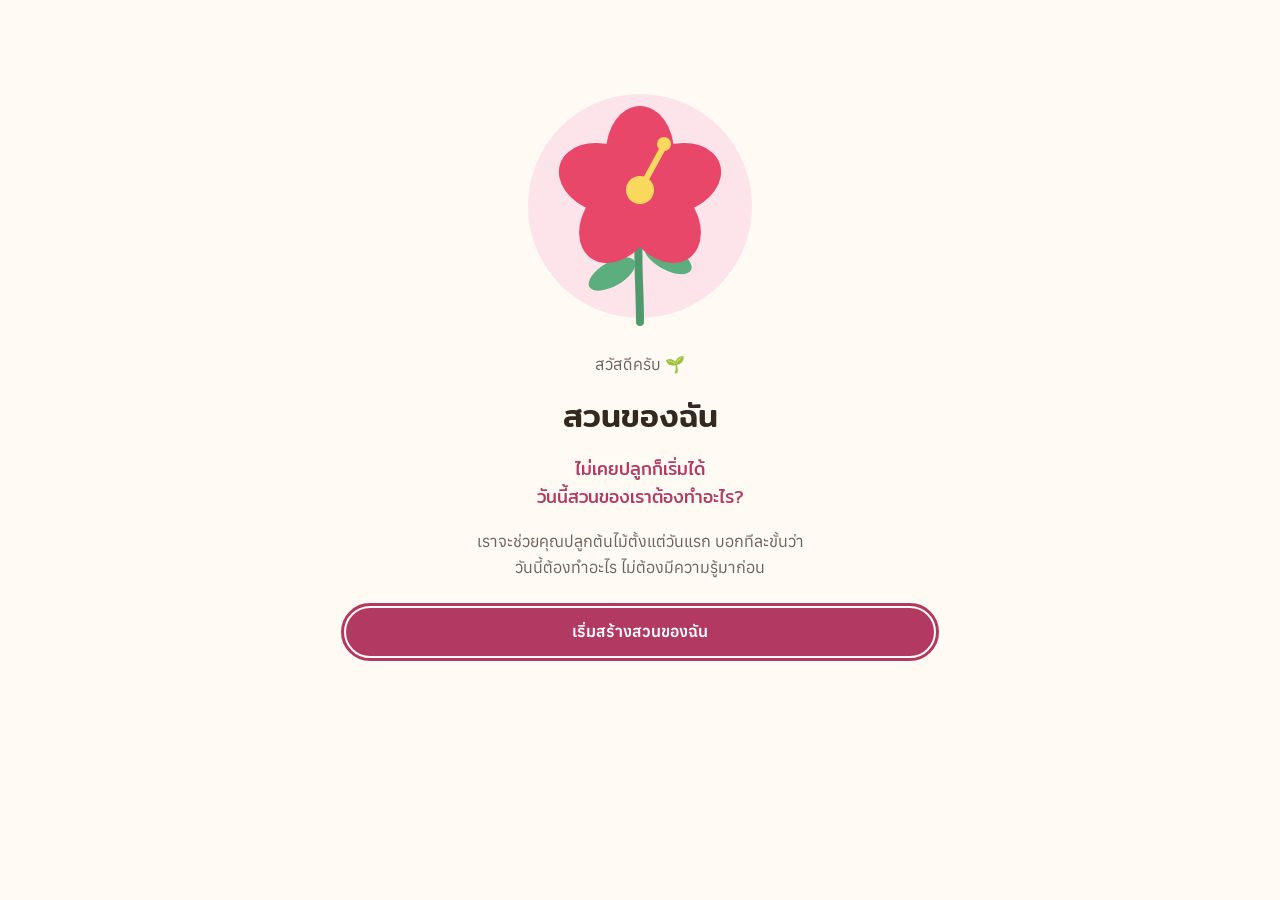
<file: index.html>
<!doctype html>
<html lang="th"><head><meta charset="utf-8"><meta name="viewport" content="width=device-width, initial-scale=1, viewport-fit=cover">
<title>สวนของฉัน</title><meta name="description" content="ไม่เคยปลูกก็เริ่มได้ วันนี้สวนของเราต้องทำอะไร?">
<meta name="theme-color" content="#FFFAF4"><meta name="apple-mobile-web-app-capable" content="yes">
<link rel="manifest" href="data:application/manifest+json,%7B%22name%22%3A%22%E0%B8%AA%E0%B8%A7%E0%B8%99%E0%B8%82%E0%B8%AD%E0%B8%87%E0%B8%89%E0%B8%B1%E0%B8%99%22%2C%22short_name%22%3A%22%E0%B8%AA%E0%B8%A7%E0%B8%99%E0%B8%82%E0%B8%AD%E0%B8%87%E0%B8%89%E0%B8%B1%E0%B8%99%22%2C%22start_url%22%3A%22.%22%2C%22display%22%3A%22standalone%22%2C%22background_color%22%3A%22%23FFFAF4%22%2C%22theme_color%22%3A%22%23F28BAA%22%2C%22lang%22%3A%22th%22%7D">
<link rel="preconnect" href="https://fonts.googleapis.com"><link rel="preconnect" href="https://fonts.gstatic.com" crossorigin><link rel="stylesheet" href="https://fonts.googleapis.com/css2?family=Anuphan:wght@400;500;600;700&family=Mitr:wght@400;500&display=swap"><style>[hidden]{display:none!important} body{margin:0} img{max-width:100%}
/* Layout: mobile-first single column + fixed bottom nav; ≥960px becomes side rail + 2-column dashboard */
:root {
  --bg: #FFFAF4;
  --surface: #FFFFFF;
  --surface-2: #FFF5F7;
  --ink: #33291F;
  --ink-2: #6E6157;
  --ink-3: #9A8E84;
  --line: #F1E7DE;
  --pink: #F28BAA;
  --pink-ink: #B23A62;
  --pink-soft: #FDE7EE;
  --yellow: #FFD66B;
  --yellow-ink: #8A5F00;
  --yellow-soft: #FFF4D1;
  --green: #66BB8A;
  --green-ink: #2A7350;
  --green-soft: #E4F4EA;
  --blue-ink: #2F6AA8;
  --blue-soft: #E5F0FB;
  --danger-ink: #B8452B;
  --danger-soft: #FDE9E3;
  --shadow: 0 1px 2px rgba(120, 80, 60, .05), 0 8px 24px rgba(120, 80, 60, .07);
  --shadow-lg: 0 18px 50px rgba(80, 50, 40, .18);
  --focus: #B23A62;
  --scrim: rgba(40, 28, 22, .38);
  --font-display: 'Mitr', 'Anuphan', system-ui, sans-serif;
  --font-body: 'Anuphan', 'Noto Sans Thai', system-ui, -apple-system, 'Segoe UI', sans-serif;
  --r-sm: 12px; --r: 18px; --r-lg: 24px;
  --nav-h: 68px;
}
@media (prefers-color-scheme: dark) {
  :root:not([data-theme="light"]) {
    --bg: #161A18; --surface: #1F2522; --surface-2: #2A2227; --ink: #F4EEE8; --ink-2: #C3B9B0; --ink-3: #8F877F; --line: #2F3632;
    --pink: #F49BB6; --pink-ink: #F7B3C8; --pink-soft: #3A2530; --yellow: #F2CD63; --yellow-ink: #F1D27F; --yellow-soft: #3A321E;
    --green: #74C899; --green-ink: #8FD9AE; --green-soft: #1F3329; --blue-ink: #9CC6F2; --blue-soft: #1E2C3B;
    --danger-ink: #F3A28C; --danger-soft: #3B2520; --shadow: 0 1px 2px rgba(0,0,0,.3), 0 8px 24px rgba(0,0,0,.25);
    --shadow-lg: 0 18px 50px rgba(0,0,0,.5); --focus: #F7B3C8; --scrim: rgba(0,0,0,.6); color-scheme: dark;
  }
}
:root[data-theme="dark"] {
  --bg: #161A18; --surface: #1F2522; --surface-2: #2A2227; --ink: #F4EEE8; --ink-2: #C3B9B0; --ink-3: #8F877F; --line: #2F3632;
  --pink: #F49BB6; --pink-ink: #F7B3C8; --pink-soft: #3A2530; --yellow: #F2CD63; --yellow-ink: #F1D27F; --yellow-soft: #3A321E;
  --green: #74C899; --green-ink: #8FD9AE; --green-soft: #1F3329; --blue-ink: #9CC6F2; --blue-soft: #1E2C3B;
  --danger-ink: #F3A28C; --danger-soft: #3B2520; --shadow: 0 1px 2px rgba(0,0,0,.3), 0 8px 24px rgba(0,0,0,.25);
  --shadow-lg: 0 18px 50px rgba(0,0,0,.5); --focus: #F7B3C8; --scrim: rgba(0,0,0,.6); color-scheme: dark;
}

* { box-sizing: border-box; }
html, body { height: 100%; }
body { background: var(--bg); color: var(--ink); font-family: var(--font-body); font-size: 16px; line-height: 1.6; -webkit-font-smoothing: antialiased; }
h1, h2, h3, h4 { font-family: var(--font-display); font-weight: 500; line-height: 1.3; margin: 0; text-wrap: balance; }
h1 { font-size: 1.6rem; } h2 { font-size: 1.25rem; } h3 { font-size: 1.08rem; }
p { margin: 0; }
button, input, select, textarea { font: inherit; color: inherit; }
a { color: var(--pink-ink); }
:focus-visible { outline: 3px solid var(--focus); outline-offset: 2px; border-radius: 10px; }
.sr-only { position: absolute; width: 1px; height: 1px; overflow: hidden; clip: rect(0 0 0 0); white-space: nowrap; }
.muted { color: var(--ink-2); } .small { font-size: .9rem; } .tiny { font-size: .82rem; color: var(--ink-3); }
.num { font-variant-numeric: tabular-nums; }

/* ---------- App shell ---------- */
.app { min-height: 100%; display: flex; }
.main { flex: 1; min-width: 0; padding-bottom: calc(var(--nav-h) + 24px + env(safe-area-inset-bottom, 0px)); }
.wrap { max-width: 720px; margin: 0 auto; padding-inline: 16px; }
.header { position: sticky; top: env(safe-area-inset-top, 0px); z-index: 20; background: color-mix(in srgb, var(--bg) 88%, transparent); backdrop-filter: blur(10px); -webkit-backdrop-filter: blur(10px); border-bottom: 1px solid transparent; }
.header.scrolled { border-bottom-color: var(--line); }
.header-in { display: flex; align-items: center; gap: 8px; min-height: 60px; }
.brand { display: flex; align-items: center; gap: 8px; font-family: var(--font-display); font-size: 1.15rem; font-weight: 500; flex: 1; min-width: 0; }
.brand-mark { width: 34px; height: 34px; border-radius: 12px; background: var(--pink-soft); display: grid; place-items: center; font-size: 1.1rem; }
.header-title { flex: 1; min-width: 0; font-family: var(--font-display); font-size: 1.1rem; white-space: nowrap; overflow: hidden; text-overflow: ellipsis; }
.icon-btn { width: 44px; height: 44px; border-radius: 14px; border: 0; background: transparent; display: grid; place-items: center; cursor: pointer; position: relative; font-size: 1.2rem; flex: none; }
.icon-btn:hover { background: var(--surface-2); }
.icon-btn .dot { position: absolute; top: 6px; right: 6px; min-width: 18px; height: 18px; padding: 0 5px; border-radius: 9px; background: var(--pink-ink); color: var(--surface); font-size: .7rem; line-height: 18px; font-weight: 600; }
.icon-btn svg { width: 22px; height: 22px; stroke: currentColor; fill: none; stroke-width: 2; stroke-linecap: round; stroke-linejoin: round; }

/* bottom nav */
.bnav { position: fixed; left: 0; right: 0; bottom: 0; z-index: 30; background: var(--surface); border-top: 1px solid var(--line); padding-bottom: env(safe-area-inset-bottom, 0px); box-shadow: 0 -6px 20px rgba(80, 50, 40, .05); }
.bnav ul { list-style: none; margin: 0 auto; padding: 0 4px; display: grid; grid-template-columns: repeat(5, 1fr); max-width: 560px; }
.bnav button { width: 100%; min-height: var(--nav-h); border: 0; background: none; cursor: pointer; display: flex; flex-direction: column; align-items: center; justify-content: center; gap: 2px; color: var(--ink-2); font-size: .78rem; border-radius: 16px; }
.bnav .ico { font-size: 1.3rem; line-height: 1; width: 48px; height: 30px; display: grid; place-items: center; border-radius: 15px; transition: background .2s; }
.bnav button[aria-current="page"] { color: var(--pink-ink); font-weight: 600; }
.bnav button[aria-current="page"] .ico { background: var(--pink-soft); }

@media (min-width: 960px) {
  .main { padding-bottom: 40px; }
  .bnav { position: sticky; top: 0; height: 100vh; width: 228px; flex: none; border-top: 0; border-right: 1px solid var(--line); box-shadow: none; padding: 20px 12px; order: -1; }
  .bnav .rail-brand { display: flex; }
  .bnav ul { grid-template-columns: 1fr; gap: 4px; max-width: none; }
  .bnav button { flex-direction: row; justify-content: flex-start; gap: 12px; padding: 0 12px; min-height: 52px; font-size: 1rem; }
  .wrap { max-width: 1040px; padding-inline: 32px; }
  .header .brand { visibility: hidden; }
}
.rail-brand { display: none; align-items: center; gap: 10px; font-family: var(--font-display); font-size: 1.2rem; padding: 4px 8px 20px; }

/* ---------- Page ---------- */
.page { display: grid; gap: 20px; padding-block: 8px 24px; }
.page-head { display: grid; gap: 4px; }
.section { display: grid; gap: 12px; }
.section-head { display: flex; align-items: baseline; justify-content: space-between; gap: 12px; }
.section-head h2 { font-size: 1.15rem; }
.link-btn { border: 0; background: none; color: var(--pink-ink); font-weight: 600; cursor: pointer; padding: 10px 4px; min-height: 44px; }
.grid-2 { display: grid; gap: 20px; }
@media (min-width: 960px) { .grid-2 { grid-template-columns: minmax(0, 1.25fr) minmax(0, 1fr); align-items: start; } }

/* ---------- Cards ---------- */
.card { background: var(--surface); border-radius: var(--r); box-shadow: var(--shadow); padding: 16px; display: grid; gap: 12px; min-width: 0; }
.card.flat { box-shadow: none; border: 1px solid var(--line); }
.card.tint-pink { background: var(--pink-soft); box-shadow: none; }
.card.tint-yellow { background: var(--yellow-soft); box-shadow: none; }
.card.tint-green { background: var(--green-soft); box-shadow: none; }
.card.tint-blue { background: var(--blue-soft); box-shadow: none; }
.card.tint-danger { background: var(--danger-soft); box-shadow: none; }

/* Hero (dashboard greeting) */
.hero { border-radius: var(--r-lg); padding: 20px; background: var(--surface); box-shadow: var(--shadow); display: grid; gap: 14px; position: relative; overflow: hidden; }
.hero::after { content: ""; position: absolute; right: -70px; top: -70px; width: 170px; height: 170px; border-radius: 50%; background: radial-gradient(circle, var(--yellow-soft) 0 55%, transparent 56%); z-index: 0; }
.hero > * { position: relative; z-index: 1; }
.hero .hello { color: var(--ink-2); }
.hero h1 { font-size: 1.5rem; }
.hero .count { font-family: var(--font-display); color: var(--pink-ink); font-size: 2.6rem; line-height: 1; }
.hero-row { display: flex; align-items: center; gap: 14px; }

/* ---------- Buttons ---------- */
.btn { display: inline-flex; align-items: center; justify-content: center; gap: 8px; min-height: 48px; padding: 0 20px; border-radius: 999px; border: 0; cursor: pointer; font-weight: 600; text-decoration: none; transition: transform .12s, background .2s; background: var(--surface-2); color: var(--ink); }
.btn:active { transform: scale(.97); }
.btn.primary { background: var(--pink-ink); color: var(--surface); }
.btn.primary:hover { filter: brightness(1.05); }
.btn.green { background: var(--green-ink); color: var(--surface); }
.btn.ghost { background: transparent; border: 1.5px solid var(--line); }
.btn.danger { background: var(--danger-soft); color: var(--danger-ink); }
.btn.block { width: 100%; }
.btn.sm { min-height: 44px; padding: 0 14px; font-size: .92rem; }
.btn[disabled] { opacity: .5; cursor: not-allowed; }
.btn-row { display: flex; gap: 10px; flex-wrap: wrap; }
.btn-row > .btn { flex: 1 1 140px; }
.fab { position: fixed; right: 16px; bottom: calc(var(--nav-h) + 16px + env(safe-area-inset-bottom, 0px)); z-index: 25; box-shadow: var(--shadow-lg); }
@media (min-width: 960px) { .fab { bottom: 32px; right: 32px; } }

/* choice chips / option tiles */
.chips { display: flex; gap: 8px; flex-wrap: wrap; }
.chip { min-height: 40px; padding: 6px 14px; border-radius: 999px; border: 1.5px solid var(--line); background: var(--surface); cursor: pointer; font-size: .92rem; display: inline-flex; align-items: center; gap: 6px; }
.chip[aria-pressed="true"], .chip[aria-checked="true"] { background: var(--pink-soft); border-color: var(--pink); color: var(--pink-ink); font-weight: 600; }
.chips.scroll { flex-wrap: nowrap; overflow-x: auto; padding-bottom: 4px; scrollbar-width: none; margin-inline: -16px; padding-inline: 16px; }
.chips.scroll::-webkit-scrollbar { display: none; }
.chips.scroll .chip { flex: none; }
.options { display: grid; gap: 10px; }
.options.cols-2 { grid-template-columns: repeat(2, minmax(0, 1fr)); }
.options.cols-3 { grid-template-columns: repeat(3, minmax(0, 1fr)); }
@media (min-width: 600px) { .options.cols-3w { grid-template-columns: repeat(3, minmax(0, 1fr)); } }
.option { text-align: left; border: 2px solid var(--line); background: var(--surface); border-radius: var(--r); padding: 14px; min-height: 56px; cursor: pointer; display: flex; gap: 12px; align-items: center; transition: border-color .15s, background .15s; }
.option .o-emoji { font-size: 1.5rem; flex: none; }
.option .o-text { display: grid; min-width: 0; }
.option .o-desc { font-size: .85rem; color: var(--ink-2); }
.option[aria-checked="true"], .option[aria-pressed="true"] { border-color: var(--pink); background: var(--pink-soft); }
.option.center { flex-direction: column; text-align: center; justify-content: center; gap: 6px; }
.soil-opts .option { flex-direction: column; justify-content: center; text-align: center; gap: 4px; min-height: 92px; font-weight: 600; }
.soil-opts .option .o-emoji { font-size: 1.8rem; }

/* species picker tiles */
.species-grid { display: grid; grid-template-columns: repeat(auto-fill, minmax(104px, 1fr)); gap: 10px; }
.sp-tile { border: 2px solid var(--line); background: var(--surface); border-radius: var(--r); padding: 10px 6px; cursor: pointer; display: grid; justify-items: center; gap: 4px; text-align: center; font-size: .9rem; position: relative; min-width: 0; }
.sp-tile svg, .sp-tile img { width: 60px; height: 60px; border-radius: 50%; }
.sp-tile[aria-checked="true"], .sp-tile[aria-pressed="true"] { border-color: var(--pink); background: var(--pink-soft); }
.sp-tile[aria-checked="true"]::after { content: "✓"; position: absolute; top: 6px; right: 8px; width: 22px; height: 22px; border-radius: 50%; background: var(--pink-ink); color: var(--surface); font-size: .8rem; display: grid; place-items: center; }
.sp-tile .sp-diff { font-size: .74rem; color: var(--ink-3); }

/* ---------- Forms ---------- */
.field { display: grid; gap: 6px; }
.field label, .field .label { font-weight: 600; font-size: .95rem; }
.field .hint { font-size: .85rem; color: var(--ink-2); }
.input, select.input, textarea.input { width: 100%; min-height: 48px; border-radius: 14px; border: 1.5px solid var(--line); background: var(--surface); padding: 10px 14px; font-size: 1rem; }
textarea.input { min-height: 88px; resize: vertical; }
.input:focus { border-color: var(--pink); outline: none; box-shadow: 0 0 0 3px var(--pink-soft); }
.field.err .input { border-color: var(--danger-ink); }
.err-msg { color: var(--danger-ink); font-size: .87rem; }
.form { display: grid; gap: 16px; }
.check-row { display: flex; align-items: center; gap: 10px; min-height: 44px; cursor: pointer; }
.check-row input { width: 22px; height: 22px; accent-color: var(--pink-ink); }

/* ---------- Tasks ---------- */
.task-list { display: grid; gap: 8px; list-style: none; margin: 0; padding: 0; }
.task { display: flex; align-items: center; gap: 4px; background: var(--surface); border-radius: var(--r); box-shadow: var(--shadow); padding: 6px 8px 6px 6px; min-height: 64px; transition: opacity .3s; }
.task.done { box-shadow: none; background: transparent; border: 1px dashed var(--line); }
.task.done .t-title { text-decoration: line-through; color: var(--ink-3); }
.tcheck { width: 48px; height: 48px; flex: none; border: 0; background: none; cursor: pointer; display: grid; place-items: center; border-radius: 14px; }
.tcheck .box { width: 28px; height: 28px; border-radius: 9px; border: 2.5px solid var(--pink); display: grid; place-items: center; transition: background .2s, transform .2s; }
.tcheck .box svg { width: 16px; height: 16px; stroke: var(--surface); stroke-width: 3.5; fill: none; stroke-dasharray: 24; stroke-dashoffset: 24; transition: stroke-dashoffset .3s .05s; }
.task.done .tcheck .box { background: var(--green-ink); border-color: var(--green-ink); }
.task.done .tcheck .box svg { stroke-dashoffset: 0; }
.tcheck.pop .box { animation: pop .4s; }
@keyframes pop { 40% { transform: scale(1.25); } 100% { transform: scale(1); } }
.t-body { flex: 1; min-width: 0; border: 0; background: none; text-align: left; cursor: pointer; padding: 8px 4px; display: grid; gap: 2px; border-radius: 12px; }
.t-title { font-weight: 600; }
.t-meta { font-size: .84rem; color: var(--ink-2); display: flex; gap: 8px; flex-wrap: wrap; align-items: center; }
.t-chev { color: var(--ink-3); flex: none; padding-right: 4px; }
.tag { display: inline-flex; align-items: center; gap: 4px; padding: 1px 8px; border-radius: 999px; font-size: .78rem; font-weight: 600; background: var(--surface-2); color: var(--ink-2); white-space: nowrap; }
.tag.pink { background: var(--pink-soft); color: var(--pink-ink); } .tag.green { background: var(--green-soft); color: var(--green-ink); }
.tag.yellow { background: var(--yellow-soft); color: var(--yellow-ink); } .tag.blue { background: var(--blue-soft); color: var(--blue-ink); }
.tag.danger { background: var(--danger-soft); color: var(--danger-ink); }

/* progress */
.progress { height: 12px; border-radius: 999px; background: var(--surface-2); overflow: hidden; }
.progress > span { display: block; height: 100%; border-radius: inherit; background: linear-gradient(90deg, var(--green), var(--yellow)); transition: width .6s cubic-bezier(.2, .8, .2, 1); }
.progress.pink > span { background: linear-gradient(90deg, var(--pink), var(--yellow)); }
.prog-row { display: flex; justify-content: space-between; align-items: baseline; gap: 8px; }

/* ---------- Plant cards ---------- */
.plant-grid { display: grid; gap: 12px; grid-template-columns: repeat(auto-fill, minmax(min(100%, 300px), 1fr)); }
.pcard { display: flex; gap: 14px; align-items: center; background: var(--surface); border-radius: var(--r); box-shadow: var(--shadow); padding: 12px; border: 0; text-align: left; cursor: pointer; width: 100%; min-width: 0; }
.pcard:hover { transform: translateY(-1px); }
.pthumb { width: 76px; height: 76px; border-radius: 18px; overflow: hidden; flex: none; background: var(--surface-2); display: grid; place-items: center; }
.pthumb img { width: 100%; height: 100%; object-fit: cover; }
.pthumb svg { width: 100%; height: 100%; }
.pinfo { display: grid; gap: 4px; min-width: 0; flex: 1; }
.pname { font-family: var(--font-display); font-size: 1.08rem; overflow: hidden; text-overflow: ellipsis; white-space: nowrap; }
.pmeta { font-size: .86rem; color: var(--ink-2); }
.badge-row { display: flex; gap: 6px; flex-wrap: wrap; }
.mini-plants { display: flex; gap: 10px; overflow-x: auto; padding: 2px 16px 6px; margin-inline: -16px; scrollbar-width: none; }
.mini-plants::-webkit-scrollbar { display: none; }
.mini-plant { flex: none; width: 92px; border: 0; background: none; cursor: pointer; display: grid; justify-items: center; gap: 4px; text-align: center; font-size: .85rem; padding: 4px; border-radius: 16px; }
.mini-plant .pthumb { width: 72px; height: 72px; border-radius: 50%; position: relative; overflow: visible; }
.mini-plant .pthumb > :first-child { border-radius: 50%; overflow: hidden; width: 100%; height: 100%; }
.mini-plant .cnt { position: absolute; right: -2px; top: -2px; background: var(--pink-ink); color: var(--surface); min-width: 22px; height: 22px; border-radius: 11px; font-size: .75rem; display: grid; place-items: center; font-weight: 700; border: 2px solid var(--bg); }

/* Plant detail */
.pd-hero { border-radius: var(--r-lg); overflow: hidden; background: var(--surface-2); aspect-ratio: 16 / 10; max-height: 340px; width: 100%; position: relative; display: grid; place-items: center; }
.pd-hero img { width: 100%; height: 100%; object-fit: cover; }
.pd-hero svg { width: 62%; height: 100%; max-width: 260px; }
.pd-hero .pd-photo-btn { position: absolute; right: 12px; bottom: 12px; }
.facts { display: grid; grid-template-columns: repeat(3, minmax(0, 1fr)); gap: 8px; }
.fact { background: var(--surface); border-radius: var(--r-sm); padding: 10px 12px; box-shadow: var(--shadow); min-width: 0; }
.fact .k { font-size: .78rem; color: var(--ink-2); } .fact .v { font-family: var(--font-display); font-size: 1.05rem; overflow-wrap: anywhere; }
.tabs { display: flex; gap: 4px; overflow-x: auto; scrollbar-width: none; background: var(--surface-2); border-radius: 999px; padding: 4px; }
.tabs::-webkit-scrollbar { display: none; }
.tab { flex: 1 0 auto; border: 0; background: none; min-height: 44px; padding: 0 14px; border-radius: 999px; cursor: pointer; font-weight: 600; color: var(--ink-2); white-space: nowrap; }
.tab[aria-selected="true"] { background: var(--surface); color: var(--pink-ink); box-shadow: var(--shadow); }
.care-row { display: flex; gap: 12px; align-items: flex-start; }
.care-ico { width: 44px; height: 44px; border-radius: 14px; display: grid; place-items: center; font-size: 1.3rem; flex: none; }
.care-ico.yellow { background: var(--yellow-soft); } .care-ico.blue { background: var(--blue-soft); } .care-ico.green { background: var(--green-soft); } .care-ico.pink { background: var(--pink-soft); }

/* Stage path */
.stage-path { display: grid; grid-template-columns: repeat(5, minmax(0, 1fr)); gap: 4px; position: relative; }
.stage { display: grid; justify-items: center; gap: 4px; text-align: center; font-size: .74rem; color: var(--ink-3); position: relative; }
.stage .s-dot { width: 40px; height: 40px; border-radius: 50%; display: grid; place-items: center; background: var(--surface-2); font-size: 1.1rem; position: relative; z-index: 1; filter: grayscale(.8); opacity: .7; }
.stage.done .s-dot { background: var(--green-soft); filter: none; opacity: 1; }
.stage.now .s-dot { background: var(--pink-soft); filter: none; opacity: 1; box-shadow: 0 0 0 3px var(--pink); }
.stage.now { color: var(--pink-ink); font-weight: 700; } .stage.done { color: var(--ink-2); }
.stage:not(:last-child)::after { content: ""; position: absolute; top: 20px; left: calc(50% + 20px); width: calc(100% - 36px); height: 3px; background: var(--line); border-radius: 2px; }
.stage.done:not(:last-child)::after { background: var(--green); }

/* Journey timeline */
.journey { list-style: none; margin: 0; padding: 0; display: grid; gap: 0; }
.jstep { display: grid; grid-template-columns: 36px 1fr; gap: 12px; position: relative; padding-bottom: 14px; }
.jstep::before { content: ""; position: absolute; left: 17px; top: 36px; bottom: 0; width: 2px; background: var(--line); }
.jstep:last-child::before { display: none; }
.jdot { width: 36px; height: 36px; border-radius: 50%; display: grid; place-items: center; background: var(--surface-2); font-size: 1rem; }
.jstep.done .jdot { background: var(--green-soft); } .jstep.now .jdot { background: var(--pink-soft); box-shadow: 0 0 0 3px var(--pink); }
.jstep .jtitle { font-weight: 600; } .jstep.now .jtitle { color: var(--pink-ink); }
.jstep ul { margin: 4px 0 0; padding-left: 18px; color: var(--ink-2); font-size: .9rem; }
.jstep:not(.now):not(.done) { opacity: .7; }

/* steps list */
.steps { counter-reset: s; list-style: none; padding: 0; margin: 0; display: grid; gap: 10px; }
.steps li { counter-increment: s; display: grid; grid-template-columns: 32px 1fr; gap: 10px; align-items: start; }
.steps li::before { content: counter(s); width: 32px; height: 32px; border-radius: 50%; background: var(--yellow-soft); color: var(--yellow-ink); display: grid; place-items: center; font-weight: 700; font-family: var(--font-display); }
.substeps { list-style: none; padding: 0; margin: 0; display: grid; gap: 6px; }
.substeps label { display: flex; gap: 12px; align-items: center; min-height: 52px; padding: 8px 12px; border-radius: 14px; background: var(--surface-2); cursor: pointer; }
.substeps input { width: 24px; height: 24px; accent-color: var(--green-ink); flex: none; }
.substeps input:checked + span { text-decoration: line-through; color: var(--ink-3); }

/* advice */
.advice { border-radius: var(--r); padding: 16px; display: grid; gap: 6px; animation: rise .3s ease-out; }
.advice.yellow { background: var(--yellow-soft); } .advice.green { background: var(--green-soft); } .advice.blue { background: var(--blue-soft); }
.advice .a-title { font-family: var(--font-display); font-size: 1.2rem; }
@keyframes rise { from { transform: translateY(6px); opacity: .4; } to { transform: none; opacity: 1; } }
.warn { display: flex; gap: 10px; align-items: flex-start; background: var(--yellow-soft); border-radius: var(--r-sm); padding: 12px 14px; font-size: .93rem; }
.warn.danger { background: var(--danger-soft); }
.info { display: flex; gap: 10px; align-items: flex-start; background: var(--green-soft); border-radius: var(--r-sm); padding: 12px 14px; font-size: .93rem; }

/* history list */
.hist { list-style: none; margin: 0; padding: 0; display: grid; }
.hist li { display: grid; grid-template-columns: 32px 1fr; gap: 10px; padding: 10px 0; border-bottom: 1px solid var(--line); }
.hist li:last-child { border-bottom: 0; }
.hist .h-at { font-size: .8rem; color: var(--ink-3); }

/* Calendar */
.cal-head { display: flex; align-items: center; gap: 8px; justify-content: space-between; }
.cal-grid { display: grid; grid-template-columns: repeat(7, minmax(0, 1fr)); gap: 4px; }
.cal-dow { text-align: center; font-size: .78rem; color: var(--ink-3); padding: 4px 0; }
.cal-day { aspect-ratio: 1 / 1.05; border: 0; border-radius: 14px; background: var(--surface); cursor: pointer; display: grid; grid-template-rows: auto 1fr; justify-items: center; padding: 6px 2px; font-variant-numeric: tabular-nums; min-width: 0; position: relative; }
.cal-day.other { background: transparent; color: var(--ink-3); }
.cal-day.today { box-shadow: inset 0 0 0 2px var(--pink); }
.cal-day[aria-pressed="true"] { background: var(--pink-ink); color: var(--surface); }
.cal-day .c-count { align-self: end; font-size: .72rem; font-weight: 700; min-width: 20px; height: 20px; border-radius: 10px; display: grid; place-items: center; background: var(--yellow-soft); color: var(--yellow-ink); padding: 0 5px; }
.cal-day .c-count.all-done { background: var(--green-soft); color: var(--green-ink); }
.cal-day[aria-pressed="true"] .c-count { background: var(--surface); color: var(--pink-ink); }
.week-strip { display: grid; grid-template-columns: repeat(7, minmax(0, 1fr)); gap: 6px; }
.week-strip .cal-day { aspect-ratio: auto; min-height: 76px; gap: 2px; grid-template-rows: auto auto 1fr; }
.day-group { display: grid; gap: 8px; }
.day-label { font-family: var(--font-display); font-size: 1rem; color: var(--ink-2); padding-top: 4px; }

/* Photos */
.photo-tl { display: grid; grid-template-columns: repeat(auto-fill, minmax(140px, 1fr)); gap: 10px; }
.ph { border-radius: var(--r-sm); overflow: hidden; background: var(--surface); box-shadow: var(--shadow); display: grid; border: 0; padding: 0; cursor: pointer; text-align: left; }
.ph .img { aspect-ratio: 1; background: var(--surface-2); }
.ph img { width: 100%; height: 100%; object-fit: cover; display: block; }
.ph .cap { padding: 8px 10px; font-size: .84rem; display: grid; }
.ph .cap b { font-family: var(--font-display); font-weight: 500; color: var(--pink-ink); }
.compare { display: grid; grid-template-columns: 1fr 1fr; gap: 10px; }
.compare figure { margin: 0; display: grid; gap: 6px; text-align: center; font-size: .88rem; }
.compare .img { aspect-ratio: 3 / 4; border-radius: var(--r-sm); overflow: hidden; background: var(--surface-2); }
.compare img { width: 100%; height: 100%; object-fit: cover; }
.upload { display: grid; place-items: center; gap: 6px; border: 2px dashed var(--pink); border-radius: var(--r); padding: 20px; text-align: center; cursor: pointer; background: var(--pink-soft); color: var(--pink-ink); font-weight: 600; min-height: 110px; }
.upload input { position: absolute; opacity: 0; width: 1px; height: 1px; }
.upload:focus-within { outline: 3px solid var(--focus); outline-offset: 2px; }

/* Wizard */
.wizard { min-height: 100%; display: grid; grid-template-rows: auto 1fr auto; max-width: 620px; margin: 0 auto; padding: 16px; gap: 16px; }
.wz-steps { display: flex; gap: 6px; }
.wz-steps span { flex: 1; height: 6px; border-radius: 3px; background: var(--line); transition: background .3s; }
.wz-steps span.on { background: var(--pink); }
.wz-label { font-size: .85rem; color: var(--ink-2); display: flex; justify-content: space-between; align-items: center; min-height: 44px; }
.wz-body { display: grid; gap: 18px; align-content: start; animation: rise .35s ease-out; }
.wz-body h1 { font-size: 1.55rem; }
.wz-foot { display: flex; gap: 10px; position: sticky; bottom: 0; padding: 12px 0 calc(12px + env(safe-area-inset-bottom, 0px)); background: linear-gradient(transparent, var(--bg) 30%); }
.wz-foot .btn { flex: 1; }
.welcome { display: grid; gap: 18px; justify-items: center; text-align: center; padding-top: 6vh; }
.welcome .art { width: min(240px, 60vw); aspect-ratio: 1; }
.welcome h1 { font-size: 2rem; }
.welcome .tagline { font-family: var(--font-display); color: var(--pink-ink); font-size: 1.1rem; }

/* overlay: modal + bottom sheet */
.overlay { position: fixed; inset: 0; z-index: 60; background: var(--scrim); display: grid; align-items: end; justify-items: center; animation: fade .2s; }
@keyframes fade { from { opacity: 0; } }
.sheet { background: var(--bg); width: 100%; max-width: 620px; max-height: 92vh; overflow: auto; border-radius: 24px 24px 0 0; padding: 8px 16px calc(20px + env(safe-area-inset-bottom, 0px)); display: grid; gap: 14px; animation: up .28s cubic-bezier(.2, .8, .2, 1); }
.sheet .grab { width: 44px; height: 5px; border-radius: 3px; background: var(--line); justify-self: center; margin-top: 4px; }
.sheet-head { display: flex; align-items: center; gap: 8px; }
.sheet-head h2 { flex: 1; }
@keyframes up { from { transform: translateY(40px); opacity: .5; } }
@media (min-width: 700px) {
  .overlay { align-items: center; }
  .sheet { border-radius: 24px; max-height: 86vh; padding-bottom: 20px; }
  .sheet .grab { display: none; }
}
.overlay.center { align-items: center; padding: 16px; }
.overlay.center .sheet { border-radius: 24px; max-width: 420px; }

/* toast */
.toasts { position: fixed; left: 0; right: 0; bottom: calc(var(--nav-h) + 16px + env(safe-area-inset-bottom, 0px)); z-index: 80; display: grid; justify-items: center; gap: 8px; pointer-events: none; padding-inline: 16px; }
@media (min-width: 960px) { .toasts { bottom: 24px; } }
.toast { background: var(--ink); color: var(--bg); padding: 12px 18px; border-radius: 16px; box-shadow: var(--shadow-lg); font-weight: 600; max-width: 460px; animation: up .3s; pointer-events: auto; display: flex; gap: 10px; align-items: center; }
.toast button { background: none; border: 0; color: var(--pink); font-weight: 700; cursor: pointer; min-height: 36px; }

/* celebration */
.celebrate { display: grid; justify-items: center; text-align: center; gap: 10px; padding: 12px 4px; }
.celebrate .big { font-size: 3.6rem; line-height: 1; animation: bounce 1s ease-out; }
@keyframes bounce { 0% { transform: scale(.3) rotate(-20deg); } 60% { transform: scale(1.15) rotate(6deg); } 100% { transform: none; } }
.confetti { position: fixed; inset: 0; pointer-events: none; z-index: 90; overflow: hidden; }
.confetti i { position: absolute; top: -20px; font-style: normal; font-size: 1.4rem; animation: fall 1.8s ease-in forwards; }
@keyframes fall { to { transform: translateY(110vh) rotate(360deg); opacity: .6; } }

/* empty / loading / error */
.empty { display: grid; justify-items: center; text-align: center; gap: 10px; padding: 28px 16px; border-radius: var(--r); background: var(--surface); border: 1.5px dashed var(--line); }
.empty .e-ico { font-size: 2.6rem; }
.skeleton { border-radius: var(--r); background: linear-gradient(90deg, var(--surface-2), var(--surface), var(--surface-2)); background-size: 200% 100%; animation: shimmer 1.2s infinite linear; }
@keyframes shimmer { to { background-position: -200% 0; } }
.loading-screen { display: grid; place-items: center; min-height: 80vh; gap: 12px; text-align: center; color: var(--ink-2); }
.loading-screen .sprout { font-size: 3rem; animation: sway 1.4s ease-in-out infinite alternate; transform-origin: bottom center; }
@keyframes sway { from { transform: rotate(-8deg); } to { transform: rotate(8deg); } }

/* misc */
.list-plain { list-style: none; margin: 0; padding: 0; display: grid; gap: 8px; }
.row-btn { display: flex; gap: 12px; align-items: center; width: 100%; min-height: 60px; padding: 12px 14px; border: 0; background: var(--surface); border-radius: var(--r-sm); box-shadow: var(--shadow); cursor: pointer; text-align: left; }
.row-btn .r-ico { font-size: 1.4rem; width: 40px; height: 40px; border-radius: 12px; background: var(--surface-2); display: grid; place-items: center; flex: none; }
.row-btn .r-txt { flex: 1; min-width: 0; display: grid; }
.row-btn .r-sub { font-size: .85rem; color: var(--ink-2); }
.sym-grid { display: grid; grid-template-columns: repeat(3, minmax(0, 1fr)); gap: 10px; }
.sym { border: 2px solid var(--line); background: var(--surface); border-radius: var(--r); padding: 14px 6px; cursor: pointer; display: grid; justify-items: center; gap: 6px; text-align: center; font-weight: 600; font-size: .92rem; min-height: 96px; align-content: center; }
.sym .s-e { font-size: 1.8rem; }
.sym[aria-pressed="true"] { border-color: var(--pink); background: var(--pink-soft); }
.result-list { margin: 0; padding-left: 0; list-style: none; display: grid; gap: 10px; }
.result-list li { display: grid; grid-template-columns: 28px 1fr; gap: 8px; }
.result-list .n { width: 28px; height: 28px; border-radius: 50%; display: grid; place-items: center; font-weight: 700; font-size: .85rem; }
.result-list.check .n { background: var(--blue-soft); color: var(--blue-ink); }
.result-list.act .n { background: var(--green-soft); color: var(--green-ink); }
.cause { padding: 12px 14px; border-radius: var(--r-sm); background: var(--surface-2); display: grid; gap: 2px; }
.cause b { font-weight: 600; }
.article-body { display: grid; gap: 14px; max-width: 65ch; }
.badges { display: grid; grid-template-columns: repeat(auto-fill, minmax(140px, 1fr)); gap: 10px; }
.bdg { border-radius: var(--r); padding: 14px; text-align: center; background: var(--surface); box-shadow: var(--shadow); display: grid; gap: 4px; justify-items: center; }
.bdg .b-e { font-size: 2rem; width: 56px; height: 56px; border-radius: 50%; background: var(--yellow-soft); display: grid; place-items: center; }
.bdg.locked { box-shadow: none; border: 1.5px dashed var(--line); background: transparent; }
.bdg.locked .b-e { filter: grayscale(1); opacity: .4; background: var(--surface-2); }
.notif { display: grid; grid-template-columns: 1fr auto; gap: 4px; padding: 12px; border-radius: var(--r-sm); background: var(--surface); }
.notif.unread { background: var(--pink-soft); }
.searchbar { display: flex; gap: 8px; align-items: center; background: var(--surface); border-radius: 999px; padding: 0 6px 0 16px; box-shadow: var(--shadow); }
.searchbar input { flex: 1; border: 0; background: none; min-height: 50px; outline: none; font-size: 1rem; min-width: 0; }
.banner { background: var(--yellow-soft); color: var(--yellow-ink); padding: 8px 16px; font-size: .88rem; text-align: center; }
hr.sep { border: 0; border-top: 1px solid var(--line); margin: 4px 0; width: 100%; }
details.dev summary { cursor: pointer; min-height: 44px; display: flex; align-items: center; color: var(--ink-2); }
.kv { display: grid; grid-template-columns: auto 1fr; gap: 6px 14px; font-size: .95rem; }
.kv dt { color: var(--ink-2); } .kv dd { margin: 0; }

@media (prefers-reduced-motion: reduce) {
  *, *::before, *::after { animation-duration: .001ms !important; animation-iteration-count: 1 !important; transition-duration: .001ms !important; }
  .confetti { display: none; }
}
</style></head><body>
<div id="app"></div><div id="overlay-root"></div><div id="toast-root" class="toasts" aria-live="polite"></div>
<script>
"use strict";
/* ==== core/utils.js ==== */
/* ============================================================
 * core/utils.js — วันที่ไทย, escape, id, validation helpers
 * ============================================================ */
const U = (() => {
  const TH_MONTHS_SHORT = ['ม.ค.','ก.พ.','มี.ค.','เม.ย.','พ.ค.','มิ.ย.','ก.ค.','ส.ค.','ก.ย.','ต.ค.','พ.ย.','ธ.ค.'];
  const TH_MONTHS = ['มกราคม','กุมภาพันธ์','มีนาคม','เมษายน','พฤษภาคม','มิถุนายน','กรกฎาคม','สิงหาคม','กันยายน','ตุลาคม','พฤศจิกายน','ธันวาคม'];
  const TH_DAYS_SHORT = ['อา','จ','อ','พ','พฤ','ศ','ส'];
  const TH_DAYS = ['อาทิตย์','จันทร์','อังคาร','พุธ','พฤหัสบดี','ศุกร์','เสาร์'];
  let dayOffset = 0; // ใช้สำหรับ "จำลองวัน" ในโหมดทดลอง

  const pad = n => String(n).padStart(2, '0');
  const dateKey = d => `${d.getFullYear()}-${pad(d.getMonth() + 1)}-${pad(d.getDate())}`;
  const parseKey = k => { const [y, m, d] = k.split('-').map(Number); return new Date(y, m - 1, d); };
  const now = () => { const d = new Date(); if (dayOffset) d.setDate(d.getDate() + dayOffset); return d; };

  return {
    TH_MONTHS_SHORT, TH_MONTHS, TH_DAYS_SHORT, TH_DAYS,
    setDayOffset(n) { dayOffset = Number(n) || 0; },
    getDayOffset() { return dayOffset; },
    now,
    nowISO() { return now().toISOString(); },
    uid(p = 'id') { return p + '_' + Date.now().toString(36) + Math.random().toString(36).slice(2, 8); },
    esc(s) {
      return String(s ?? '').replace(/[&<>"']/g, c => ({ '&': '&amp;', '<': '&lt;', '>': '&gt;', '"': '&quot;', "'": '&#39;' }[c]));
    },
    dateKey, parseKey,
    todayKey() { return dateKey(now()); },
    addDays(k, n) { const d = parseKey(k); d.setDate(d.getDate() + n); return dateKey(d); },
    /** a - b เป็นจำนวนวัน */
    diffDays(a, b) { return Math.round((parseKey(a) - parseKey(b)) / 86400000); },
    isValidKey(k) {
      if (typeof k !== 'string' || !/^\d{4}-\d{2}-\d{2}$/.test(k)) return false;
      return dateKey(parseKey(k)) === k;
    },
    fmtDate(k, { year = true, weekday = false } = {}) {
      if (!k) return '-';
      const d = parseKey(k.slice(0, 10));
      const base = `${d.getDate()} ${TH_MONTHS_SHORT[d.getMonth()]}${year ? ' ' + (d.getFullYear() + 543) : ''}`;
      return weekday ? `${TH_DAYS[d.getDay()]} ${base}` : base;
    },
    fmtTime(iso) { const d = new Date(iso); return `${pad(d.getHours())}:${pad(d.getMinutes())} น.`; },
    fmtDateTime(iso) { const d = new Date(iso); return `${U.fmtDate(dateKey(d))} · ${U.fmtTime(iso)}`; },
    isoToKey(iso) { return dateKey(new Date(iso)); },
    startOfWeek(k) { const d = parseKey(k); d.setDate(d.getDate() - d.getDay()); return dateKey(d); },
    /** normalize ข้อความไทย/อังกฤษสำหรับค้นหา */
    norm(s) { return String(s || '').toLowerCase().replace(/\s+/g, '').normalize('NFC'); },
    clamp(n, a, b) { return Math.max(a, Math.min(b, n)); },
    debounce(fn, ms) { let t; return (...a) => { clearTimeout(t); t = setTimeout(() => fn(...a), ms); }; },
  };
})();

/* ==== data/provinces.js ==== */
/* ============================================================
 * data/provinces.js — 77 จังหวัด + ภูมิภาค (เตรียมขยาย Climate Zone)
 * ============================================================ */
const PROVINCES = (() => {
  const R = {
    C: ['กรุงเทพมหานคร','กำแพงเพชร','ชัยนาท','นครนายก','นครปฐม','นครสวรรค์','นนทบุรี','ปทุมธานี','พระนครศรีอยุธยา','พิจิตร','พิษณุโลก','เพชรบูรณ์','ลพบุรี','สมุทรปราการ','สมุทรสงคราม','สมุทรสาคร','สิงห์บุรี','สุโขทัย','สุพรรณบุรี','สระบุรี','อ่างทอง','อุทัยธานี'],
    N: ['เชียงราย','เชียงใหม่','น่าน','พะเยา','แพร่','แม่ฮ่องสอน','ลำปาง','ลำพูน','อุตรดิตถ์'],
    NE: ['กาฬสินธุ์','ขอนแก่น','ชัยภูมิ','นครพนม','นครราชสีมา','บึงกาฬ','บุรีรัมย์','มหาสารคาม','มุกดาหาร','ยโสธร','ร้อยเอ็ด','เลย','ศรีสะเกษ','สกลนคร','สุรินทร์','หนองคาย','หนองบัวลำภู','อำนาจเจริญ','อุดรธานี','อุบลราชธานี'],
    E: ['จันทบุรี','ฉะเชิงเทรา','ชลบุรี','ตราด','ปราจีนบุรี','ระยอง','สระแก้ว'],
    W: ['กาญจนบุรี','ตาก','ประจวบคีรีขันธ์','เพชรบุรี','ราชบุรี'],
    S: ['กระบี่','ชุมพร','ตรัง','นครศรีธรรมราช','นราธิวาส','ปัตตานี','พังงา','พัทลุง','ภูเก็ต','ระนอง','สตูล','สงขลา','สุราษฎร์ธานี','ยะลา'],
  };
  const list = [];
  Object.entries(R).forEach(([region, names]) => names.forEach(name => list.push({ name, region })));
  list.sort((a, b) => a.name.localeCompare(b.name, 'th'));
  return list;
})();

const DEFAULT_PROVINCE = 'ลพบุรี';

/** RegionService — ไม่ hard-code จังหวัด ใช้คืนค่า climate profile สำหรับอนาคต */
const RegionService = {
  regionOf(name) { return (PROVINCES.find(p => p.name === name) || {}).region || 'C'; },
  climateProfile(name) {
    const r = this.regionOf(name);
    const map = {
      C: 'ร้อนชื้น ช่วงบ่ายร้อนจัด', N: 'ร้อนกลางวัน เย็นช่วงหน้าหนาว', NE: 'ร้อนและแล้งช่วงหน้าร้อน',
      E: 'ร้อนชื้น ฝนชุก', W: 'ร้อน แห้งบางช่วง', S: 'ฝนชุก ความชื้นสูง',
    };
    return { region: r, summary: map[r] };
  },
};

/* ==== data/species.js ==== */
/* ============================================================
 * data/species.js — ฐานข้อมูลพืช (Data Layer แยกจาก UI)
 * เพิ่มต้นไม้ใหม่ = เพิ่ม object ใน array นี้ (หรือย้ายไป API ภายหลัง)
 * ข้อมูลเป็นแนวทางทั่วไป ไม่รับประกันผล ขึ้นกับพันธุ์และสภาพแวดล้อม
 *
 * ฟิลด์เสริม (ไม่บังคับ ใช้ได้กับทุกชนิด):
 *   careNotes      ข้อความ "การดูแล" ที่แสดงใน Plant Detail
 *   warnings[]     คำเตือนสำคัญ แสดงเด่นใน Plant Detail
 *   extraChecks[]  งานตรวจเฉพาะชนิด {key,type,startDay,every,title('{name}'),description,steps}
 *   plantingSteps[] ขั้นตอนปลูกเฉพาะชนิด (แทนค่า default)
 *   doctorHints[]  กฎ Plant Doctor เฉพาะชนิด {symptoms[],when{qid:[values]},title,why,checks,actions}
 *   image.src      URL รูปจริงในอนาคต (null = ใช้ภาพวาด placeholder)
 * ============================================================ */
const PLANT_SPECIES = [
  {
    id: 'hibiscus', emoji: '🌺', nameTh: 'ชบา', nameEn: 'Hibiscus', scientificName: 'Hibiscus rosa-sinensis',
    category: 'ไม้พุ่มดอก', difficulty: 'ง่าย', suitableForPot: true, suitableForGround: true,
    sunlight: { minHours: 6, label: 'ชอบแดดจัด', text: 'ควรได้แดดอย่างน้อย 6 ชั่วโมงต่อวัน ยิ่งแดดดี ยิ่งออกดอกดก' },
    waterNeed: 'medium',
    wateringGuideline: 'ชอบดินชื้นแต่ไม่แฉะ ตรวจดินทุกเช้า ถ้าดินลึก 2–3 ซม. แห้ง ค่อยรดจนน้ำไหลออกก้นกระถาง',
    soilGuideline: 'ดินร่วนผสมปุ๋ยหมัก ระบายน้ำดี ถ้าปลูกกระถางใช้ดินผสมพร้อมปลูก',
    fertilizerGuideline: 'หลังตั้งตัวประมาณ 3 สัปดาห์ ใส่ปุ๋ยตามอัตราบนฉลาก ช่วงอยากให้ออกดอก ใช้สูตรที่ตัวกลางหรือตัวท้ายสูง (ตามคำแนะนำบนฉลาก)',
    fertStartDay: 21, fertIntervalDays: 30,
    temperatureNotes: 'ทนร้อนได้ดี ช่วงบ่ายร้อนจัดอาจเหี่ยวเล็กน้อย ถ้าฟื้นตอนเย็นถือว่าปกติ',
    floweringStartDay: 60,
    floweringNotes: 'ออกดอกได้เกือบทั้งปีเมื่อต้นแข็งแรง ดอกบานวันเดียวแล้วโรย เป็นเรื่องปกติ',
    pruningNotes: 'ตัดกิ่งแห้ง กิ่งยาวเกะกะ หลังดอกชุดใหญ่โรย จะช่วยให้แตกกิ่งใหม่และออกดอกเพิ่ม',
    pruneTasks: [{ day: 75, every: 30, title: 'ตัดแต่งกิ่งแห้งและกิ่งเกะกะ' }],
    pestNotes: 'เพลี้ยแป้ง (ปุยขาว) เพลี้ยอ่อน และไรแดง พบบ่อยช่วงอากาศแห้ง',
    diseaseNotes: 'ใบเหลืองร่วงมักเกิดจากน้ำขังหรือแดดไม่พอ',
    commonProblems: ['ใบเหลืองจากน้ำขัง', 'เพลี้ยแป้งตามยอดและใต้ใบ', 'ดอกร่วงตอนตูมเมื่อขาดน้ำ'],
    image: { kind: 'round5', petal: '#E8476A', center: '#F9D85E', bg: '#FDE3EA' },
    description: 'ไม้พุ่มดอกใหญ่ สีสด ปลูกง่าย เหมาะกับมือใหม่และอากาศร้อน',
  },
  {
    id: 'bougainvillea', emoji: '🌸', nameTh: 'เฟื่องฟ้า', nameEn: 'Bougainvillea', scientificName: 'Bougainvillea spp.',
    category: 'ไม้พุ่ม/ไม้เลื้อย', difficulty: 'ง่าย', suitableForPot: true, suitableForGround: true,
    sunlight: { minHours: 6, label: 'ชอบแดดจัดมาก', text: 'ยิ่งแดดจัดยิ่งออกดอกดี ถ้าแดดน้อยจะมีแต่ใบ' },
    waterNeed: 'low',
    wateringGuideline: 'ทนแล้ง ปล่อยให้ดินแห้งก่อนค่อยรด รดน้ำมากเกินไปจะได้ใบเยอะแต่ดอกน้อย',
    soilGuideline: 'ดินร่วนปนทราย ระบายน้ำดีมาก ห้ามน้ำขัง',
    fertilizerGuideline: 'ใส่ปุ๋ยตามอัตราบนฉลาก ไม่ต้องใส่บ่อย ปุ๋ยไนโตรเจน (ตัวหน้า) สูงมากทำให้ใบเยอะดอกน้อย',
    fertStartDay: 30, fertIntervalDays: 45,
    temperatureNotes: 'ทนร้อนและแดดจัดได้ดีมาก เหมาะกับภาคกลาง',
    floweringStartDay: 75,
    floweringNotes: '"ดอก" สีสดที่เห็นคือใบประดับ ดอกจริงเป็นดอกเล็กสีขาวตรงกลาง มักออกดอกดีช่วงอากาศแห้ง',
    pruningNotes: 'ตัดแต่งหลังดอกชุดหนึ่งโรย จะแตกกิ่งใหม่และออกดอกชุดต่อไป ระวังหนาม ใส่ถุงมือ',
    pruneTasks: [{ day: 90, every: 45, title: 'ตัดแต่งกิ่งหลังดอกโรย (ใส่ถุงมือ ระวังหนาม)' }],
    pestNotes: 'หนอนกินใบ และเพลี้ยบางชนิด',
    diseaseNotes: 'ใบร่วงเมื่อย้ายที่หรือรดน้ำมากเกินไป',
    commonProblems: ['ใบเยอะไม่ออกดอก', 'ใบร่วงหลังย้ายกระถาง', 'หนอนกินใบ'],
    image: { kind: 'bract', petal: '#D6408F', center: '#FFF7E0', bg: '#FBE0EE' },
    description: 'ทนแล้ง ทนแดด สีสดทั้งปี เหมาะกับบ้านที่แดดจัด',
  },
  {
    id: 'portulaca', emoji: '🌼', nameTh: 'คุณนายตื่นสาย', nameEn: 'Moss rose', scientificName: 'Portulaca grandiflora',
    category: 'ไม้ล้มลุกดอก', difficulty: 'ง่ายมาก', suitableForPot: true, suitableForGround: true,
    sunlight: { minHours: 6, label: 'ชอบแดดจัด', text: 'ต้องการแดดจัด ดอกจะบานตอนสายเมื่อแดดแรงและหุบช่วงบ่าย' },
    waterNeed: 'low',
    wateringGuideline: 'ใบอวบน้ำ เก็บน้ำได้ดี ไม่ต้องรดบ่อย รดเมื่อดินแห้ง',
    soilGuideline: 'ดินร่วนปนทราย ระบายน้ำดี กระถางตื้นก็ปลูกได้',
    fertilizerGuideline: 'ไม่ต้องการปุ๋ยมาก ใส่ปุ๋ยตามอัตราบนฉลากเป็นครั้งคราว',
    fertStartDay: 21, fertIntervalDays: 30,
    temperatureNotes: 'ชอบอากาศร้อน ทนแดดได้ดีมาก',
    floweringStartDay: 35,
    floweringNotes: 'ดอกบานวันเดียว แต่ออกดอกใหม่ต่อเนื่อง วันที่ฟ้าครึ้มดอกอาจไม่บาน',
    pruningNotes: 'ตัดยอดที่ยาวเกินไปเพื่อให้แตกพุ่ม ยอดที่ตัดนำไปปักชำได้ง่าย',
    pruneTasks: [],
    pestNotes: 'เพลี้ยอ่อน พบได้บ้าง',
    diseaseNotes: 'โคนเน่าถ้าดินแฉะนาน',
    commonProblems: ['โคนเน่าจากน้ำขัง', 'ดอกไม่บานเพราะแดดน้อย'],
    image: { kind: 'round5', petal: '#F7A21B', center: '#FFE36E', bg: '#FFF1D2', small: true },
    description: 'ปลูกง่ายมาก ทนแดด ทนแล้ง ปักชำต่อได้เรื่อย ๆ',
  },
  {
    id: 'periwinkle', emoji: '🌸', nameTh: 'แพงพวย', nameEn: 'Madagascar periwinkle', scientificName: 'Catharanthus roseus',
    category: 'ไม้ล้มลุกดอก', difficulty: 'ง่าย', suitableForPot: true, suitableForGround: true,
    sunlight: { minHours: 4, label: 'แดดจัดถึงแดดครึ่งวัน', text: 'แดดครึ่งวันขึ้นไปก็ออกดอกได้ แดดจัดจะดกกว่า' },
    waterNeed: 'low',
    wateringGuideline: 'ไม่ชอบน้ำขัง รดเมื่อดินแห้ง ช่วงหน้าฝนให้ระวังดินแฉะเป็นพิเศษ',
    soilGuideline: 'ดินร่วน ระบายน้ำดีมาก',
    fertilizerGuideline: 'ใส่ปุ๋ยตามอัตราบนฉลาก เดือนละครั้งหลังตั้งตัว',
    fertStartDay: 21, fertIntervalDays: 30,
    temperatureNotes: 'ทนร้อน ไม่ชอบอากาศชื้นแฉะนาน ๆ',
    floweringStartDay: 45,
    floweringNotes: 'ออกดอกต่อเนื่องเกือบทั้งปี',
    pruningNotes: 'เด็ดยอดเมื่อต้นสูงราว 10–15 ซม. เพื่อให้แตกพุ่ม',
    pruneTasks: [{ day: 21, title: 'เด็ดยอดให้แตกพุ่ม' }],
    pestNotes: 'เพลี้ยอ่อน เพลี้ยแป้ง',
    diseaseNotes: 'รากเน่า โคนเน่า เมื่อดินแฉะนาน (พบบ่อยหน้าฝน)',
    commonProblems: ['ต้นเหี่ยวทั้งที่ดินชื้น (อาจรากเน่า)', 'ใบเหลืองช่วงฝนชุก'],
    image: { kind: 'round5', petal: '#F06BA8', center: '#B3245F', bg: '#FDE4F0', small: true },
    description: 'ดอกน่ารัก ออกดอกทั้งปี ขอแค่ดินไม่แฉะ',
  },
  {
    id: 'marigold', emoji: '🌼', nameTh: 'ดาวเรือง', nameEn: 'Marigold', scientificName: 'Tagetes erecta',
    category: 'ไม้ล้มลุกดอก', difficulty: 'ง่าย', suitableForPot: true, suitableForGround: true,
    sunlight: { minHours: 6, label: 'ชอบแดดจัด', text: 'ต้องการแดดอย่างน้อย 6 ชั่วโมง ถ้าแดดน้อยต้นจะยืดและดอกเล็ก' },
    waterNeed: 'medium',
    wateringGuideline: 'ชอบดินชื้นสม่ำเสมอ แต่ไม่แฉะ รดที่โคนต้น เลี่ยงรดโดนดอก',
    soilGuideline: 'ดินร่วนผสมปุ๋ยหมัก ระบายน้ำดี',
    fertilizerGuideline: 'ใส่ปุ๋ยตามอัตราบนฉลาก ช่วงก่อนออกดอก ไม่ใส่ไนโตรเจนมากเกินไป',
    fertStartDay: 14, fertIntervalDays: 21,
    temperatureNotes: 'ปลูกได้ทั้งปี ช่วงอากาศเย็นดอกจะสวยเป็นพิเศษ',
    floweringStartDay: 45,
    floweringNotes: 'เป็นไม้ล้มลุก อายุประมาณ 3–4 เดือน หลังออกดอกเต็มที่ต้นจะค่อย ๆ โทรม เป็นเรื่องปกติ',
    pruningNotes: 'เด็ดยอดช่วงต้นอายุประมาณ 3 สัปดาห์ให้แตกกิ่ง และเด็ดดอกที่เหี่ยวออก',
    pruneTasks: [{ day: 21, title: 'เด็ดยอดให้แตกกิ่ง' }],
    deadhead: true,
    pestNotes: 'เพลี้ยไฟ หนอนเจาะดอก ไรแดง',
    diseaseNotes: 'โคนเน่าเมื่อน้ำขัง ใบจุดช่วงฝนชุก',
    commonProblems: ['หนอนเจาะดอก', 'เพลี้ยไฟทำให้ใบหงิก', 'ต้นล้มเพราะโคนเน่า'],
    image: { kind: 'pom', petal: '#F7A21B', center: '#E07B00', bg: '#FFF0CC' },
    description: 'ดอกสีเหลืองส้มสดใส โตเร็ว เห็นผลไว เหมาะเป็นต้นแรก',
  },
  {
    id: 'zinnia', emoji: '🌸', nameTh: 'บานชื่น', nameEn: 'Zinnia', scientificName: 'Zinnia elegans',
    category: 'ไม้ล้มลุกดอก', difficulty: 'ง่าย', suitableForPot: true, suitableForGround: true,
    sunlight: { minHours: 6, label: 'ชอบแดดจัด', text: 'ต้องการแดดจัด อากาศถ่ายเท' },
    waterNeed: 'medium',
    wateringGuideline: 'รดที่โคนต้น ไม่รดโดนใบ เพื่อลดโอกาสเกิดราแป้ง รดเมื่อดินแห้ง',
    soilGuideline: 'ดินร่วน ระบายน้ำดี',
    fertilizerGuideline: 'ใส่ปุ๋ยตามอัตราบนฉลาก ไม่ต้องใส่มาก',
    fertStartDay: 14, fertIntervalDays: 21,
    temperatureNotes: 'ชอบอากาศร้อน ช่วงฝนชุกใบอาจเป็นราแป้ง',
    floweringStartDay: 50,
    floweringNotes: 'ไม้ล้มลุก ตัดดอกไปปักแจกันได้ ยิ่งตัดยิ่งออกดอกใหม่',
    pruningNotes: 'เด็ดยอดเมื่อมีใบ 3–4 คู่ และตัดดอกที่โรยออก',
    pruneTasks: [{ day: 25, title: 'เด็ดยอดให้แตกกิ่ง' }],
    deadhead: true,
    pestNotes: 'เพลี้ยอ่อน ไรแดง',
    diseaseNotes: 'ราแป้ง (ผงขาวบนใบ) เมื่ออากาศชื้นและลมไม่ถ่ายเท',
    commonProblems: ['ผงขาวบนใบ (ราแป้ง)', 'ใบล่างแห้ง'],
    image: { kind: 'daisy', petal: '#F25C8A', center: '#F7C948', bg: '#FDE2EB', layers: 2 },
    description: 'สีสันหลากหลาย ตัดดอกปักแจกันได้ โตไว',
  },
  {
    id: 'sunflower', emoji: '🌻', nameTh: 'ทานตะวัน', nameEn: 'Sunflower', scientificName: 'Helianthus annuus',
    category: 'ไม้ล้มลุกดอก', difficulty: 'ง่าย', suitableForPot: true, suitableForGround: true,
    sunlight: { minHours: 7, label: 'ชอบแดดจัดมาก', text: 'ต้องการแดดเต็มวัน 7 ชั่วโมงขึ้นไป' },
    waterNeed: 'medium',
    wateringGuideline: 'รดเมื่อดินแห้ง ช่วงตั้งดอกต้องการน้ำสม่ำเสมอ',
    soilGuideline: 'ดินร่วนลึก ระบายน้ำดี ถ้าปลูกกระถางเลือกพันธุ์แคระ และใช้กระถางใหญ่',
    fertilizerGuideline: 'ใส่ปุ๋ยตามอัตราบนฉลาก ช่วงต้นเริ่มยืดตัว',
    fertStartDay: 20, fertIntervalDays: 21,
    temperatureNotes: 'ชอบอากาศร้อน ลมแรงอาจทำให้ต้นล้ม',
    floweringStartDay: 60,
    floweringNotes: 'พันธุ์ทั่วไปออกดอกต้นละ 1 ดอก แล้วจบรอบชีวิต ปลูกใหม่ได้เรื่อย ๆ',
    pruningNotes: 'ไม่ต้องตัดแต่ง ถ้าต้นสูงให้ปักหลักค้ำ',
    pruneTasks: [{ day: 35, title: 'ปักหลักค้ำต้น (ถ้าต้นสูงหรือเอียง)' }],
    pestNotes: 'หนอนกินใบ เพลี้ยอ่อน นกกินเมล็ด',
    diseaseNotes: 'โคนเน่าเมื่อน้ำขัง',
    commonProblems: ['ต้นล้มเพราะลม', 'หนอนกินใบ'],
    image: { kind: 'daisy', petal: '#F9C31E', center: '#6B3E1E', bg: '#FFF4C7', big: true },
    description: 'ดอกใหญ่ สดใส เห็นการเติบโตชัดเจน สนุกสำหรับมือใหม่',
  },
  {
    id: 'jasmine', emoji: '🤍', nameTh: 'มะลิ', nameEn: 'Arabian jasmine', scientificName: 'Jasminum sambac',
    category: 'ไม้พุ่มดอกหอม', difficulty: 'ง่าย', suitableForPot: true, suitableForGround: true,
    sunlight: { minHours: 5, label: 'ชอบแดดค่อนวัน', text: 'แดด 5–6 ชั่วโมงขึ้นไปออกดอกดี' },
    waterNeed: 'medium',
    wateringGuideline: 'ชอบดินชื้นสม่ำเสมอ ไม่แฉะ ช่วงหน้าร้อนตรวจดินทุกเช้า',
    soilGuideline: 'ดินร่วนผสมปุ๋ยหมัก ระบายน้ำดี',
    fertilizerGuideline: 'ใส่ปุ๋ยตามอัตราบนฉลาก หลังตัดแต่งกิ่งเป็นช่วงที่ต้นต้องการอาหาร',
    fertStartDay: 21, fertIntervalDays: 30,
    temperatureNotes: 'ชอบอากาศร้อน ออกดอกดกช่วงหน้าร้อน',
    floweringStartDay: 75,
    floweringNotes: 'ดอกหอม ออกเป็นช่วง ๆ หลังตัดแต่งกิ่งจะออกดอกรุ่นใหม่',
    pruningNotes: 'ตัดแต่งกิ่งหลังดอกชุดหนึ่งหมด เพื่อให้แตกยอดใหม่ที่จะให้ดอก',
    pruneTasks: [{ day: 90, every: 45, title: 'ตัดแต่งกิ่งหลังดอกชุดหมด' }],
    pestNotes: 'หนอนเจาะดอก ไรแดง เพลี้ยแป้ง',
    diseaseNotes: 'ใบเหลืองจากน้ำขัง',
    commonProblems: ['หนอนเจาะดอกตูม', 'ใบมีจุดเหลืองซีดจากไรแดง'],
    image: { kind: 'star', petal: '#FFFFFF', center: '#F4E3A1', bg: '#E8F4EC', stroke: '#CFE3D6' },
    description: 'ดอกขาวหอม ปลูกง่าย ร้อยมาลัยได้',
  },
  {
    id: 'gardenia', emoji: '🤍', nameTh: 'พุด (พุดซ้อน)', nameEn: 'Gardenia', scientificName: 'Gardenia jasminoides',
    category: 'ไม้พุ่มดอกหอม', difficulty: 'ปานกลาง', suitableForPot: true, suitableForGround: true,
    sunlight: { minHours: 4, label: 'แดดครึ่งวัน', text: 'แดดเช้าถึงครึ่งวันกำลังดี แดดบ่ายจัดมากอาจทำให้ใบไหม้' },
    waterNeed: 'medium',
    wateringGuideline: 'ชอบดินชื้นสม่ำเสมอ ไม่แฉะ ไม่ปล่อยให้แห้งสนิทนาน',
    soilGuideline: 'ดินร่วนผสมปุ๋ยหมักหรือใบไม้ผุ (ชอบดินเป็นกรดเล็กน้อย)',
    fertilizerGuideline: 'ใส่ปุ๋ยตามอัตราบนฉลาก หากยอดอ่อนซีดเหลืองอาจต้องปรับดิน ลองปรึกษาร้านต้นไม้',
    fertStartDay: 30, fertIntervalDays: 30,
    temperatureNotes: 'ไม่ชอบแดดบ่ายร้อนจัดโดยตรง',
    floweringStartDay: 90,
    floweringNotes: 'ดอกขาวหอม ดอกตูมอาจร่วงถ้าขาดน้ำหรือย้ายที่บ่อย',
    pruningNotes: 'ตัดแต่งทรงเบา ๆ หลังดอกหมดชุด',
    pruneTasks: [{ day: 120, every: 60, title: 'ตัดแต่งทรงพุ่มเบา ๆ' }],
    pestNotes: 'เพลี้ยแป้ง เพลี้ยหอย ราดำตามมา',
    diseaseNotes: 'ยอดอ่อนเหลืองซีด (อาจเกี่ยวกับดินเป็นด่าง) ราดำ',
    commonProblems: ['ยอดอ่อนเหลืองซีด', 'ดอกตูมร่วง', 'คราบดำบนใบ (ราดำ)'],
    image: { kind: 'rose', petal: '#FFFDF6', center: '#F2E6B8', bg: '#EEF6E8', stroke: '#D9E6CF' },
    description: 'ดอกหอมสวย ต้องการความใส่ใจเรื่องดินและน้ำมากขึ้นเล็กน้อย',
  },
  {
    id: 'ixora', emoji: '🌺', nameTh: 'เข็ม', nameEn: 'Ixora', scientificName: 'Ixora spp.',
    category: 'ไม้พุ่มดอก', difficulty: 'ง่าย', suitableForPot: true, suitableForGround: true,
    sunlight: { minHours: 5, label: 'แดดจัดถึงแดดครึ่งวัน', text: 'แดดครึ่งวันขึ้นไป ออกดอกเป็นช่อกลม' },
    waterNeed: 'medium',
    wateringGuideline: 'รดเมื่อดินเริ่มแห้ง ไม่ชอบน้ำขัง',
    soilGuideline: 'ดินร่วนผสมปุ๋ยหมัก (ชอบดินเป็นกรดเล็กน้อย)',
    fertilizerGuideline: 'ใส่ปุ๋ยตามอัตราบนฉลาก ถ้าใบเหลืองแต่เส้นใบเขียว อาจเกี่ยวกับดิน ลองปรึกษาร้านต้นไม้',
    fertStartDay: 30, fertIntervalDays: 30,
    temperatureNotes: 'ทนร้อนได้ดี',
    floweringStartDay: 75,
    floweringNotes: 'ออกดอกเป็นช่อ ออกได้เกือบทั้งปี',
    pruningNotes: 'ตัดแต่งทรงพุ่มหลังดอกโรย จะแตกยอดใหม่และออกช่อใหม่',
    pruneTasks: [{ day: 90, every: 45, title: 'ตัดช่อดอกที่โรยและแต่งทรง' }],
    pestNotes: 'เพลี้ยอ่อน เพลี้ยแป้ง',
    diseaseNotes: 'ใบเหลืองซีดเมื่อดินไม่เหมาะ',
    commonProblems: ['ใบเหลืองแต่เส้นใบยังเขียว', 'เพลี้ยตามยอด'],
    image: { kind: 'cluster', petal: '#E8492F', center: '#F7C948', bg: '#FDE5DF' },
    description: 'ไม้พุ่มดอกช่อกลม ทนร้อน ตัดแต่งทรงได้',
  },
  {
    id: 'orchid', emoji: '🪻', nameTh: 'กล้วยไม้ (สกุลหวาย)', nameEn: 'Dendrobium orchid', scientificName: 'Dendrobium spp.',
    category: 'กล้วยไม้', difficulty: 'ปานกลาง', suitableForPot: true, suitableForGround: false,
    medium: 'orchid',
    sunlight: { minHours: 3, label: 'แสงรำไร', text: 'ชอบแดดเช้าหรือแสงรำไร (ใต้ซาแรน/ใต้ต้นไม้) ไม่โดนแดดเที่ยงตรงจัด' },
    waterNeed: 'medium',
    wateringGuideline: 'รดช่วงเช้าให้วัสดุปลูกชุ่ม แล้วปล่อยให้แห้งหมาด ๆ ก่อนรดครั้งต่อไป รากเน่าถ้าชื้นแฉะตลอด',
    soilGuideline: 'ไม่ปลูกในดิน ใช้กาบมะพร้าว ถ่าน หรือวัสดุโปร่งสำหรับกล้วยไม้',
    fertilizerGuideline: 'ใช้ปุ๋ยสำหรับกล้วยไม้ ผสมน้ำตามอัตราบนฉลาก ห้ามเข้มข้นกว่าที่ฉลากกำหนด',
    fertStartDay: 14, fertIntervalDays: 7,
    temperatureNotes: 'ชอบอากาศถ่ายเท ความชื้นสูง',
    floweringStartDay: 120,
    floweringNotes: 'ออกดอกเมื่อต้นสมบูรณ์ ระยะเวลาขึ้นกับอายุต้นที่ซื้อมา ไม่สามารถกำหนดวันแน่นอนได้',
    pruningNotes: 'ตัดช่อดอกที่โรยหมดแล้วออก',
    pruneTasks: [],
    pestNotes: 'เพลี้ยไฟ ไรแดง หอยทาก',
    diseaseNotes: 'รากเน่า โคนเน่าเมื่อชื้นแฉะ ใบจุดช่วงฝนชุก',
    commonProblems: ['รากเน่าจากความชื้นสูงตลอด', 'ใบไหม้เมื่อโดนแดดจัด'],
    image: { kind: 'orchid', petal: '#B66AD6', center: '#F7D24A', bg: '#F0E4F7' },
    description: 'ดอกสวยทน ต้องใช้วัสดุปลูกเฉพาะ แต่ดูแลไม่ยากถ้ารู้หลัก',
  },
  {
    id: 'anthurium', emoji: '❤️', nameTh: 'หน้าวัว', nameEn: 'Anthurium', scientificName: 'Anthurium andraeanum',
    category: 'ไม้ดอกในร่ม', difficulty: 'ปานกลาง', suitableForPot: true, suitableForGround: false,
    medium: 'airy',
    sunlight: { minHours: 2, label: 'แสงรำไร/ในร่ม', text: 'ชอบแสงสว่างแต่ไม่โดนแดดตรง ใต้ชายคาหรือใต้ซาแรนกำลังดี' },
    waterNeed: 'medium',
    wateringGuideline: 'ให้วัสดุปลูกชื้นหมาด ๆ ไม่แฉะ ชอบความชื้นในอากาศ',
    soilGuideline: 'วัสดุปลูกโปร่ง เช่น กาบมะพร้าวสับผสมถ่าน ระบายน้ำดีมาก',
    fertilizerGuideline: 'ใช้ปุ๋ยตามอัตราบนฉลาก แบบเจือจางตามคำแนะนำ',
    fertStartDay: 21, fertIntervalDays: 30,
    temperatureNotes: 'แดดจัดและลมร้อนทำให้ใบไหม้',
    floweringStartDay: 90,
    floweringNotes: 'ส่วนที่เป็นสีแดงมันคือใบประดับ อยู่ได้นานหลายสัปดาห์',
    pruningNotes: 'ตัดใบแก่ที่เหลืองและก้านดอกที่โรย',
    pruneTasks: [],
    pestNotes: 'เพลี้ยไฟ เพลี้ยแป้ง',
    diseaseNotes: 'ใบไหม้ขอบเมื่อแดดจัด รากเน่าเมื่อแฉะ',
    commonProblems: ['ใบไหม้เมื่อโดนแดดจัด', 'รากเน่า'],
    image: { kind: 'anthurium', petal: '#D7263D', center: '#F5D76E', bg: '#FCE1E4' },
    description: 'ใบประดับสีแดงมัน เหมาะกับมุมแสงรำไร',
  },
  {
    id: 'begonia', emoji: '🌷', nameTh: 'บีโกเนีย', nameEn: 'Begonia', scientificName: 'Begonia spp.',
    category: 'ไม้ดอกแสงรำไร', difficulty: 'ปานกลาง', suitableForPot: true, suitableForGround: true,
    sunlight: { minHours: 2, label: 'แดดเช้า/แสงรำไร', text: 'ชอบแดดเช้าอ่อน ๆ หรือแสงรำไร แดดบ่ายจัดทำให้ใบไหม้' },
    waterNeed: 'medium',
    wateringGuideline: 'รดเมื่อผิวดินเริ่มแห้ง รดที่โคน ไม่รดโดนใบ ไม่ชอบน้ำขัง',
    soilGuideline: 'ดินร่วนโปร่ง ระบายน้ำดี',
    fertilizerGuideline: 'ใส่ปุ๋ยตามอัตราบนฉลาก แบบเจือจางตามคำแนะนำ',
    fertStartDay: 21, fertIntervalDays: 30,
    temperatureNotes: 'ไม่ชอบร้อนจัดและแดดแรง เหมาะวางใต้ชายคา',
    floweringStartDay: 60,
    floweringNotes: 'ออกดอกเป็นช่อเล็ก ๆ ต่อเนื่องเมื่อได้แสงพอดี',
    pruningNotes: 'เด็ดดอกโรยและใบเสียออก',
    pruneTasks: [],
    deadhead: true,
    pestNotes: 'เพลี้ยแป้ง หอยทาก',
    diseaseNotes: 'ราแป้ง ลำต้นเน่าเมื่อแฉะ',
    commonProblems: ['ลำต้นเน่าจากน้ำขัง', 'ใบไหม้แดด'],
    image: { kind: 'begonia', petal: '#F58FA6', center: '#F7D24A', bg: '#FDE6EC' },
    description: 'ดอกและใบสวย เหมาะกับมุมที่แดดไม่จัด',
  },
  /* ---- เพิ่มชุดที่ 2: ไม้ดอกตระกูลเดซี่ (ใช้ schema เดิม + ฟิลด์เสริมทั่วไปที่ไม่บังคับ) ---- */
  {
    id: 'marguerite', emoji: '🌼', nameTh: 'มากาเร็ต', nameEn: 'Marguerite Daisy', scientificName: 'Argyranthemum frutescens',
    category: 'ไม้ดอก', difficulty: 'ง่าย–ปานกลาง', suitableForPot: true, suitableForGround: true,
    sunlight: { minHours: 4, label: 'แดด 4–6 ชั่วโมง', text: 'ควรได้แดดประมาณ 4–6 ชั่วโมงต่อวัน แดดเช้าดีที่สุด ในพื้นที่ร้อนอย่างภาคกลาง ถ้ามีร่มเงาช่วงบ่ายจะช่วยให้ต้นไม่โทรมเร็ว' },
    waterNeed: 'medium',
    wateringGuideline: 'ตรวจดินก่อนรดทุกครั้ง รดเมื่อหน้าดินลึก 2–3 ซม. เริ่มแห้ง หลีกเลี่ยงน้ำขังในจานรองหรือรอบโคน',
    soilGuideline: 'ดินโปร่ง ระบายน้ำดี ถ้าปลูกกระถางใช้ดินผสมพร้อมปลูกที่ร่วนซุย ถ้าลงดินควรผสมปุ๋ยหมักให้ดินร่วน',
    fertilizerGuideline: 'หลังต้นตั้งตัวประมาณ 3 สัปดาห์ ใส่ปุ๋ยตามอัตราบนฉลากผลิตภัณฑ์ ช่วงอากาศร้อนจัดที่ต้นดูโทรม ไม่ควรเร่งใส่ปุ๋ยเพิ่ม',
    fertStartDay: 21, fertIntervalDays: 30,
    temperatureNotes: 'อากาศร้อนจัดอาจทำให้ต้นโทรมและออกดอกลดลง ช่วงบ่ายที่ร้อนมาก ลองย้ายกระถางไปที่มีร่มรำไร',
    floweringStartDay: 60,
    floweringNotes: 'ออกดอกได้ดีในช่วงอากาศไม่ร้อนจัด ช่วงหน้าร้อนอาจมีดอกน้อยลง เป็นเรื่องที่เกิดได้ ระยะเวลาขึ้นกับพันธุ์และสภาพแวดล้อม',
    pruningNotes: 'เด็ดยอดช่วงแรกเพื่อให้แตกพุ่ม เด็ดดอกที่โรยออก และตัดแต่งกิ่งที่ยืดยาวเบา ๆ เมื่อต้นเริ่มเสียทรง',
    pruneTasks: [{ day: 21, title: 'เด็ดยอดให้แตกพุ่ม' }, { day: 60, every: 30, title: 'ตัดแต่งกิ่งที่ยืดยาวเบา ๆ' }],
    deadhead: true,
    careNotes: 'หัวใจของมากาเร็ตคือ "แตกพุ่ม" ยิ่งมีกิ่งมาก ยิ่งมีที่ให้ดอกออก เด็ดยอดและเด็ดดอกโรยอย่างสม่ำเสมอ และระวังดินแฉะ',
    extraChecks: [
      { key: 'bush', type: 'GENERAL', startDay: 10, every: 7, title: 'ตรวจการแตกพุ่ม ({name})', description: 'ดูว่าต้นแตกกิ่งข้างรอบต้น หรือยืดสูงไปทางเดียว',
        steps: ['ดูว่ามีกิ่งข้างแตกออกมาใหม่ไหม', 'ถ้าต้นยืดสูงโปร่ง ลองเด็ดปลายยอดออกเล็กน้อย', 'ถ้าเอนไปทางเดียว ลองหมุนกระถางให้ได้แดดทั่วต้น'] },
    ],
    pestNotes: 'เพลี้ยอ่อน เพลี้ยไฟ และหนอนกินใบ ตรวจใต้ใบและยอดอ่อนเป็นประจำ',
    diseaseNotes: 'รากและโคนเสียหายเมื่อดินแฉะนาน ใบเหี่ยวทั้งที่ดินชื้นเป็นสัญญาณที่ควรตรวจราก',
    commonProblems: ['ใบเหี่ยวช่วงร้อนจัด', 'ดินแฉะ/รากมีปัญหา', 'เพลี้ยตามยอดอ่อน', 'ออกดอกน้อยช่วงหน้าร้อน'],
    doctorHints: [
      { symptoms: ['wilt'], when: { wiltTime: ['afternoon'] }, title: 'มีความเป็นไปได้ว่ามากาเร็ตกำลังเครียดจากความร้อน', why: 'มากาเร็ตไม่ชอบอากาศร้อนจัด ช่วงบ่ายจึงเหี่ยวได้ง่าย ถ้าฟื้นตอนเย็นมักไม่อันตราย',
        checks: ['ดูว่าเหี่ยวเฉพาะช่วงบ่ายแล้วฟื้นตอนเย็นหรือไม่'], actions: ['ถ้าปลูกกระถาง ย้ายไปที่มีร่มรำไรช่วงบ่าย', 'ตรวจดินตอนเช้า ถ้าดินชื้นอยู่ยังไม่ต้องรดเพิ่ม'] },
      { symptoms: ['wilt', 'yellow', 'soggy'], when: { soil: ['wet'] }, title: 'อาจเกิดจากดินแฉะจนรากมีปัญหา', why: 'มากาเร็ตไม่ชอบน้ำขัง รากที่แช่น้ำนานจะดูดน้ำไม่ได้ ต้นจึงเหี่ยวทั้งที่ดินชื้น',
        checks: ['ดูว่ามีน้ำขังในจานรองหรือรอบโคนไหม', 'ดูโคนต้นว่านิ่มหรือเปลี่ยนสีไหม'], actions: ['งดรดน้ำจนหน้าดินเริ่มแห้ง', 'เทน้ำในจานรองทิ้ง'] },
      { symptoms: ['noflower'], title: 'อาจเกี่ยวกับอากาศร้อนจัดหรือต้นยังไม่แตกพุ่มพอ', why: 'มากาเร็ตมักออกดอกน้อยลงช่วงอากาศร้อนจัด และต้นที่มีกิ่งน้อยก็จะมีจุดให้ดอกออกน้อย',
        checks: ['ดูว่าต้นมีกิ่งแตกพุ่มหรือยืดเป็นกิ่งเดียว'], actions: ['เด็ดยอดและเด็ดดอกโรยเพื่อกระตุ้นการแตกกิ่งใหม่', 'ให้แดดเช้าเต็มที่ แต่มีร่มช่วงบ่าย'] },
      { symptoms: ['nogrowth'], title: 'มีความเป็นไปได้ว่าต้นยืดแต่ไม่แตกพุ่ม', why: 'ถ้าไม่เด็ดยอด มากาเร็ตอาจโตขึ้นเป็นกิ่งยาวโปร่ง',
        checks: ['ดูจำนวนกิ่งข้าง'], actions: ['เด็ดปลายยอดออกประมาณ 1–2 ซม. เหนือข้อใบ'] },
    ],
    image: { kind: 'daisy', petal: '#FFFFFF', center: '#F2B705', bg: '#FFF6D6', stroke: '#EADFC0', src: null },
    description: 'ดอกขาวใจเหลืองน่ารัก ออกดอกดกเมื่อแตกพุ่มดี เหมาะกับมุมที่ได้แดดเช้าและมีร่มบ่าย',
  },
  {
    id: 'daisy', emoji: '🌼', nameTh: 'เดซี่', nameEn: 'Daisy', scientificName: '',
    category: 'ไม้ดอก', difficulty: 'ปานกลาง', suitableForPot: true, suitableForGround: true,
    sunlight: { minHours: 4, label: 'แดด 4–6 ชั่วโมง', text: 'ควรได้แดดประมาณ 4–6 ชั่วโมงต่อวัน และวางในที่ลมพัดผ่าน ในอากาศร้อนควรเลี่ยงแดดบ่ายจัด' },
    waterNeed: 'medium',
    wateringGuideline: 'ตรวจดินก่อนรด รดเมื่อดินเริ่มแห้ง ไม่ควรปล่อยให้แฉะ รดที่โคนต้นและเลี่ยงการรดโดนดอก',
    soilGuideline: 'ดินโปร่ง ระบายน้ำดี ปลูกในกระถางหรือแปลงที่น้ำไม่ขัง',
    fertilizerGuideline: 'ใส่ปุ๋ยตามอัตราบนฉลากผลิตภัณฑ์หลังต้นตั้งตัว ไม่ใส่เกินฉลากเพื่อเร่งดอก',
    fertStartDay: 21, fertIntervalDays: 30,
    temperatureNotes: 'อากาศเย็นเหมาะกับการออกดอกมากกว่าอากาศร้อนจัด ในภาคกลางช่วงปลายฝนถึงหน้าหนาวมักดูแลง่ายกว่าหน้าร้อน',
    floweringStartDay: 60,
    floweringNotes: 'การออกดอกขึ้นกับแสงที่เพียงพอและอากาศถ่ายเท เดซี่มีหลายพันธุ์ ระยะเวลาออกดอกจึงต่างกันไป ไม่มีวันที่แน่นอน',
    pruningNotes: 'เด็ดดอกโรยออกสม่ำเสมอเพื่อช่วยกระตุ้นให้ออกดอกใหม่ และตัดใบแห้งใบเสียออก',
    pruneTasks: [],
    deadhead: true,
    careNotes: 'ให้ความสำคัญกับ 2 เรื่อง: แสงเพียงพอ และอากาศถ่ายเท อย่าวางกระถางชิดกันแน่น เด็ดดอกโรยเป็นประจำ',
    pestNotes: 'เพลี้ยอ่อน เพลี้ยไฟ และไรแดงช่วงอากาศร้อนแห้ง',
    diseaseNotes: 'ใบไหม้เมื่อโดนแดดบ่ายจัด รากเสียหายเมื่อดินแฉะนาน ราแป้งเมื่ออากาศชื้นและลมไม่ถ่ายเท',
    commonProblems: ['ต้นเหี่ยวช่วงร้อน', 'ใบไหม้จากแดดจัด', 'ดินแฉะ', 'เพลี้ยและไรแดง', 'ออกดอกน้อย'],
    doctorHints: [
      { symptoms: ['noflower'], title: 'อาจเกี่ยวกับอากาศร้อนจัด แสงไม่พอ หรืออากาศไม่ถ่ายเท', why: 'เดซี่มักออกดอกได้ดีกว่าในช่วงอากาศเย็น และต้องการแสงเพียงพอร่วมกับลมที่พัดผ่าน',
        checks: ['ดูว่าที่วางได้แดดประมาณ 4–6 ชั่วโมงไหม', 'ดูว่ากระถางวางชิดกันจนลมไม่ผ่านหรือไม่'], actions: ['เด็ดดอกโรยออก', 'ย้ายไปที่ได้แดดเช้าเต็มที่และลมผ่าน'] },
      { symptoms: ['burn'], when: { sun: ['5to7', 'gt7'] }, title: 'มีความเป็นไปได้ว่าโดนแดดบ่ายร้อนจัดเกินไป', why: 'เดซี่ไม่ชอบความร้อนจัด แดดบ่ายในภาคกลางอาจทำให้ใบไหม้',
        checks: ['ดูว่าใบที่ไหม้อยู่ด้านที่หันรับแดดบ่ายไหม'], actions: ['ให้ร่มรำไรช่วงบ่าย', 'ตรวจดินตอนเช้าอย่าปล่อยให้แห้งจัด'] },
      { symptoms: ['wilt', 'soggy', 'yellow'], when: { soil: ['wet'] }, title: 'อาจเกิดจากดินแฉะหรือระบายน้ำไม่ดี', why: 'เดซี่ไม่ควรปล่อยให้ดินแฉะ รากที่ชื้นตลอดจะเสียหายได้',
        checks: ['ดูว่ามีน้ำขังก้นกระถางหรือในแปลงไหม'], actions: ['งดรดน้ำจนดินเริ่มแห้ง', 'ตรวจว่ารูระบายน้ำไม่ตัน'] },
      { symptoms: ['spots'], when: { spotType: ['white'] }, title: 'ควรตรวจเรื่องอากาศถ่ายเท', why: 'ผงขาวบนใบของเดซี่มักพบเมื่ออากาศชื้นและลมไม่ผ่าน',
        checks: ['ดูระยะห่างระหว่างกระถาง'], actions: ['จัดกระถางให้ห่างกันขึ้น', 'รดน้ำที่โคน ไม่รดโดนใบ'] },
    ],
    image: { kind: 'daisy', petal: '#F7C6D9', center: '#F2B705', bg: '#FDE8F0', layers: 2, src: null },
    description: 'ดอกเล็กสดใส มีหลายพันธุ์ ออกดอกได้ดีในช่วงอากาศเย็น ต้องการแสงพอและลมผ่าน',
  },
  {
    id: 'gerbera', emoji: '🌸', nameTh: 'เยอบีร่า', nameEn: 'Gerbera Daisy', scientificName: 'Gerbera jamesonii',
    category: 'ไม้ดอก', difficulty: 'ปานกลาง–ค่อนข้างยาก', suitableForPot: true, suitableForGround: true,
    sunlight: { minHours: 4, label: 'แดด 4–6 ชั่วโมง (เน้นแดดเช้า)', text: 'ควรได้แดดประมาณ 4–6 ชั่วโมงต่อวัน โดยเฉพาะแดดช่วงเช้า ถ้าแดดบ่ายร้อนจัด ควรพิจารณาพรางแสงช่วงบ่าย' },
    waterNeed: 'medium',
    wateringGuideline: 'ตรวจดินก่อนรดทุกครั้ง รดเมื่อดินเริ่มแห้ง รดที่ดินรอบ ๆ ต้น ไม่รดลงกลางกอหรือให้น้ำค้างที่โคน และหลีกเลี่ยงน้ำขังเด็ดขาด',
    soilGuideline: 'ดินหรือวัสดุปลูกที่โปร่งมาก ระบายน้ำดี ถ้าปลูกลงแปลง ควรยกแปลงให้น้ำไม่ขัง',
    fertilizerGuideline: 'ใส่ปุ๋ยตามอัตราบนฉลากผลิตภัณฑ์หลังต้นตั้งตัว ไม่โรยปุ๋ยกองชิดโคนต้น',
    fertStartDay: 21, fertIntervalDays: 30,
    temperatureNotes: 'แดดบ่ายในภาคกลางร้อนจัด อาจทำให้ใบไหม้หรือต้นเหี่ยว ควรมีร่มรำไรช่วงบ่าย',
    floweringStartDay: 75,
    floweringNotes: 'ต้องการแสงเพียงพอและสภาพแวดล้อมที่ไม่แฉะ ดอกอาจออกเป็นช่วง ๆ ระยะเวลาขึ้นกับพันธุ์และอายุต้น ไม่มีวันที่แน่นอน',
    pruningNotes: 'ตัดก้านดอกที่โรยออกที่โคนก้าน และเด็ดใบแก่ที่เหลืองหรือเสียบริเวณโคนออก ให้โคนโปร่ง',
    pruneTasks: [],
    deadhead: true,
    careNotes: 'เยอบีร่าเสียหายง่ายที่สุดจาก "โคนต้นเปียกแฉะ" ให้โคนโปร่ง แห้ง ไม่ถูกดินกลบ และตรวจน้ำขังเป็นประจำ',
    warnings: [
      'ระวังน้ำขัง: เยอบีร่าเสี่ยงรากเน่าและโคนเน่า ตรวจดินก่อนรดทุกครั้ง และเทน้ำในจานรองทิ้งเสมอ',
      'อย่าปลูกลึกจนดินกลบคอ/โคนต้น ให้ส่วนโคนที่ใบแตกออกอยู่เหนือผิวดินเล็กน้อย',
    ],
    plantingSteps: ['เตรียมกระถางที่มีรูระบายน้ำ หรือแปลงที่ยกสูง', 'ใส่ดิน/วัสดุปลูกที่โปร่งมาก ระบายน้ำดี', 'ค่อย ๆ ถอดต้นออกจากถุง ระวังรากแตก', 'วางต้นให้โคน (จุดที่ใบแตกออก) อยู่เหนือผิวดินเล็กน้อย ห้ามกลบลึก', 'กลบดินรอบ ๆ และกดเบา ๆ โดยไม่กลบโคน', 'รดน้ำที่ดินรอบต้นให้ชุ่ม ไม่รดลงกลางกอ'],
    extraChecks: [
      { key: 'crown', type: 'DISEASE_CHECK', startDay: 1, every: 3, title: 'ตรวจบริเวณโคนต้น ({name})', description: 'โคนต้นคือจุดที่เยอบีร่าเสียหายง่ายที่สุด',
        steps: ['ดูว่าโคนต้นไม่ถูกดินกลบ', 'ดูว่าโคนแห้ง ไม่นิ่มหรือเปลี่ยนสีเข้ม', 'เด็ดใบแก่ที่เหลืองหรือเน่าบริเวณโคนออก'] },
      { key: 'waterlog', type: 'GENERAL', startDay: 2, every: 4, title: 'ตรวจน้ำขัง ({name})', description: 'น้ำขังทำให้รากและโคนเน่าได้',
        steps: ['ดูจานรองกระถางว่ามีน้ำค้างไหม ถ้ามี เททิ้ง', 'ถ้าปลูกลงแปลง ดูว่ามีน้ำขังรอบต้นหลังรดน้ำหรือฝนตกไหม', 'ถ้าน้ำขังบ่อย พิจารณายกกระถางหรือยกแปลงให้สูงขึ้น'] },
    ],
    pestNotes: 'เพลี้ยไฟ เพลี้ยอ่อน แมลงหวี่ขาว และไรแดง ตรวจใต้ใบและดอกตูม',
    diseaseNotes: 'รากเน่า/โคนเน่าเมื่อดินแฉะหรือโคนถูกกลบลึก ใบไหม้เมื่อโดนแดดบ่ายจัด ใบจุดเมื่อใบเปียกนาน',
    commonProblems: ['โคนเน่า/รากมีปัญหาจากน้ำขัง', 'ใบเหี่ยว', 'ใบไหม้จากแดดบ่าย', 'เพลี้ยไฟและไรแดง', 'ไม่ออกดอก'],
    doctorHints: [
      { symptoms: ['wilt', 'yellow', 'soggy'], when: { soil: ['wet', 'moist'] }, title: 'อาจเกี่ยวข้องกับความชื้นในดินมากเกินไปหรือการระบายน้ำไม่ดี', why: 'เยอบีร่าไวต่อน้ำขังเป็นพิเศษ ถ้าดินชื้นแฉะต่อเนื่อง มีความเป็นไปได้ว่ารากหรือโคนต้นเริ่มเสียหาย',
        checks: ['ตรวจว่ามีน้ำขังบริเวณโคนต้นหรือในจานรองหรือไม่', 'ดูว่าโคนต้นนิ่ม ดำ หรือถูกดินกลบลึกเกินไปหรือไม่'],
        actions: ['งดรดน้ำจนกว่าดินจะเริ่มแห้ง', 'เขี่ยดินที่กลบโคนออก ให้โคนต้นอยู่เหนือผิวดินเล็กน้อย', 'ถ้าดินแน่นมาก พิจารณาย้ายไปปลูกในวัสดุที่โปร่งกว่า'] },
      { symptoms: ['burn', 'wilt'], when: { sun: ['5to7', 'gt7'] }, title: 'มีความเป็นไปได้ว่าโดนแดดบ่ายร้อนจัด', why: 'เยอบีร่าชอบแดดเช้า แดดบ่ายในภาคกลางอาจทำให้ใบไหม้หรือเหี่ยว',
        checks: ['ดูว่าตำแหน่งปลูกโดนแดดตรงช่วงบ่ายไหม'], actions: ['พรางแสงช่วงบ่าย เช่น ย้ายกระถางใต้ชายคาหรือใช้ซาแรน'] },
      { symptoms: ['noflower'], title: 'ควรตรวจเรื่องแสงและความแฉะของดิน', why: 'เยอบีร่าต้องการแสงเพียงพอ (โดยเฉพาะแดดเช้า) และสภาพแวดล้อมที่ไม่แฉะจึงจะออกดอกได้ดี',
        checks: ['ดูว่าได้แดดเช้าเพียงพอหรือไม่', 'ดูว่าดินแฉะบ่อยหรือไม่'], actions: ['ตัดก้านดอกโรยที่โคนก้าน', 'เด็ดใบแก่บริเวณโคนออกให้โคนโปร่ง'] },
      { symptoms: ['spots'], title: 'ควรตรวจว่าใบและโคนเปียกน้ำนานหรือไม่', why: 'ใบที่เปียกนานหรือโคนที่ชื้นตลอดเพิ่มโอกาสเกิดจุดบนใบ',
        checks: ['ดูว่ารดน้ำโดนใบหรือกลางกอบ่อยไหม'], actions: ['รดที่ดินรอบต้นช่วงเช้า ไม่รดลงกลางกอ', 'เด็ดใบที่มีจุดออก'] },
    ],
    image: { kind: 'daisy', petal: '#F46A3B', center: '#5A3A1E', bg: '#FFE6DA', big: true, src: null },
    description: 'ดอกใหญ่สีสด สวยมาก แต่ต้องใส่ใจเรื่องน้ำขังและโคนต้นเป็นพิเศษ เหมาะกับคนที่เริ่มคล่องขึ้นแล้ว',
  },
];

/** ค่าเริ่มต้นสำหรับ "ต้นไม้ชนิดอื่น" ที่ผู้ใช้เพิ่มเอง */
function makeCustomSpecies(nameTh) {
  return {
    id: 'custom_' + Date.now().toString(36), custom: true, emoji: '🪴', nameTh, nameEn: '', scientificName: '',
    category: 'ต้นไม้ที่เพิ่มเอง', difficulty: '-', suitableForPot: true, suitableForGround: true,
    sunlight: { minHours: 0, label: 'ยังไม่มีข้อมูล', text: 'ลองถามร้านต้นไม้ว่าต้นนี้ชอบแดดจัดหรือแสงรำไร แล้วจดไว้ในหมายเหตุ' },
    waterNeed: 'medium',
    wateringGuideline: 'ใช้หลักทั่วไป: ตรวจดินก่อนรด ถ้าดินลึก 2–3 ซม. แห้ง ค่อยรดน้ำ',
    soilGuideline: 'ดินร่วนผสมปุ๋ยหมัก ระบายน้ำดี',
    fertilizerGuideline: 'ใช้ตามอัตราบนฉลากผลิตภัณฑ์',
    fertStartDay: 30, fertIntervalDays: 30,
    temperatureNotes: '', floweringStartDay: 90,
    floweringNotes: 'ระยะออกดอกขึ้นกับชนิดและพันธุ์',
    pruningNotes: 'ตัดใบหรือกิ่งที่แห้ง เสีย ออก', pruneTasks: [],
    pestNotes: 'ตรวจใต้ใบและยอดอ่อนเป็นประจำ', diseaseNotes: '',
    commonProblems: [],
    image: { kind: 'sprout', petal: '#7CC59A', center: '#4E9A6E', bg: '#E3F4E9' },
    description: 'ต้นไม้ที่คุณเพิ่มเอง ระบบจะใช้คำแนะนำทั่วไปที่ปลอดภัย',
  };
}

/* ==== data/knowledge.js ==== */
/* ============================================================
 * data/knowledge.js — ฐานความรู้ (แยกจาก Task)
 * body: array ของ block { p } ย่อหน้า | { steps:[] } ขั้นตอน | { tip } | { warn }
 * ============================================================ */
const KB_CATEGORIES = [
  { id: 'start', emoji: '🌱', name: 'เริ่มต้นปลูก' },
  { id: 'water', emoji: '💧', name: 'น้ำ' },
  { id: 'fert', emoji: '🧪', name: 'ปุ๋ย' },
  { id: 'pest', emoji: '🐛', name: 'แมลง' },
  { id: 'flower', emoji: '🌸', name: 'ดอก' },
];

const KB_ARTICLES = [
  { id: 'soil-prep', cat: 'start', title: 'เตรียมดินก่อนปลูก', summary: 'ดินดี = รากเดินง่าย ต้นโตไว',
    body: [
      { p: 'ดินที่ดีสำหรับไม้ดอกคือดินที่ "ร่วน" กำมือแล้วแตกออกได้ ไม่จับเป็นก้อนแข็ง และน้ำไหลผ่านได้ ไม่ขัง' },
      { steps: ['ถ้าปลูกกระถาง: ซื้อ "ดินผสมพร้อมปลูก" ง่ายที่สุดสำหรับมือใหม่', 'ถ้าปลูกลงดิน: ขุดดินลึกประมาณ 1 ฝ่ามือถึง 1 ศอก แล้วเก็บหิน รากหญ้าออก', 'ผสมปุ๋ยหมักกับดินเดิม ประมาณ 1 ส่วนต่อดิน 2–3 ส่วน เพื่อให้ดินร่วนขึ้น', 'รดน้ำทดสอบ ถ้าน้ำขังนานเกิน 1 ชั่วโมง ให้ยกแปลงให้สูงขึ้นหรือผสมวัสดุโปร่งเพิ่ม'] },
      { tip: 'ปุ๋ยหมัก คือ เศษพืชที่ย่อยสลายแล้ว ช่วยให้ดินร่วนและเก็บความชื้นได้ดี ไม่ใช่ปุ๋ยเคมี' },
    ] },
  { id: 'pot-choose', cat: 'start', title: 'เลือกกระถางให้ถูก', summary: 'สิ่งสำคัญที่สุดคือ "รูระบายน้ำ"',
    body: [
      { steps: ['ต้องมีรูที่ก้นกระถางเสมอ ถ้าไม่มี น้ำจะขังจนรากเน่า', 'เลือกขนาดใหญ่กว่าถุงดำที่ซื้อมาประมาณ 1–2 นิ้ว ไม่ต้องใหญ่เกินไป', 'ไม้พุ่ม เช่น ชบา มะลิ ใช้กระถาง 10–12 นิ้วขึ้นไป', 'ถ้าใช้จานรองกระถาง อย่าปล่อยให้มีน้ำขังในจานนานเกิน 30 นาที'] },
      { tip: 'กระถางดินเผาระบายความร้อนดี เหมาะกับอากาศร้อน กระถางพลาสติกเบาและเก็บความชื้นได้นานกว่า' },
    ] },
  { id: 'spot-choose', cat: 'start', title: 'เลือกตำแหน่งปลูก', summary: 'ดูแดด ดูน้ำ ดูทางเดิน',
    body: [
      { steps: ['ดูว่าตรงนั้นมีแดดกี่ชั่วโมง (ไม้ดอกส่วนใหญ่ชอบ 6 ชั่วโมงขึ้นไป)', 'ดูว่าฝนตกแล้วน้ำขังไหม ถ้าขัง ให้เลือกที่อื่นหรือปลูกกระถาง', 'เลือกที่เดินไปถึงง่าย จะได้ไปตรวจดินและรดน้ำทุกวันได้สะดวก', 'อยู่ใกล้ก๊อกน้ำหรือสายยางยิ่งดี'] },
    ] },
  { id: 'sun-check', cat: 'start', title: 'วิธีตรวจแดดง่าย ๆ', summary: 'ใช้ 1 วันสังเกต แล้วรู้เลย',
    body: [
      { p: 'ไม่ต้องใช้เครื่องมือ แค่สังเกตตำแหน่งที่จะปลูก 3–4 ครั้งในวันเดียว' },
      { steps: ['ดูตอน 9 โมง เที่ยง บ่าย 3 และ 5 โมงเย็น ว่าตรงนั้นมีแดดส่องหรือเป็นเงา', 'นับว่ามีแดดส่องตรงประมาณกี่ชั่วโมง', 'ถ่ายรูปไว้แต่ละช่วงจะช่วยให้จำง่าย'] },
      { tip: 'แดดเช้า (ก่อนเที่ยง) อ่อนโยนกว่า แดดบ่ายในภาคกลางร้อนจัด ต้นที่ชอบแสงรำไรควรเลี่ยงแดดบ่าย' },
    ] },
  { id: 'water-when', cat: 'water', title: 'รดน้ำเมื่อไรดี?', summary: 'หลักเดียวที่ต้องจำ: ตรวจดินก่อนรด',
    body: [
      { steps: ['ใช้นิ้วจิ้มดินลึกประมาณ 2–3 ซม. (ประมาณข้อนิ้วแรก)', 'ถ้าดินแห้ง ร่วน ไม่ติดนิ้ว → รดน้ำได้', 'ถ้าดินชื้น เย็น ติดนิ้วนิดหน่อย → ยังไม่ต้องรด', 'ถ้าดินแฉะ มีน้ำขัง → งดน้ำ และตรวจการระบายน้ำ'] },
      { tip: 'รดช่วงเช้าดีที่สุด ต้นมีน้ำใช้ตลอดวันที่ร้อน รดให้ชุ่มจนน้ำไหลออกก้นกระถาง ดีกว่ารดทีละนิดบ่อย ๆ' },
      { p: 'ไม่ต้องรดทุกวันตามตาราง เพราะวันที่ฝนตกหรืออากาศครึ้ม ดินจะแห้งช้ากว่า' },
    ] },
  { id: 'water-over', cat: 'water', title: 'น้ำมากเกินไป สังเกตยังไง', summary: 'ต้นไม้ตายจากน้ำมากบ่อยกว่าน้ำน้อย',
    body: [
      { steps: ['ใบเหลือง โดยเฉพาะใบล่าง แต่ดินยังชื้น', 'ต้นเหี่ยวทั้งที่ดินชื้น', 'ดินมีกลิ่นเหม็นอับ มีตะไคร่', 'โคนต้นนิ่มหรือดำ'] },
      { warn: 'ถ้าพบ ให้งดน้ำจนดินลึก 2–3 ซม. แห้ง เทน้ำในจานรองทิ้ง และตรวจว่ารูระบายน้ำไม่ตัน' },
    ] },
  { id: 'water-under', cat: 'water', title: 'น้ำไม่พอ สังเกตยังไง', summary: 'ใบเหี่ยว ดินแห้งแข็ง',
    body: [
      { steps: ['ใบเหี่ยวห้อย ทั้งช่วงเช้าและเย็น', 'ดินแห้งแข็ง หดตัวออกจากขอบกระถาง', 'ขอบใบแห้งกรอบ ดอกตูมร่วง'] },
      { tip: 'ถ้าดินแห้งแข็งมาก ให้รดช้า ๆ 2–3 รอบ ห่างกันสักครู่ เพื่อให้น้ำซึมเข้าดิน ไม่ไหลทิ้งข้างกระถาง' },
    ] },
  { id: 'fert-what', cat: 'fert', title: 'ปุ๋ยคืออะไร', summary: 'อาหารเสริมของต้นไม้ ไม่ใช่ยาเร่งโต',
    body: [
      { p: 'ปุ๋ยคือธาตุอาหารที่เติมให้ต้นไม้ เพราะดินในกระถางมีอาหารจำกัด แต่ "มากเกินไป" ทำให้รากเสียหายได้' },
      { warn: 'อย่าเพิ่มปริมาณปุ๋ยเองเพราะคิดว่าจะโตเร็วขึ้น ใช้อัตราตามฉลากผลิตภัณฑ์เป็นหลัก' },
      { steps: ['รอให้ต้นตั้งตัวก่อน (ประมาณ 2–4 สัปดาห์หลังปลูก)', 'รดน้ำให้ดินชื้นก่อนใส่ปุ๋ย', 'ใส่ห่างจากโคนต้นเล็กน้อย ไม่กองติดลำต้น', 'จดบันทึกทุกครั้ง จะได้ไม่ใส่ซ้ำ'] },
    ] },
  { id: 'fert-npk', cat: 'fert', title: 'N-P-K คืออะไร', summary: 'ตัวเลข 3 ตัวบนถุงปุ๋ย',
    body: [
      { p: 'ตัวเลขเช่น 15-15-15 คือสัดส่วนธาตุอาหารหลัก 3 ตัว เรียงตามลำดับ N-P-K' },
      { steps: ['N (ตัวแรก) ไนโตรเจน — ช่วยเรื่องใบและความเขียว', 'P (ตัวกลาง) ฟอสฟอรัส — ช่วยเรื่องราก ดอก', 'K (ตัวท้าย) โพแทสเซียม — ช่วยเรื่องความแข็งแรง ดอกและผล'] },
      { tip: 'ช่วงแรกใช้สูตรเสมอ (ตัวเลขเท่ากัน) ได้ ช่วงอยากให้ออกดอก หลายคนใช้สูตรที่ตัวกลางหรือตัวท้ายสูง ทำตามคำแนะนำบนฉลาก' },
    ] },
  { id: 'fert-organic', cat: 'fert', title: 'ปุ๋ยอินทรีย์', summary: 'ปุ๋ยคอก ปุ๋ยหมัก — ค่อย ๆ ปล่อยอาหาร',
    body: [
      { p: 'ทำจากธรรมชาติ เช่น มูลสัตว์ เศษพืช ช่วยให้ดินร่วน ปล่อยธาตุอาหารช้า ปลอดภัยสำหรับมือใหม่' },
      { steps: ['ใช้ปุ๋ยคอกที่ "ย่อยสลายแล้ว" (ไม่มีกลิ่นแรง ไม่ร้อน)', 'โรยรอบโคนต้นบาง ๆ แล้วพรวนดินเบา ๆ', 'ทำตามปริมาณบนถุง'] },
    ] },
  { id: 'fert-chem', cat: 'fert', title: 'ปุ๋ยเคมี', summary: 'ได้ผลไว แต่ต้องระวังปริมาณ',
    body: [
      { p: 'ปุ๋ยเคมีให้ธาตุอาหารเข้มข้นและเร็ว จึงต้องใช้ตามอัตราบนฉลากเท่านั้น' },
      { warn: 'ใส่มากเกินไปทำให้รากไหม้ ใบขอบไหม้ ต้นเหี่ยว ห้ามเพิ่มปริมาณเอง' },
      { steps: ['อ่านฉลากเรื่องอัตราและความถี่', 'สวมถุงมือขณะใช้', 'เก็บให้พ้นมือเด็กและสัตว์เลี้ยง', 'ล้างมือหลังใช้ทุกครั้ง'] },
    ] },
  { id: 'fert-label', cat: 'fert', title: 'วิธีอ่านฉลากปุ๋ย', summary: 'ฉลากบอกทุกอย่างที่ต้องรู้',
    body: [
      { steps: ['หาสูตร N-P-K (ตัวเลข 3 ตัว)', 'หา "อัตราการใช้" เช่น กี่ช้อนต่อต้น หรือกี่กรัมต่อน้ำกี่ลิตร', 'หา "ความถี่" เช่น ทุก 2 สัปดาห์ หรือเดือนละครั้ง', 'อ่านคำเตือนและวิธีเก็บรักษา'] },
      { tip: 'จดชื่อปุ๋ยและอัตราบนฉลากไว้ในแอป เวลาถึงรอบใส่ปุ๋ยจะได้ดูง่าย' },
    ] },
  { id: 'chem-safety', cat: 'pest', title: 'ความปลอดภัยเมื่อใช้สารเคมี', summary: 'อ่านก่อนใช้ยาฆ่าแมลงหรือสารกำจัดโรคทุกครั้ง',
    body: [
      { warn: 'แอปนี้ไม่แนะนำอัตราการใช้สารเคมี ให้ใช้ตามฉลากผลิตภัณฑ์เท่านั้น' },
      { steps: ['อ่านฉลากให้ครบก่อนใช้', 'ใช้ตามอัตราที่ฉลากระบุ ห้ามผสมเข้มกว่า', 'สวมอุปกรณ์ป้องกันตามที่ฉลากกำหนด เช่น ถุงมือ หน้ากาก', 'ฉีดพ่นตอนลมสงบ ไม่ฉีดสวนลม', 'เก็บให้พ้นมือเด็กและสัตว์เลี้ยง ในภาชนะเดิม', 'ล้างมือและอุปกรณ์หลังใช้'] },
      { tip: 'ลองวิธีไม่ใช้สารก่อน เช่น ฉีดน้ำล้าง เก็บแมลงออกด้วยมือ ตัดส่วนที่เป็นมากทิ้ง' },
    ] },
  { id: 'pest-aphid', cat: 'pest', title: 'เพลี้ย', summary: 'ตัวเล็ก ๆ เกาะกลุ่มตามยอดและใต้ใบ',
    body: [
      { p: 'เพลี้ยดูดน้ำเลี้ยงทำให้ใบหงิก ยอดไม่โต เพลี้ยแป้งจะเห็นเป็นปุยขาว ๆ มักมีมดมาด้วย' },
      { steps: ['ตรวจใต้ใบและยอดอ่อน 2–3 วันครั้ง', 'ถ้าพบไม่มาก ฉีดน้ำแรง ๆ ล้างออก หรือใช้สำลี/ผ้าชุบน้ำเช็ด', 'ตัดยอดหรือใบที่เป็นมากทิ้ง ใส่ถุงมัดปากก่อนทิ้ง', 'แยกกระถางที่เป็นออกจากต้นอื่น'] },
      { warn: 'ถ้าจะใช้ผลิตภัณฑ์กำจัดแมลง ให้อ่านฉลากและใช้ตามอัตราที่ระบุเท่านั้น' },
    ] },
  { id: 'pest-worm', cat: 'pest', title: 'หนอน', summary: 'ใบแหว่ง มีมูลเม็ดเล็ก ๆ',
    body: [
      { steps: ['พลิกดูใต้ใบ ตามรอยแหว่ง มักเจอหนอนเกาะอยู่', 'ใช้มือ (สวมถุงมือ) หรือคีบเก็บออก', 'ตรวจช่วงเช้าหรือเย็น หนอนมักออกมากิน'] },
      { tip: 'ใบแหว่งเล็กน้อยไม่อันตราย ต้นแตกใบใหม่ได้' },
    ] },
  { id: 'pest-chew', cat: 'pest', title: 'แมลงกัดใบ', summary: 'ใบเป็นรู ขอบใบแหว่ง',
    body: [
      { steps: ['ตรวจตอนกลางคืนด้วยไฟฉาย บางตัว เช่น หอยทาก ออกตอนกลางคืน', 'เก็บออกด้วยมือ', 'เก็บใบไม้แห้งรอบโคนต้นที่เป็นที่หลบซ่อน'] },
    ] },
  { id: 'flower-why-not', cat: 'flower', title: 'ทำไมไม่ออกดอก', summary: 'สาเหตุยอดฮิต: แดดน้อย ปุ๋ยใบมากไป',
    body: [
      { steps: ['แดดไม่พอ: ไม้ดอกส่วนใหญ่ต้องการ 6 ชั่วโมงขึ้นไป', 'ต้นยังเล็ก: ยังไม่ถึงช่วงออกดอก ระยะเวลาขึ้นกับพันธุ์', 'ปุ๋ยไนโตรเจนมาก: ใบเขียวเยอะ แต่ดอกน้อย', 'ตัดแต่งผิดจังหวะ: อาจตัดตาดอกทิ้งไปแล้ว', 'น้ำมากเกินไป (โดยเฉพาะเฟื่องฟ้า)'] },
      { p: 'ไม่มีใครบอกวันออกดอกที่แน่นอนได้ ขึ้นกับพันธุ์ อายุต้น และสภาพแวดล้อม' },
    ] },
  { id: 'flower-prune', cat: 'flower', title: 'การตัดแต่ง', summary: 'ตัดถูกจังหวะ ช่วยให้ออกดอกเพิ่ม',
    body: [
      { steps: ['ใช้กรรไกรที่คมและสะอาด', 'ตัดกิ่งแห้ง กิ่งเสีย ก่อนเสมอ', 'ตัดเหนือข้อหรือตาใบประมาณ 0.5–1 ซม.', 'ไม้พุ่มดอก ตัดหลังดอกชุดหนึ่งโรย', 'ไม้ล้มลุก เด็ดดอกที่เหี่ยวออก จะออกดอกใหม่ได้ต่อเนื่อง'] },
      { tip: 'เด็ดยอด คือ การเด็ดปลายยอดออกเล็กน้อย ทำให้ต้นแตกกิ่งข้างและเป็นพุ่มสวย' },
    ] },
  { id: 'flower-care', cat: 'flower', title: 'ดูแลช่วงสร้างดอก', summary: 'น้ำสม่ำเสมอ แดดเต็มที่ อย่าย้ายบ่อย',
    body: [
      { steps: ['ตรวจดินทุกเช้า อย่าปล่อยให้แห้งจัด ดอกตูมอาจร่วง', 'ไม่ย้ายที่บ่อย ต้นอาจทิ้งดอกตูม', 'ตรวจแมลงที่ดอกตูม เช่น เพลี้ยไฟ หนอนเจาะดอก', 'ใส่ปุ๋ยตามรอบและตามอัตราบนฉลาก ไม่เพิ่มเอง'] },
    ] },
];

/* ==== services/diagnosis.js ==== */
/* ============================================================
 * services/diagnosis.js — PlantDiagnosisService (Rule-based MVP)
 * Interface: getSymptoms(), getQuestions(symptom), diagnose(input) → result
 * อนาคต: สร้าง AIDiagnosisService ที่ implement interface เดียวกัน แล้วสลับใน ServiceRegistry
 * หลักการ: ไม่ฟันธง ใช้คำว่า "อาจเกิดจาก" / "ควรตรวจสอบ" เสมอ
 * ============================================================ */
const DOCTOR_SYMPTOMS = [
  { key: 'yellow', emoji: '🍂', label: 'ใบเหลือง', kb: ['water-over', 'fert-what'] },
  { key: 'wilt', emoji: '🥀', label: 'ใบเหี่ยว', kb: ['water-when', 'water-under'] },
  { key: 'spots', emoji: '🟤', label: 'ใบมีจุด', kb: ['chem-safety'] },
  { key: 'pests', emoji: '🐛', label: 'มีแมลง', kb: ['pest-aphid', 'pest-worm', 'chem-safety'] },
  { key: 'nogrowth', emoji: '🌱', label: 'ไม่โต', kb: ['sun-check', 'soil-prep'] },
  { key: 'noflower', emoji: '🌸', label: 'ไม่ออกดอก', kb: ['flower-why-not', 'flower-prune'] },
  { key: 'soggy', emoji: '💧', label: 'ดินแฉะ', kb: ['water-over', 'pot-choose'] },
  { key: 'burn', emoji: '☀️', label: 'ใบไหม้', kb: ['sun-check', 'fert-chem'] },
  { key: 'unknown', emoji: '❓', label: 'ไม่รู้ว่าเป็นอะไร', kb: ['water-when'] },
];

const DOCTOR_QUESTIONS = {
  soil: { text: 'ดินตอนนี้เป็นอย่างไร?', hint: 'ใช้นิ้วจิ้มดินลึกประมาณ 2–3 ซม.', options: [['dry', '🟤 แห้ง'], ['moist', '🟢 ชื้น'], ['wet', '🔵 แฉะ'], ['unsure', '🤔 ไม่แน่ใจ']] },
  sun: { text: 'ต้นได้รับแดดประมาณกี่ชั่วโมง?', options: [['lt3', 'น้อยกว่า 3 ชม.'], ['3to5', '3–5 ชม.'], ['5to7', '5–7 ชม.'], ['gt7', 'มากกว่า 7 ชม.'], ['unsure', 'ไม่แน่ใจ']] },
  water3d: { text: 'ช่วง 3 วันที่ผ่านมา รดน้ำกี่ครั้ง?', hint: 'รวมวันที่ฝนตกด้วย', options: [['0', 'ไม่ได้รดเลย'], ['1-2', '1–2 ครั้ง'], ['3+', '3 ครั้งขึ้นไป'], ['unsure', 'จำไม่ได้']] },
  onset: { text: 'เริ่มมีอาการตั้งแต่เมื่อไร?', options: [['new', 'วันนี้–เมื่อวาน'], ['days', '2–7 วัน'], ['weeks', 'มากกว่า 1 สัปดาห์']] },
  where: { text: 'ใบเหลืองตรงไหน?', options: [['lower', 'ใบล่าง ๆ (ใบแก่)'], ['top', 'ยอดอ่อน/ใบบน'], ['all', 'ทั้งต้น']] },
  pestsSeen: { text: 'พลิกดูใต้ใบ เห็นแมลงตัวเล็ก ๆ หรือปุยขาวไหม?', options: [['yes', 'เห็น'], ['no', 'ไม่เห็น'], ['unsure', 'ไม่แน่ใจ']] },
  wiltTime: { text: 'ใบเหี่ยวแบบไหน?', options: [['afternoon', 'เหี่ยวตอนบ่าย แล้วฟื้นตอนเย็น'], ['always', 'เหี่ยวตลอด ไม่ฟื้น']] },
  spotType: { text: 'จุดบนใบมีลักษณะแบบไหน?', options: [['white', 'ผงขาว ๆ คล้ายแป้ง'], ['brown', 'จุดน้ำตาล มีขอบเหลือง'], ['black', 'คราบดำ ๆ เช็ดออกได้'], ['speckle', 'จุดเล็ก ๆ ซีดเหลืองทั่วใบ']] },
  pestType: { text: 'แมลงที่เห็นเป็นแบบไหน?', options: [['aphid', 'ตัวเล็ก ๆ เกาะกลุ่มตามยอด'], ['mealy', 'ปุยขาว ๆ คล้ายสำลี'], ['worm', 'ตัวหนอน'], ['holes', 'ไม่เห็นตัว แต่ใบแหว่งเป็นรู'], ['mite', 'จุดเล็กมาก มีใยบาง ๆ ใต้ใบ']] },
  fert: { text: 'ที่ผ่านมาใส่ปุ๋ยอย่างไร?', options: [['never', 'ยังไม่เคยใส่'], ['label', 'ใส่ตามฉลาก'], ['often', 'ใส่บ่อย/ใส่เยอะ'], ['unsure', 'ไม่แน่ใจ']] },
  pruned: { text: 'ช่วงเดือนที่ผ่านมา ตัดแต่งกิ่งไปเยอะไหม?', options: [['yes', 'ตัดไปเยอะ'], ['no', 'ไม่ได้ตัด/ตัดนิดหน่อย']] },
  drainage: { text: 'ปลูกแบบไหน?', options: [['pot-holes', 'กระถางมีรูระบายน้ำ'], ['pot-noholes', 'กระถางไม่มีรู/ไม่แน่ใจ'], ['ground', 'ปลูกลงดิน']] },
  movedSun: { text: 'เพิ่งย้ายต้นไปที่แดดแรงขึ้น หรือเพิ่งซื้อมาจากร้านไหม?', options: [['yes', 'ใช่'], ['no', 'ไม่ใช่']] },
};

const SYMPTOM_FLOW = {
  yellow: ['where', 'soil', 'water3d', 'sun', 'pestsSeen', 'onset'],
  wilt: ['wiltTime', 'soil', 'water3d', 'sun', 'onset'],
  spots: ['spotType', 'soil', 'water3d', 'onset'],
  pests: ['pestType', 'onset'],
  nogrowth: ['sun', 'soil', 'water3d', 'fert'],
  noflower: ['sun', 'fert', 'pruned', 'water3d'],
  soggy: ['drainage', 'water3d', 'onset'],
  burn: ['movedSun', 'sun', 'soil', 'fert'],
  unknown: ['soil', 'sun', 'water3d', 'pestsSeen', 'onset'],
};

const RuleBasedDiagnosisService = {
  getSymptoms() { return DOCTOR_SYMPTOMS; },
  getQuestions(symptom) { return (SYMPTOM_FLOW[symptom] || []).map(id => ({ id, ...DOCTOR_QUESTIONS[id] })); },

  /**
   * @param {{symptom:string, answers:Object, species?:Object, plantAgeDays?:number|null}} input
   * @returns {{causes:{title:string,why:string}[], checks:string[], actions:string[], safety:boolean, followUp:string}}
   */
  diagnose({ symptom, answers: a, species, plantAgeDays }) {
    const causes = [], checks = [], actions = [];
    const add = (arr, ...items) => items.forEach(i => { if (!arr.includes(i)) arr.push(i); });
    const cause = (title, why) => causes.push({ title, why });
    let safety = false;
    const young = plantAgeDays != null && plantAgeDays <= 14;
    const shadeLover = species && species.sunlight.minHours <= 3;
    const sunLow = a.sun === 'lt3' || (a.sun === '3to5' && species && species.sunlight.minHours >= 6);

    const waterTooMuch = () => {
      cause('อาจเกิดจากน้ำมากเกินไป หรือดินระบายน้ำไม่ดี', 'ดินยังชื้นหรือแฉะ และรดน้ำค่อนข้างบ่อย รากที่แช่น้ำนานจะหายใจไม่ได้');
      add(checks, 'ดูก้นกระถางว่ามีน้ำขัง หรือรูระบายน้ำตันไหม', 'ดมดินว่ามีกลิ่นเหม็นอับไหม', 'ดูโคนต้นว่านิ่มหรือดำไหม');
      add(actions, 'งดรดน้ำจนดินลึก 2–3 ซม. แห้ง แล้วค่อยรด', 'เทน้ำในจานรองกระถางออก', 'ถ้าปลูกลงดินแล้วน้ำขัง ลองพูนดินโคนต้นให้สูงขึ้น หรือทำร่องให้น้ำไหลออก');
    };
    const waterTooLittle = () => {
      cause('อาจเกิดจากน้ำไม่พอ', 'ดินแห้งและไม่ค่อยได้รดน้ำ ต้นจึงดึงน้ำไปใช้ไม่ทัน');
      add(checks, 'ดูว่าดินแห้งแข็ง หรือหดตัวออกจากขอบกระถางไหม');
      add(actions, 'รดน้ำช้า ๆ จนน้ำไหลออกก้นกระถาง', 'ตรวจดินทุกเช้า และรดเมื่อดินลึก 2–3 ซม. แห้ง', 'ถ้าเป็นช่วงร้อนจัด ลองย้ายกระถางให้ได้ร่มช่วงบ่าย');
    };
    const pestsSuck = () => {
      safety = true;
      cause('อาจเกิดจากแมลงดูดน้ำเลี้ยง เช่น เพลี้ยหรือไรแดง', 'แมลงตัวเล็กดูดน้ำเลี้ยงจากใบ ทำให้ใบซีด เหลือง หรือหงิก');
      add(checks, 'พลิกดูใต้ใบและยอดอ่อน ใช้แว่นขยายถ้ามี', 'ดูว่ามีมดเดินขึ้นลงต้นไหม (มักมากับเพลี้ย)');
      add(actions, 'ฉีดน้ำแรง ๆ ล้างใต้ใบ หรือเช็ดด้วยผ้าชุบน้ำ', 'ตัดใบหรือยอดที่เป็นมากทิ้ง ใส่ถุงมัดปากก่อนทิ้ง', 'แยกต้นนี้ออกจากต้นอื่นชั่วคราว');
    };
    const lightLow = () => {
      cause('อาจเกิดจากแสงแดดไม่พอ', species ? `${species.nameTh} ${species.sunlight.label} (${species.sunlight.text})` : 'ไม้ดอกส่วนใหญ่ต้องการแดดหลายชั่วโมงต่อวัน');
      add(checks, 'สังเกตตำแหน่งปลูกตอน 9 โมง เที่ยง บ่าย 3 ว่าโดนแดดไหม');
      add(actions, 'ถ้าปลูกกระถาง ค่อย ๆ ย้ายไปที่แดดมากขึ้น (เพิ่มทีละน้อยใน 1 สัปดาห์ ป้องกันใบไหม้)');
    };

    switch (symptom) {
      case 'yellow': {
        if (a.soil === 'wet' || (a.soil === 'moist' && a.water3d === '3+')) waterTooMuch();
        if (a.soil === 'dry' && (a.water3d === '0' || a.water3d === 'unsure')) waterTooLittle();
        if (a.pestsSeen === 'yes') pestsSuck();
        if (a.where === 'lower' && a.soil !== 'wet') {
          cause('อาจเป็นใบแก่ที่หมดอายุตามธรรมชาติ หรือธาตุอาหารเริ่มไม่พอ', 'ถ้าเหลืองแค่ใบล่าง ๆ ไม่กี่ใบ มักเป็นเรื่องปกติ แต่ถ้าเหลืองขึ้นเรื่อย ๆ ต้นอาจขาดอาหาร');
          add(actions, 'เด็ดใบเหลืองออกได้', plantAgeDays != null && plantAgeDays > 30 ? 'ถ้ายังไม่เคยใส่ปุ๋ยเลย พิจารณาใส่ปุ๋ยตามอัตราบนฉลาก' : 'ถ้าต้นยังปลูกไม่ถึง 1 เดือน ยังไม่ต้องรีบใส่ปุ๋ย');
        }
        if (a.where === 'top') {
          cause('อาจเกี่ยวกับสภาพดินหรือธาตุอาหารรอง', 'ยอดอ่อนเหลืองซีดแต่เส้นใบยังเขียว พบบ่อยในพุดและเข็มที่ชอบดินเป็นกรดเล็กน้อย');
          add(checks, 'ดูว่าใบเหลืองแต่เส้นใบยังเขียวไหม');
          add(actions, 'ถ่ายรูปใบไปปรึกษาร้านต้นไม้ใกล้บ้าน เรื่องการปรับดินหรือปุ๋ยที่เหมาะ');
        }
        if (sunLow) lightLow();
        if (young) cause('อาจเป็นช่วงปรับตัวหลังย้ายปลูก', 'ต้นที่เพิ่งปลูกไม่ถึง 2 สัปดาห์ อาจมีใบเหลืองร่วงบ้างระหว่างรากกำลังเดิน');
        break;
      }
      case 'wilt': {
        if (a.wiltTime === 'afternoon' && a.soil !== 'dry') {
          cause('อาจเป็นการเหี่ยวชั่วคราวจากอากาศร้อน', 'ช่วงบ่ายต้นคายน้ำเร็วกว่าที่รากดูดทัน ถ้าฟื้นตอนเย็นถือว่าปกติ');
          add(actions, 'ไม่ต้องรดน้ำเพิ่มถ้าดินยังชื้น', 'ถ้าเหี่ยวทุกวัน ลองให้ร่มช่วงบ่าย');
        }
        if (a.soil === 'dry') waterTooLittle();
        if ((a.soil === 'wet' || a.soil === 'moist') && a.wiltTime === 'always') {
          waterTooMuch();
          cause('มีความเป็นไปได้ว่ารากเสียหาย (รากเน่า)', 'ต้นเหี่ยวทั้งที่ดินชื้น อาจเพราะรากไม่สามารถดูดน้ำได้');
          add(checks, 'ถ้าปลูกกระถาง ลองค่อย ๆ ดูรากด้านล่าง รากดีมักเป็นสีขาว/ครีม รากเสียมักดำและนิ่ม');
        }
        if (young) cause('อาจเป็นอาการช็อกหลังย้ายปลูก', 'รากยังเดินไม่เต็มที่ ต้นจะเหี่ยวง่ายใน 1–2 สัปดาห์แรก');
        if (young) add(actions, 'ให้ร่มรำไรช่วงบ่ายสัก 3–5 วัน', 'อย่าย้ายต้นหรือรบกวนรากซ้ำ');
        break;
      }
      case 'spots': {
        safety = true;
        if (a.spotType === 'white') {
          cause('อาจเป็นราแป้ง', 'ผงขาวบนใบ มักเกิดเมื่ออากาศชื้นและลมไม่ถ่ายเท');
          add(actions, 'ตัดใบที่เป็นมากทิ้ง', 'จัดให้ลมผ่านสะดวก อย่าวางกระถางชิดกันเกินไป', 'รดน้ำที่โคน ไม่รดโดนใบ และรดตอนเช้า');
        } else if (a.spotType === 'brown') {
          cause('อาจเป็นโรคใบจุด', 'จุดน้ำตาลมีขอบเหลือง พบบ่อยช่วงฝนชุกหรือใบเปียกนาน');
          add(actions, 'เด็ดใบที่เป็นจุดทิ้ง ไม่ทิ้งไว้ใต้ต้น', 'รดน้ำที่โคน หลีกเลี่ยงการรดโดนใบตอนเย็น');
        } else if (a.spotType === 'black') {
          pestsSuck();
          cause('อาจเป็นราดำ', 'คราบดำมักขึ้นตามน้ำหวานที่เพลี้ยขับออกมา แก้ที่ต้นเหตุคือแมลง');
          add(actions, 'เช็ดคราบดำออกด้วยผ้าชุบน้ำ');
        } else if (a.spotType === 'speckle') {
          pestsSuck();
        }
        if (a.soil === 'wet') waterTooMuch();
        add(checks, 'ดูว่าจุดลามไปใบอื่นเร็วไหม ถ่ายรูปเก็บไว้เทียบใน 2–3 วัน');
        break;
      }
      case 'pests': {
        safety = true;
        const t = a.pestType;
        if (t === 'aphid' || t === 'mealy' || t === 'mite') pestsSuck();
        if (t === 'mealy') cause('อาจเป็นเพลี้ยแป้ง', 'ปุยขาวคล้ายสำลีตามซอกใบและยอด');
        if (t === 'mite') cause('อาจเป็นไรแดง', 'พบบ่อยช่วงอากาศร้อนแห้ง ใบซีดเป็นจุดเล็ก ๆ มีใยบาง');
        if (t === 'mite') add(actions, 'ฉีดน้ำใต้ใบช่วงเช้า ช่วยลดไรแดงได้');
        if (t === 'worm') {
          cause('อาจเป็นหนอนกินใบหรือหนอนเจาะดอก', 'หนอนมักซ่อนใต้ใบ มีมูลเม็ดเล็ก ๆ ให้เห็น');
          add(checks, 'พลิกใต้ใบตามรอยแหว่ง', 'ดูดอกตูมว่ามีรูไหม');
          add(actions, 'สวมถุงมือ เก็บหนอนออก', 'ตรวจซ้ำช่วงเช้าหรือเย็นทุกวันสัก 3 วัน');
        }
        if (t === 'holes') {
          cause('อาจเป็นแมลงกัดกินใบ หนอน หรือหอยทาก', 'ถ้าไม่เห็นตัวตอนกลางวัน อาจออกหากินตอนกลางคืน');
          add(checks, 'ส่องไฟฉายดูตอนกลางคืน');
          add(actions, 'เก็บออกด้วยมือ', 'เก็บใบไม้แห้งรอบโคนต้นที่เป็นที่หลบซ่อน');
        }
        break;
      }
      case 'nogrowth': {
        if (young) cause('อาจยังอยู่ในช่วงตั้งตัว', 'ช่วง 1–2 สัปดาห์แรก รากกำลังเดิน ส่วนบนอาจดูไม่โต เป็นเรื่องปกติ');
        if (sunLow) lightLow();
        if (a.soil === 'wet') waterTooMuch();
        if (a.soil === 'dry' && a.water3d === '0') waterTooLittle();
        if (a.fert === 'never' && plantAgeDays != null && plantAgeDays > 30) {
          cause('อาจขาดธาตุอาหาร', 'ปลูกมาเกิน 1 เดือนแล้วยังไม่เคยใส่ปุ๋ย ดินในกระถางมีอาหารจำกัด');
          add(actions, 'ใส่ปุ๋ยตามอัตราบนฉลากผลิตภัณฑ์ และจดบันทึกไว้');
        }
        add(checks, 'ถ้าปลูกกระถาง ดูว่ารากโผล่ออกก้นกระถางไหม (กระถางอาจเล็กเกินไป)');
        break;
      }
      case 'noflower': {
        const minDay = species ? species.floweringStartDay : null;
        if (minDay && plantAgeDays != null && plantAgeDays < minDay) {
          cause('อาจยังไม่ถึงช่วงออกดอก', `${species.nameTh} มักเริ่มออกดอกหลังปลูกประมาณ ${minDay} วันขึ้นไป แต่ขึ้นกับพันธุ์และอายุต้นตอนซื้อ ไม่ใช่วันที่แน่นอน`);
        }
        if (sunLow || a.sun === '3to5') lightLow();
        if (a.fert === 'often') {
          cause('อาจได้ปุ๋ยมากเกินไป โดยเฉพาะไนโตรเจน', 'ปุ๋ยที่ตัวเลขแรก (N) สูง ทำให้ใบเขียวเยอะแต่ดอกน้อย');
          add(actions, 'หยุดใส่ปุ๋ยสักพัก แล้วกลับมาใช้ตามอัตราบนฉลาก');
        }
        if (a.pruned === 'yes') cause('อาจตัดแต่งกิ่งไปพร้อมตาดอก', 'ต้นต้องใช้เวลาแตกกิ่งใหม่ก่อนจะออกดอกรุ่นต่อไป');
        if (a.water3d === '3+' && species && species.waterNeed === 'low') {
          cause('อาจได้น้ำมากเกินไปสำหรับต้นชนิดนี้', `${species.nameTh} ชอบดินค่อนข้างแห้ง ถ้าน้ำมากมักแตกแต่ใบ`);
          add(actions, 'รดน้ำเฉพาะเมื่อดินแห้งจริง ๆ');
        }
        add(checks, 'ดูปลายกิ่งว่ามีตาดอกเล็ก ๆ เริ่มขึ้นไหม');
        break;
      }
      case 'soggy': {
        waterTooMuch();
        if (a.drainage === 'pot-noholes') {
          cause('อาจเกิดจากกระถางไม่มีรูระบายน้ำ', 'น้ำไม่มีทางออก จะขังอยู่ก้นกระถาง');
          add(actions, 'ย้ายไปปลูกในกระถางที่มีรู หรือเจาะรูเพิ่มที่ก้นกระถาง');
        }
        if (a.drainage === 'ground') add(checks, 'ดูว่าตรงนั้นเป็นแอ่งที่น้ำฝนไหลมารวมไหม');
        break;
      }
      case 'burn': {
        if (a.movedSun === 'yes') {
          cause('อาจเป็นใบไหม้แดดจากการปรับตัวไม่ทัน', 'ต้นที่เคยอยู่ร่มแล้วโดนแดดแรงทันที ใบจะไหม้เป็นปื้นซีดหรือน้ำตาล');
          add(actions, 'ให้ร่มรำไรช่วงบ่าย แล้วค่อย ๆ เพิ่มแดดทีละน้อยใน 1–2 สัปดาห์');
        }
        if (shadeLover && (a.sun === '5to7' || a.sun === 'gt7')) {
          cause('อาจได้แดดแรงเกินไปสำหรับต้นชนิดนี้', `${species.nameTh} ${species.sunlight.label}`);
          add(actions, 'ย้ายไปที่แสงรำไร หรือใต้ชายคา/ซาแรน');
        }
        if (a.fert === 'often') {
          cause('มีความเป็นไปได้ว่าปุ๋ยมากเกินไป', 'ปุ๋ยเข้มข้นทำให้ขอบใบไหม้ได้');
          add(actions, 'หยุดใส่ปุ๋ย รดน้ำให้ชุ่มเพื่อช่วยชะปุ๋ยส่วนเกิน (ถ้าดินระบายน้ำดี)');
        }
        if (a.soil === 'dry') waterTooLittle();
        add(actions, 'ตัดเฉพาะส่วนที่ไหม้แห้งออกได้ ใบที่ไหม้แล้วจะไม่กลับมาเขียว');
        break;
      }
      default: {
        if (a.soil === 'wet') waterTooMuch();
        if (a.soil === 'dry') waterTooLittle();
        if (a.pestsSeen === 'yes') pestsSuck();
        if (a.sun === 'lt3') lightLow();
        add(checks, 'ดูใบทั้งด้านบนและใต้ใบ', 'ดูโคนต้นและผิวดิน', 'ถ่ายรูปไว้เทียบใน 2–3 วัน');
      }
    }

    // กฎเฉพาะชนิดพืชจาก Plant Database (doctorHints) — เสริมกฎทั่วไป ไม่ฟันธง
    (species && species.doctorHints || []).forEach(h => {
      if (!h.symptoms.includes(symptom)) return;
      const ok = Object.entries(h.when || {}).every(([q, vals]) => vals.includes(a[q]));
      if (!ok) return;
      causes.unshift({ title: h.title, why: h.why, speciesSpecific: true });
      add(checks, ...(h.checks || []));
      add(actions, ...(h.actions || []));
    });

    if (!causes.length) {
      cause('ยังระบุสาเหตุที่ชัดเจนไม่ได้จากข้อมูลตอนนี้', 'อาการอาจเกิดจากหลายปัจจัยร่วมกัน ลองสังเกตต่อและบันทึกภาพไว้');
      add(checks, 'ดูดินทุกเช้าก่อนรดน้ำ', 'ดูใต้ใบหาแมลง', 'ถ่ายรูปเทียบทุก 2–3 วัน');
    }
    if (a.soil === 'unsure') add(checks, 'ลองใช้นิ้วจิ้มดินลึก 2–3 ซม. เพื่อดูความชื้นจริง');
    add(actions, 'ถ่ายรูปบันทึกไว้ แล้วกลับมาดูอีกใน 3 วัน');
    return {
      causes, checks, actions, safety,
      followUp: 'ถ้าอาการไม่ดีขึ้นใน 1–2 สัปดาห์ หรือลามเร็ว ลองนำรูปไปปรึกษาร้านต้นไม้หรือผู้เชี่ยวชาญใกล้บ้าน',
    };
  },
};

/* ==== services/services.js ==== */
/* ============================================================
 * services/services.js — Weather / Notification / Assistant abstractions
 * MVP ใช้ Mock / In-app; เปลี่ยนเป็นของจริงได้ที่ ServiceRegistry โดยไม่แตะ UI
 * ============================================================ */

/** WeatherService interface: getCurrentWeather(location), getForecast(location) */
class MockWeatherService {
  constructor() { this.name = 'mock'; }
  /** คืน available:false เพราะยังไม่มีข้อมูลจริง — UI จะไม่สร้างคำแนะนำจากอากาศ */
  async getCurrentWeather(location) { return { available: false, location }; }
  async getForecast(location) { return { available: false, location, days: [] }; }
}
// ตัวอย่างสำหรับอนาคต:
// class OpenMeteoWeatherService { async getCurrentWeather(loc){ /* fetch → {available:true,tempC,rainMm,humidity} */ } }

/** Notification channels — InApp (MVP). อนาคต: BrowserPushChannel, PWAChannel */
class InAppNotificationChannel {
  constructor(repo) { this.repo = repo; }
  async send(n) {
    const exists = this.repo.db.notifications.some(x => x.dedupeKey && x.dedupeKey === n.dedupeKey);
    if (exists) return false;
    this.repo.db.notifications.unshift({ id: U.uid('ntf'), read: false, createdAt: U.nowISO(), ...n });
    this.repo.db.notifications = this.repo.db.notifications.slice(0, 60);
    return true;
  }
}

class NotificationService {
  constructor(channels) { this.channels = channels; }
  async notify(n) { let sent = false; for (const c of this.channels) sent = (await c.send(n)) || sent; return sent; }
}

/** GardeningAssistantService — Phase 2 (AI). MVP คืนค่า unavailable */
const GardeningAssistantService = {
  available: false,
  async ask(question, context) { return { available: false, answer: null }; },
};

const ServiceRegistry = {
  weather: new MockWeatherService(),
  diagnosis: RuleBasedDiagnosisService,
  assistant: GardeningAssistantService,
  notifications: null, // set at boot (needs repo)
};

/* ==== data-access/storage.js ==== */
/* ============================================================
 * data-access/storage.js — Repository + Adapters
 * UI → Logic → Repository → Adapter (localStorage | memory | API ในอนาคต)
 * เปลี่ยน backend: เขียน ApiAdapter ที่มี load()/save() แล้วส่งเข้า Repository
 * ============================================================ */
const SCHEMA_VERSION = 1;
const STORAGE_KEY = 'suan-khong-chan:v1';

class LocalStorageAdapter {
  constructor(key) { this.key = key; this.persistent = true; }
  async load() { const raw = localStorage.getItem(this.key); return raw ? JSON.parse(raw) : null; }
  async save(data) { localStorage.setItem(this.key, JSON.stringify(data)); }
  async clear() { localStorage.removeItem(this.key); }
}
class MemoryAdapter {
  constructor() { this.data = null; this.persistent = false; }
  async load() { return this.data; }
  async save(data) { this.data = JSON.parse(JSON.stringify(data)); }
  async clear() { this.data = null; }
}

const emptyDB = () => ({
  schemaVersion: SCHEMA_VERSION,
  user: null,
  gardens: [],
  plants: [],          // UserPlant
  tasks: [],           // custom/one-time Task (garden prep, follow-up, user-added)
  taskState: {},       // { [taskId]: { completed, completedAt, result } } สำหรับงานจาก engine
  waterLogs: [],
  fertilizers: [],     // ผลิตภัณฑ์ปุ๋ยของผู้ใช้
  fertilizerLogs: [],
  photoLogs: [],       // imageUrl = "idb:<id>"
  notifications: [],
  badges: {},          // { key: earnedAtISO }
  doctorReports: [],
  customSpecies: [],
  meta: { lastNotifyDay: null, dayOffset: 0, seenCelebrations: {} },
});

function migrate(db) {
  const base = emptyDB();
  const out = Object.assign(base, db || {});
  out.meta = Object.assign(emptyDB().meta, (db && db.meta) || {});
  out.schemaVersion = SCHEMA_VERSION;
  return out;
}

class Repository {
  constructor(adapter) { this.adapter = adapter; this.db = emptyDB(); this.listeners = new Set(); this.saveFailed = false; }
  async init() {
    let data = null;
    try { data = await this.adapter.load(); }
    catch (e) { this.adapter = new MemoryAdapter(); }
    this.db = migrate(data);
    return this;
  }
  get persistent() { return this.adapter.persistent && !this.saveFailed; }
  onChange(fn) { this.listeners.add(fn); return () => this.listeners.delete(fn); }
  async commit() {
    try { await this.adapter.save(this.db); this.saveFailed = false; }
    catch (e) { this.saveFailed = true; }
    this.listeners.forEach(fn => fn());
  }
  // ---- generic collection helpers ----
  all(coll) { return this.db[coll]; }
  byId(coll, id) { return this.db[coll].find(x => x.id === id) || null; }
  insert(coll, obj) { this.db[coll].push(obj); return obj; }
  update(coll, id, patch) { const o = this.byId(coll, id); if (o) Object.assign(o, patch); return o; }
  remove(coll, pred) { this.db[coll] = this.db[coll].filter(x => !pred(x)); }
  async reset() { this.db = emptyDB(); try { await this.adapter.clear(); } catch (e) {} this.listeners.forEach(fn => fn()); }
  exportJSON() { return JSON.stringify(this.db); }
  async importJSON(str) {
    const data = JSON.parse(str);
    if (!data || typeof data !== 'object' || !('plants' in data)) throw new Error('invalid');
    this.db = migrate(data); await this.commit();
  }
}

/** PhotoStore — เก็บรูป (dataURL ย่อขนาดแล้ว) ใน IndexedDB, fallback เป็นหน่วยความจำ */
const PhotoStore = (() => {
  const mem = new Map();
  const cache = new Map();
  let dbp = null;
  function open() {
    if (dbp) return dbp;
    dbp = new Promise((resolve) => {
      try {
        const req = indexedDB.open('suan-photos', 1);
        req.onupgradeneeded = () => req.result.createObjectStore('photos');
        req.onsuccess = () => resolve(req.result);
        req.onerror = () => resolve(null);
      } catch (e) { resolve(null); }
    });
    return dbp;
  }
  async function tx(mode, fn) {
    const db = await open();
    if (!db) return null;
    return new Promise((resolve) => {
      try {
        const t = db.transaction('photos', mode);
        const r = fn(t.objectStore('photos'));
        t.oncomplete = () => resolve(r && 'result' in r ? r.result : true);
        t.onerror = () => resolve(null);
      } catch (e) { resolve(null); }
    });
  }
  return {
    async put(id, dataUrl) {
      cache.set(id, dataUrl);
      const ok = await tx('readwrite', s => s.put(dataUrl, id));
      if (!ok) mem.set(id, dataUrl);
    },
    async get(id) {
      if (cache.has(id)) return cache.get(id);
      if (mem.has(id)) return mem.get(id);
      const v = await tx('readonly', s => s.get(id));
      if (v) cache.set(id, v);
      return v || null;
    },
    async del(id) { cache.delete(id); mem.delete(id); await tx('readwrite', s => s.delete(id)); },
    async clear() { cache.clear(); mem.clear(); await tx('readwrite', s => s.clear()); },
  };
})();

/** ย่อรูปให้เล็กลงก่อนบันทึก (performance + พื้นที่เก็บ) */
function resizeImageFile(file, maxSide = 900, quality = 0.78) {
  return new Promise((resolve, reject) => {
    if (!file || !/^image\//.test(file.type)) return reject(new Error('not-image'));
    const reader = new FileReader();
    reader.onerror = () => reject(new Error('read'));
    reader.onload = () => {
      const img = new Image();
      img.onerror = () => reject(new Error('decode'));
      img.onload = () => {
        const scale = Math.min(1, maxSide / Math.max(img.width, img.height));
        const w = Math.round(img.width * scale), h = Math.round(img.height * scale);
        const c = document.createElement('canvas'); c.width = w; c.height = h;
        c.getContext('2d').drawImage(img, 0, 0, w, h);
        resolve(c.toDataURL('image/jpeg', quality));
      };
      img.src = reader.result;
    };
    reader.readAsDataURL(file);
  });
}

/* ==== logic/taskEngine.js ==== */
/* ============================================================
 * logic/taskEngine.js — Checklist Engine (pure functions)
 * งานประจำ (recurring) คำนวณจาก วันปลูก + ชนิดพืช + รูปแบบปลูก แบบ deterministic
 * จึงไม่ต้องเก็บงานล่วงหน้าทั้งหมด เก็บเฉพาะสถานะการทำ (taskState) ตาม id
 * ============================================================ */
const TASK_TYPES = ['WATER', 'FERTILIZER', 'SUNLIGHT', 'SOIL_CHECK', 'PEST_CHECK', 'DISEASE_CHECK', 'PRUNING', 'WEEDING', 'PLANTING', 'PHOTO', 'GENERAL'];

const TASK_META = {
  WATER: { emoji: '💧', label: 'รดน้ำ', tone: 'blue' },
  SOIL_CHECK: { emoji: '💧', label: 'ตรวจดิน', tone: 'blue' },
  FERTILIZER: { emoji: '🧪', label: 'ปุ๋ย', tone: 'yellow' },
  SUNLIGHT: { emoji: '☀️', label: 'แสงแดด', tone: 'yellow' },
  PEST_CHECK: { emoji: '🐛', label: 'ตรวจแมลง', tone: 'green' },
  DISEASE_CHECK: { emoji: '🍃', label: 'ตรวจใบ', tone: 'green' },
  PRUNING: { emoji: '✂️', label: 'ตัดแต่ง', tone: 'pink' },
  WEEDING: { emoji: '🌾', label: 'ถอนหญ้า', tone: 'green' },
  PLANTING: { emoji: '🌱', label: 'ปลูก', tone: 'pink' },
  PHOTO: { emoji: '📷', label: 'ถ่ายรูป', tone: 'pink' },
  GENERAL: { emoji: '📝', label: 'งานทั่วไป', tone: 'green' },
};

const GROWTH_STAGES = [
  { key: 'prep', emoji: '🧺', label: 'เตรียมปลูก' },
  { key: 'establish', emoji: '🌱', label: 'ตั้งตัว' },
  { key: 'leafing', emoji: '🌿', label: 'แตกใบ' },
  { key: 'bushing', emoji: '🪴', label: 'สร้างทรงพุ่ม' },
  { key: 'budding', emoji: '🌸', label: 'เริ่มสร้างตาดอก' },
  { key: 'flowering', emoji: '🌺', label: 'ออกดอก' },
];

const JOURNEY_PHASES = [
  { key: 'prep', icon: '🧺', title: 'เตรียมพื้นที่', when: 'ก่อนปลูก', items: ['เลือกตำแหน่ง', 'ตรวจแสง', 'เตรียมดิน', 'เตรียมอุปกรณ์และน้ำ'] },
  { key: 'plant', icon: '🌱', title: 'วันปลูก', when: 'วันที่ 1', items: ['เตรียมหลุม/กระถาง', 'ปลูกและกลบดิน', 'รดน้ำครั้งแรก', 'ถ่ายรูปต้นไม้'] },
  { key: 'd2_7', icon: '🌱', title: 'ช่วงตั้งตัว', when: 'วันที่ 2–7', items: ['ตรวจดินทุกวัน', 'ตรวจใบ', 'ตรวจแมลง', 'ไม่ย้ายหรือรบกวนราก'] },
  { key: 'w2', icon: '🌿', title: 'สัปดาห์ที่ 2', when: 'วันที่ 8–14', items: ['ตรวจการเติบโต', 'ถอนวัชพืช', 'ตรวจการระบายน้ำ', 'ตรวจแมลง'] },
  { key: 'w3_4', icon: '🌿', title: 'สัปดาห์ที่ 3–4', when: 'วันที่ 15–30', items: ['ตรวจสุขภาพใบ', 'ตรวจทรงพุ่ม', 'งานปุ๋ยตามฉลาก'] },
  { key: 'grow', icon: '🪴', title: 'ดูแลการเติบโต', when: 'เดือนที่ 2 ขึ้นไป', items: ['ตรวจดินก่อนรด', 'ปุ๋ยตามรอบ', 'ตัดแต่งตามชนิดพืช'] },
  { key: 'bloom', icon: '🌸', title: 'ระยะออกดอก', when: 'เมื่อเริ่มมีตาดอก', items: ['ตรวจตาดอก', 'ตรวจแมลงที่ดอก', 'เด็ดดอกโรย', 'บันทึกภาพ'] },
];

const TaskEngine = {
  plantName(plant, sp) { return plant.nickname || (sp ? sp.nameTh.replace(/\s*\(.*\)/, '') : 'ต้นไม้'); },
  isMediumNotSoil(sp) { return sp && (sp.medium === 'orchid' || sp.medium === 'airy'); },

  dayN(plant, dk) { return plant.plantedDate ? U.diffDays(dk, plant.plantedDate) : null; },

  growthStage(plant, sp, dk) {
    const d = this.dayN(plant, dk);
    if (d == null || d < 0) return GROWTH_STAGES[0];
    if (plant.flowering) return GROWTH_STAGES[5];
    const fs = sp ? sp.floweringStartDay : 90;
    if (d >= fs) return GROWTH_STAGES[4];
    if (d >= 30) return GROWTH_STAGES[3];
    if (d >= 14) return GROWTH_STAGES[2];
    return GROWTH_STAGES[1];
  },
  journeyPhase(plant, sp, dk) {
    const d = this.dayN(plant, dk);
    if (d == null || d < 0) return 'prep';
    if (plant.flowering || (sp && d >= sp.floweringStartDay)) return 'bloom';
    if (d === 0) return 'plant';
    if (d <= 6) return 'd2_7';
    if (d <= 13) return 'w2';
    if (d <= 29) return 'w3_4';
    return 'grow';
  },

  soilInterval(plant, sp, d) {
    if (this.isMediumNotSoil(sp)) return 1;
    const type = plant.plantingType || 'pot';
    if (d <= 14) return 1;
    if (type === 'ground') return sp && sp.waterNeed === 'low' ? 3 : sp && sp.waterNeed === 'high' ? 1 : 2;
    return sp && sp.waterNeed === 'low' ? 2 : 1;
  },

  /** สร้าง Task object มาตรฐาน */
  make(plant, sp, key, type, dk, extra) {
    const pri = { PLANTING: 1, SOIL_CHECK: 1, PEST_CHECK: 2, DISEASE_CHECK: 2, FERTILIZER: 2, GENERAL: 2 }[type] || 3;
    return Object.assign({
      id: `${plant.id}|${key}`, userPlantId: plant.id, gardenId: plant.gardenId, type,
      dueDate: dk, completed: false, completedAt: null, recurrence: null, priority: pri,
      stage: this.growthStage(plant, sp, dk).key, source: 'engine', steps: [], description: '',
    }, extra);
  },

  /** งานประจำของต้นนี้ ณ วันที่ dk */
  recurring(plant, sp, dk) {
    const d = this.dayN(plant, dk);
    if (d == null || d < 1) return [];
    if (dk < U.isoToKey(plant.createdAt)) return [];
    const n = this.plantName(plant, sp);
    const out = [];
    const mk = (key, type, extra) => out.push(this.make(plant, sp, `${key}|${dk}`, type, dk, extra));
    const medium = this.isMediumNotSoil(sp);

    const si = this.soilInterval(plant, sp, d);
    if (d % si === 0) {
      mk('soil', 'SOIL_CHECK', {
        title: `${medium ? 'ตรวจวัสดุปลูก' : 'ตรวจดิน'}${n}`,
        description: 'ตรวจก่อนรดน้ำทุกครั้ง ไม่ต้องรดตามตาราง',
        steps: medium
          ? ['ใช้นิ้วแตะวัสดุปลูก (กาบมะพร้าว/ถ่าน) ด้านใน', 'สังเกตว่าแห้ง ชื้น หรือแฉะ', 'เลือกผลด้านล่าง']
          : ['ใช้นิ้วจิ้มดินลึกประมาณ 2–3 ซม.', 'สังเกตความชื้นที่ติดนิ้ว', 'เลือกผลด้านล่าง'],
        recurrence: si === 1 ? 'ทุกวัน' : `ทุก ${si} วัน`,
      });
    }
    if ((d <= 7 && d % 2 === 1) || (d > 7 && d % 7 === 3)) {
      mk('leaf', 'DISEASE_CHECK', {
        title: `ตรวจใบ${n}`, description: 'ดูสีใบและจุดผิดปกติ ใช้เวลาไม่ถึง 1 นาที',
        steps: ['ดูใบบนและใบล่างว่าเขียวดีไหม', 'ดูว่ามีจุด ใบเหลือง หรือใบไหม้ไหม', 'ถ้าเจออะไรแปลก ๆ กด "พบปัญหา"'],
        recurrence: d <= 7 ? 'ทุก 2 วัน' : 'สัปดาห์ละครั้ง',
      });
    }
    if ((d <= 7 && d % 3 === 2) || (d > 7 && d % 4 === 2)) {
      mk('pest', 'PEST_CHECK', {
        title: `ตรวจแมลง${n}`, description: 'แมลงชอบซ่อนใต้ใบและที่ยอดอ่อน',
        steps: ['พลิกดูใต้ใบ 3–4 ใบ', 'ดูยอดอ่อนและดอกตูม', 'สังเกตปุยขาว ตัวเล็ก ๆ หรือรอยแหว่ง'],
        recurrence: d <= 7 ? 'ทุก 3 วัน' : 'ทุก 4 วัน',
      });
    }
    const type = plant.plantingType || 'pot';
    if (type !== 'pot' && d >= 7 && d % 7 === 0) {
      mk('weed', 'WEEDING', {
        title: `ถอนวัชพืชรอบ${n}`, description: 'หญ้ารอบโคนแย่งน้ำและอาหาร',
        steps: ['ถอนหญ้าในรัศมีประมาณ 1 ฝ่ามือรอบโคน', 'ถอนให้ติดราก', 'ระวังอย่าดึงโดนรากต้นไม้ของเรา'],
        recurrence: 'สัปดาห์ละครั้ง',
      });
    }
    if (sp && d >= sp.fertStartDay && (d - sp.fertStartDay) % sp.fertIntervalDays === 0) {
      mk('fert', 'FERTILIZER', {
        title: `ถึงรอบปุ๋ย${n}`, description: 'ใช้ตามอัตราบนฉลากผลิตภัณฑ์เท่านั้น',
        steps: ['อ่านอัตราการใช้บนฉลากปุ๋ย', 'รดน้ำให้ดินชื้นก่อนใส่ปุ๋ย', 'ใส่ห่างจากโคนต้นเล็กน้อย ไม่กองติดลำต้น', 'บันทึกการใส่ปุ๋ยด้านล่าง'],
        recurrence: `ทุก ${sp.fertIntervalDays} วัน (โดยประมาณ)`,
      });
    }
    (sp && sp.pruneTasks || []).forEach((p, i) => {
      if (p.every && d >= p.day && (d - p.day) % p.every === 0) {
        mk('prune' + i, 'PRUNING', {
          title: `${p.title} (${n})`, description: sp.pruningNotes,
          steps: ['ใช้กรรไกรคมและสะอาด', 'ตัดกิ่งแห้ง กิ่งเสียก่อน', 'ตัดเหนือข้อหรือตาใบประมาณ 0.5–1 ซม.'],
          recurrence: `ทุก ${p.every} วัน (ถ้าจำเป็น)`,
        });
      }
    });
    // งานตรวจเฉพาะชนิดพืช (ฟิลด์เสริม extraChecks ใน Plant Database)
    (sp && sp.extraChecks || []).forEach(x => {
      if (d >= x.startDay && (d - x.startDay) % x.every === 0) {
        mk('x-' + x.key, x.type || 'GENERAL', {
          title: x.title.replace('{name}', n), description: x.description || '', steps: x.steps || [],
          recurrence: x.every === 1 ? 'ทุกวัน' : x.every === 7 ? 'สัปดาห์ละครั้ง' : `ทุก ${x.every} วัน`,
        });
      }
    });
    if (plant.flowering && sp && sp.deadhead && d % 7 === 5) {
      mk('deadhead', 'PRUNING', {
        title: `เด็ดดอกที่โรย (${n})`, description: 'ช่วยให้ต้นออกดอกใหม่ต่อเนื่อง',
        steps: ['หาดอกที่เหี่ยวหรือแห้ง', 'เด็ดหรือตัดใต้ดอกลงมาถึงใบคู่แรก', 'ทิ้งดอกโรยให้ห่างต้น'], recurrence: 'สัปดาห์ละครั้ง',
      });
    }
    const stage = this.growthStage(plant, sp, dk).key;
    if ((stage === 'budding' || stage === 'flowering') && d % 7 === 4) {
      mk('bud', 'GENERAL', {
        title: stage === 'flowering' ? `ดูแลช่วงออกดอก (${n})` : `ตรวจตาดอก${n}`,
        description: 'ระยะออกดอกขึ้นกับพันธุ์และสภาพแวดล้อม ไม่มีวันที่แน่นอน',
        steps: ['ดูปลายกิ่งว่ามีตาดอกเล็ก ๆ ไหม', 'ตรวจแมลงที่ดอกตูม', 'อย่าย้ายต้นบ่อยช่วงนี้ ดอกตูมอาจร่วง'],
        recurrence: 'สัปดาห์ละครั้ง',
      });
    }
    if (d === 7 || d === 14 || d === 30 || (d > 30 && d % 30 === 0)) {
      mk('photo', 'PHOTO', {
        title: `ถ่ายรูป${n} (วันที่ ${d})`, description: 'ถ่ายมุมเดิมทุกครั้ง จะเห็นการเติบโตชัดเจน',
        steps: ['ถ่ายจากมุมเดิมกับครั้งก่อน', 'ถ่ายให้เห็นทั้งต้น', 'อัปโหลดรูปด้านล่าง'],
      });
    }
    return out;
  },

  /** งานครั้งเดียวของต้นนี้ (ไม่ขึ้นกับวันที่ดู) */
  oneTime(plant, sp) {
    const n = this.plantName(plant, sp);
    const created = U.isoToKey(plant.createdAt);
    const out = [];
    if (!plant.plantedDate) {
      const due = plant.plannedDate || created;
      const orchid = sp && sp.medium === 'orchid';
      out.push(this.make(plant, sp, 'plant', 'PLANTING', due, {
        title: `ปลูก${n}`, description: 'ทำทีละขั้น ติ๊กให้ครบแล้วกดเสร็จ',
        steps: sp && sp.plantingSteps ? sp.plantingSteps : orchid
          ? ['เตรียมกระถางหรือกระเช้าสำหรับกล้วยไม้', 'ใส่กาบมะพร้าวหรือถ่าน', 'วางต้นให้โคนไม่จมวัสดุปลูก', 'ใช้ลวดหรือไม้หลักยึดต้นให้แน่น', 'รดน้ำให้ชุ่ม']
          : ['เตรียมหลุมหรือกระถาง (กระถางต้องมีรูระบายน้ำ)', 'ใส่ดินผสมหรือวัสดุปลูก', 'ค่อย ๆ ถอดต้นออกจากถุง ระวังรากแตก', 'วางต้นให้โคนอยู่ระดับเดียวกับผิวดิน', 'กลบดินและกดเบา ๆ รอบโคน', 'รดน้ำครั้งแรกให้ชุ่ม'],
        checklist: true,
      }));
      return out;
    }
    const pd = plant.plantedDate;
    const at = (day) => U.addDays(pd, day);
    const keep = (due) => due >= created;
    out.push(this.make(plant, sp, 'photo0', 'PHOTO', pd < created ? created : pd, {
      title: `ถ่ายรูป${n}วันแรก`, description: 'รูปแรกจะใช้เทียบการเติบโตภายหลัง',
      steps: ['ถ่ายให้เห็นทั้งต้น', 'จำมุมที่ถ่ายไว้ ครั้งหน้าถ่ายมุมเดิม', 'อัปโหลดรูปด้านล่าง'],
    }));
    if (keep(at(10))) out.push(this.make(plant, sp, 'drain', 'GENERAL', at(10), {
      title: `ตรวจการระบายน้ำ (${n})`, description: 'น้ำขังเป็นสาเหตุอันดับต้น ๆ ที่ทำให้ต้นไม้ตาย',
      steps: ['หลังรดน้ำ สังเกตว่าน้ำไหลออกก้นกระถางภายในไม่กี่นาที', 'ถ้าปลูกลงดิน ดูว่ามีน้ำขังรอบโคนนานไหม', 'ถ้าขัง เทน้ำในจานรองทิ้ง หรือพูนดินโคนต้นให้สูงขึ้น'],
    }));
    if (keep(at(14))) out.push(this.make(plant, sp, 'growth14', 'GENERAL', at(14), {
      title: `ตรวจการเติบโต (${n})`, description: 'ครบ 2 สัปดาห์แล้ว ดูว่ามียอดหรือใบใหม่ไหม',
      steps: ['ดูว่ามีใบอ่อนหรือยอดใหม่', 'เทียบกับรูปวันแรก', 'ถ้าต้นดูไม่โต ลองใช้ "ช่วยฉัน"'],
    }));
    if (keep(at(28))) out.push(this.make(plant, sp, 'shape28', 'GENERAL', at(28), {
      title: `ตรวจทรงพุ่ม (${n})`, description: 'ดูว่าต้นแตกกิ่งสวย หรือยืดยาวเกินไป',
      steps: ['ดูว่ากิ่งแตกออกรอบต้นหรือยืดไปด้านเดียว', 'ถ้ายืดไปทางเดียว อาจได้แดดด้านเดียว ลองหมุนกระถาง', 'ถ้ายาวเกะกะ จดไว้ตัดแต่งรอบหน้า'],
    }));
    (sp && sp.pruneTasks || []).forEach((p, i) => {
      if (!p.every && keep(at(p.day))) out.push(this.make(plant, sp, 'pruneOnce' + i, 'PRUNING', at(p.day), {
        title: `${p.title} (${n})`, description: sp.pruningNotes,
        steps: ['ใช้มือหรือกรรไกรสะอาด', 'เด็ดปลายยอดออกประมาณ 1–2 ซม. เหนือข้อใบ', 'ต้นจะแตกกิ่งข้างภายใน 1–2 สัปดาห์'],
      }));
    });
    if (plant.flowering && plant.floweringSince) out.push(this.make(plant, sp, 'bloomPhoto', 'PHOTO', plant.floweringSince, {
      title: `ถ่ายรูปดอกแรกของ${n} 🌸`, description: 'เก็บความภูมิใจไว้ในไทม์ไลน์', steps: ['ถ่ายดอกใกล้ ๆ 1 รูป', 'ถ่ายทั้งต้นอีก 1 รูป'],
    }));
    return out;
  },
};

/* ==== logic/gardenService.js ==== */
/* ============================================================
 * logic/gardenService.js — Application Logic (ไม่มี DOM ในไฟล์นี้)
 * UI เรียกฟังก์ชันที่นี่เท่านั้น ห้ามแก้ repo ตรงจาก UI
 * ============================================================ */
const BADGES = [
  { key: 'first_plant', emoji: '🌱', label: 'มือใหม่เริ่มปลูก', desc: 'ปลูกต้นแรกสำเร็จ' },
  { key: 'first_task', emoji: '🌸', label: 'ผ่านภารกิจแรก', desc: 'ทำงานดูแลสวนเสร็จครั้งแรก' },
  { key: 'care7', emoji: '🌿', label: 'ดูแลครบ 7 วัน', desc: 'ดูแลสวน 7 วัน (ไม่จำเป็นต้องติดกัน)' },
  { key: 'first_bloom', emoji: '🌺', label: 'ต้นแรกออกดอก', desc: 'มีต้นไม้ออกดอกเป็นครั้งแรก' },
  { key: 'care30', emoji: '🏡', label: 'ดูแลสวนครบ 30 วัน', desc: 'ดูแลสวนครบ 30 วัน' },
];

const SUN_OPTIONS = [
  { v: 'lt3', label: 'น้อยกว่า 3 ชั่วโมง', hours: 2 },
  { v: '3to5', label: '3–5 ชั่วโมง', hours: 4 },
  { v: '5to7', label: '5–7 ชั่วโมง', hours: 6 },
  { v: 'gt7', label: 'มากกว่า 7 ชั่วโมง', hours: 8 },
  { v: 'unsure', label: 'ไม่แน่ใจ', hours: null },
];
const GARDEN_TYPES = [
  { v: 'ground', label: 'ลงดิน', emoji: '🟫' },
  { v: 'pot', label: 'กระถาง', emoji: '🪴' },
  { v: 'box', label: 'กระบะปลูก', emoji: '📦' },
  { v: 'raised', label: 'แปลงยกสูง', emoji: '🧱' },
];
const EXPERIENCE = [
  { v: 'beginner', label: 'มือใหม่มาก', emoji: '🌱', desc: 'ไม่เคยปลูกเลย' },
  { v: 'some', label: 'เคยปลูกบ้าง', emoji: '🌿', desc: 'เคยลองมาบ้าง' },
  { v: 'experienced', label: 'มีประสบการณ์', emoji: '🌳', desc: 'ปลูกเป็นประจำ' },
];
const POT_SIZES = [
  { v: '', label: 'ไม่ระบุ' }, { v: 'S', label: 'เล็ก (ไม่เกิน 8 นิ้ว)' }, { v: 'M', label: 'กลาง (8–12 นิ้ว)' }, { v: 'L', label: 'ใหญ่ (12 นิ้วขึ้นไป)' },
];
const PLANT_STATUS = {
  planning: { label: 'รอปลูก', emoji: '🧺', tone: 'yellow' },
  normal: { label: 'ปกติ', emoji: '🟢', tone: 'green' },
  needs_care: { label: 'ต้องดูแลวันนี้', emoji: '💧', tone: 'blue' },
  problem: { label: 'มีปัญหา', emoji: '🟠', tone: 'danger' },
  flowering: { label: 'กำลังออกดอก', emoji: '🌸', tone: 'pink' },
};
const SOIL_RESULT = {
  dry: { emoji: '🟤', label: 'ดินแห้ง', advice: 'สามารถรดน้ำได้', detail: 'รดช้า ๆ ที่โคนต้นจนน้ำไหลออกก้นกระถาง (ถ้าปลูกลงดิน รดจนดินชุ่มลึก) ช่วงเช้าหรือเย็นดีที่สุด', tone: 'yellow' },
  moist: { emoji: '🟢', label: 'ดินชื้น', advice: 'ยังไม่จำเป็นต้องรดน้ำ', detail: 'ดินยังมีน้ำพอ รดเพิ่มอาจทำให้รากแฉะ พรุ่งนี้ค่อยตรวจใหม่', tone: 'green' },
  wet: { emoji: '🔵', label: 'ดินแฉะ', advice: 'งดน้ำก่อน และตรวจการระบายน้ำ', detail: 'เทน้ำในจานรองทิ้ง ดูว่ารูก้นกระถางไม่ตัน ถ้าปลูกลงดินและน้ำขัง ลองทำร่องให้น้ำไหลออก', tone: 'blue' },
};

const Garden = {
  repo: null,
  init(repo) { this.repo = repo; },
  get db() { return this.repo.db; },
  save() { return this.repo.commit(); },

  // ---------- Species ----------
  species() { return PLANT_SPECIES.concat(this.db.customSpecies); },
  speciesById(id) { return this.species().find(s => s.id === id) || null; },
  addCustomSpecies(nameTh) {
    const name = String(nameTh || '').trim();
    if (!name) throw new Error('กรุณาใส่ชื่อต้นไม้');
    const existing = this.species().find(s => s.nameTh === name);
    if (existing) return existing;
    const sp = makeCustomSpecies(name);
    this.db.customSpecies.push(sp);
    return sp;
  },

  // ---------- Onboarding ----------
  /** @param f {name, experience, province, gardenName, gardenType, sunlight, speciesIds[], plantedStatus:'notyet'|'today'|'before', plantedDate} */
  async completeOnboarding(f) {
    const now = U.nowISO();
    const user = { id: U.uid('usr'), name: (f.name || '').trim() || 'เพื่อนนักปลูก', province: f.province || DEFAULT_PROVINCE, gardenType: f.gardenType, sunlight: f.sunlight, experienceLevel: f.experience || 'beginner', createdAt: now };
    this.db.user = user;
    const garden = this.addGarden({ name: f.gardenName || 'สวนหลังบ้าน', location: user.province, gardenType: f.gardenType, sunlight: f.sunlight, soilType: '', notes: '' }, false);
    const planted = f.plantedStatus === 'today' ? U.todayKey() : f.plantedStatus === 'before' ? f.plantedDate : null;
    f.speciesIds.forEach(sid => this.addPlant({ gardenId: garden.id, speciesId: sid, plantedDate: planted, plantingType: f.gardenType }, false));
    if (!planted) this.createGardenPrepTasks(garden);
    await this.save();
    return garden;
  },

  createGardenPrepTasks(garden) {
    const due = U.todayKey();
    const defs = [
      ['spot', 'GENERAL', 'เลือกพื้นที่ปลูก', 'เลือกที่ที่แดดถึง น้ำไม่ขัง และเดินไปดูได้ทุกวัน', ['เดินดูรอบบ้าน หาที่ที่ไม่มีน้ำขังเวลาฝนตก', 'ควรอยู่ใกล้ก๊อกน้ำหรือสายยาง', 'ถ้าปลูกกระถาง เลือกที่วางที่มั่นคง']],
      ['sun', 'SUNLIGHT', 'ตรวจแสงแดด', 'นับว่าตรงนั้นมีแดดส่องกี่ชั่วโมง', ['ดูตอน 9 โมง เที่ยง และบ่าย 3', 'นับชั่วโมงที่มีแดดส่องตรง', 'ไม้ดอกส่วนใหญ่ชอบแดด 6 ชั่วโมงขึ้นไป']],
      ['soil', 'GENERAL', 'เตรียมดิน', 'ดินร่วน ระบายน้ำดี รากเดินง่าย', ['ถ้าปลูกกระถาง: ใช้ดินผสมพร้อมปลูก', 'ถ้าปลูกลงดิน: ขุดดิน เก็บหินและรากหญ้าออก', 'ผสมปุ๋ยหมักกับดินเพื่อให้ดินร่วน']],
      ['prep', 'GENERAL', 'เตรียมต้นไม้และอุปกรณ์', 'เตรียมให้พร้อมก่อนลงมือปลูก', ['ต้นไม้ (เลือกต้นที่ใบเขียว ไม่มีแมลง)', 'กระถางที่มีรูระบายน้ำ (ถ้าปลูกกระถาง)', 'ช้อนปลูกหรือเสียม ถุงมือ', 'บัวรดน้ำหรือสายยาง']],
    ];
    defs.forEach(([k, type, title, description, steps]) => {
      this.db.tasks.push({ id: `${garden.id}|prep-${k}`, userPlantId: null, gardenId: garden.id, type, title, description, steps, dueDate: due, completed: false, completedAt: null, recurrence: null, priority: 1, stage: 'prep', source: 'custom', firstDay: true });
    });
  },

  // ---------- Garden ----------
  gardens() { return this.db.gardens; },
  addGarden(g, commit = true) {
    const name = String(g.name || '').trim();
    if (!name) throw new Error('กรุณาใส่ชื่อสวน');
    const garden = { id: U.uid('gdn'), userId: this.db.user && this.db.user.id, name, location: g.location || DEFAULT_PROVINCE, gardenType: g.gardenType || 'pot', sunlight: g.sunlight || 'unsure', soilType: g.soilType || '', notes: g.notes || '', createdAt: U.nowISO() };
    this.db.gardens.push(garden);
    if (commit) this.save();
    return garden;
  },
  updateGarden(id, patch) {
    if ('name' in patch && !String(patch.name).trim()) throw new Error('กรุณาใส่ชื่อสวน');
    this.repo.update('gardens', id, patch); return this.save();
  },
  deleteGarden(id) {
    if (this.db.gardens.length <= 1) throw new Error('ต้องมีสวนอย่างน้อย 1 สวน');
    this.plants().filter(p => p.gardenId === id).forEach(p => this.deletePlant(p.id, false));
    this.repo.remove('gardens', g => g.id === id);
    this.repo.remove('tasks', t => t.gardenId === id);
    return this.save();
  },

  // ---------- Plants ----------
  plants() { return this.db.plants; },
  plant(id) { return this.repo.byId('plants', id); },
  validatePlant(d) {
    const errors = {};
    if (!d.speciesId || !this.speciesById(d.speciesId)) errors.speciesId = 'กรุณาเลือกชนิดต้นไม้';
    if (!d.gardenId || !this.repo.byId('gardens', d.gardenId)) errors.gardenId = 'กรุณาเลือกสวน';
    if (d.plantedDate) {
      if (!U.isValidKey(d.plantedDate)) errors.plantedDate = 'วันที่ไม่ถูกต้อง';
      else if (d.plantedDate > U.todayKey()) errors.plantedDate = 'วันที่ปลูกต้องไม่เกินวันนี้ ถ้ายังไม่ได้ปลูก เลือก "ยังไม่ได้ปลูก"';
      else if (U.diffDays(U.todayKey(), d.plantedDate) > 3650) errors.plantedDate = 'วันที่เก่าเกินไป ลองตรวจสอบปีอีกครั้ง (ใช้ปี ค.ศ. ในปฏิทิน)';
    }
    if (d.plannedDate && !U.isValidKey(d.plannedDate)) errors.plannedDate = 'วันที่ไม่ถูกต้อง';
    if (d.quantity != null && d.quantity !== '') {
      const q = Number(d.quantity);
      if (!Number.isInteger(q) || q < 1 || q > 999) errors.quantity = 'จำนวนต้นต้องเป็นตัวเลข 1–999';
    }
    if (d.nickname && d.nickname.length > 40) errors.nickname = 'ชื่อเล่นยาวได้ไม่เกิน 40 ตัวอักษร';
    return errors;
  },
  addPlant(d, commit = true) {
    const errors = this.validatePlant(d);
    if (Object.keys(errors).length) { const e = new Error('validation'); e.fields = errors; throw e; }
    const garden = this.repo.byId('gardens', d.gardenId);
    const p = {
      id: U.uid('plt'), gardenId: d.gardenId, speciesId: d.speciesId, nickname: (d.nickname || '').trim(),
      plantedDate: d.plantedDate || null, plannedDate: d.plantedDate ? null : (d.plannedDate || null),
      location: (d.location || '').trim(), plantingType: d.plantingType || garden.gardenType || 'pot', potSize: d.potSize || '',
      quantity: d.quantity ? Number(d.quantity) : 1, notes: (d.notes || '').trim(), status: 'normal',
      flowering: false, floweringSince: null, coverPhotoId: null, createdAt: U.nowISO(),
    };
    this.db.plants.push(p);
    if (commit) this.save();
    return p;
  },
  updatePlant(id, d) {
    const cur = this.plant(id);
    const merged = Object.assign({}, cur, d);
    const errors = this.validatePlant(merged);
    if (Object.keys(errors).length) { const e = new Error('validation'); e.fields = errors; throw e; }
    Object.assign(cur, {
      gardenId: merged.gardenId, speciesId: merged.speciesId, nickname: (merged.nickname || '').trim(),
      plantedDate: merged.plantedDate || null, plannedDate: merged.plantedDate ? null : (merged.plannedDate || null),
      location: (merged.location || '').trim(), plantingType: merged.plantingType, potSize: merged.potSize || '',
      quantity: merged.quantity ? Number(merged.quantity) : 1, notes: (merged.notes || '').trim(),
    });
    return this.save();
  },
  deletePlant(id, commit = true) {
    const photos = this.db.photoLogs.filter(x => x.userPlantId === id);
    photos.forEach(ph => PhotoStore.del(ph.id));
    ['waterLogs', 'fertilizerLogs', 'photoLogs', 'doctorReports'].forEach(c => this.repo.remove(c, x => x.userPlantId === id));
    this.repo.remove('tasks', t => t.userPlantId === id);
    Object.keys(this.db.taskState).forEach(k => { if (k.startsWith(id + '|')) delete this.db.taskState[k]; });
    this.repo.remove('plants', p => p.id === id);
    if (commit) return this.save();
  },
  plantName(p) { return TaskEngine.plantName(p, this.speciesById(p.speciesId)); },
  ageDays(p) { return p.plantedDate ? Math.max(0, U.diffDays(U.todayKey(), p.plantedDate)) : null; },
  async markFlowering(id, on) {
    const p = this.plant(id);
    p.flowering = !!on; p.floweringSince = on ? U.todayKey() : null;
    if (on && p.status === 'problem') p.status = 'normal';
    await this.save();
  },
  async setProblem(id, on, note) {
    const p = this.plant(id); p.status = on ? 'problem' : 'normal';
    if (on && note) p.problemNote = note; if (!on) p.problemNote = '';
    await this.save();
  },

  plantStatus(p, todayTasks) {
    if (!p.plantedDate) return 'planning';
    if (p.status === 'problem') return 'problem';
    const tt = (todayTasks || this.todayTasks()).filter(t => t.userPlantId === p.id && !t.completed);
    if (tt.length) return 'needs_care';
    if (p.flowering) return 'flowering';
    return 'normal';
  },

  // ---------- Tasks ----------
  withState(t) {
    if (t.source === 'engine') {
      const s = this.db.taskState[t.id];
      if (s) Object.assign(t, { completed: !!s.completed, completedAt: s.completedAt, result: s.result });
    }
    return t;
  },
  engineTasksFor(p) { return { sp: this.speciesById(p.speciesId) }; },
  tasksForDate(dk) {
    const out = [];
    this.plants().forEach(p => {
      const sp = this.speciesById(p.speciesId);
      TaskEngine.recurring(p, sp, dk).forEach(t => out.push(this.withState(t)));
      TaskEngine.oneTime(p, sp).filter(t => t.dueDate === dk).forEach(t => out.push(this.withState(t)));
    });
    this.db.tasks.filter(t => t.dueDate === dk).forEach(t => out.push(Object.assign({}, t)));
    return this.sortTasks(out);
  },
  todayTasks() {
    const today = U.todayKey();
    const out = this.tasksForDate(today);
    const seen = new Set(out.map(t => t.id));
    this.plants().forEach(p => {
      const sp = this.speciesById(p.speciesId);
      TaskEngine.oneTime(p, sp).filter(t => t.dueDate < today).map(t => this.withState(t))
        .filter(t => !t.completed && !seen.has(t.id)).forEach(t => { t.overdue = true; out.push(t); });
    });
    this.db.tasks.filter(t => t.dueDate < today && !t.completed && !seen.has(t.id))
      .forEach(t => out.push(Object.assign({}, t, { overdue: true })));
    return this.sortTasks(out);
  },
  sortTasks(list) {
    return list.sort((a, b) => (a.completed - b.completed) || ((a.firstDay ? 0 : 1) - (b.firstDay ? 0 : 1)) || (a.priority - b.priority) || a.title.localeCompare(b.title, 'th'));
  },
  findTask(id) {
    const custom = this.db.tasks.find(t => t.id === id);
    if (custom) return Object.assign({}, custom);
    const [pid] = id.split('|');
    const p = this.plant(pid);
    if (!p) return null;
    const sp = this.speciesById(p.speciesId);
    const parts = id.split('|');
    if (parts.length >= 3) {
      const dk = parts[parts.length - 1];
      return TaskEngine.recurring(p, sp, dk).map(t => this.withState(t)).find(t => t.id === id) || null;
    }
    return TaskEngine.oneTime(p, sp).map(t => this.withState(t)).find(t => t.id === id) || null;
  },
  async completeTask(id, result = {}) {
    const t = this.findTask(id);
    if (!t) throw new Error('ไม่พบงานนี้');
    const at = U.nowISO();
    if (t.source === 'custom') this.repo.update('tasks', id, { completed: true, completedAt: at, result });
    else this.db.taskState[id] = { completed: true, completedAt: at, result };
    let planted = false;
    if (t.type === 'PLANTING' && t.userPlantId) {
      const p = this.plant(t.userPlantId);
      if (p && !p.plantedDate) { p.plantedDate = U.todayKey(); p.plannedDate = null; planted = true; }
    }
    await this.save();
    const newBadges = await this.checkBadges();
    return { task: t, planted, newBadges };
  },
  async uncompleteTask(id) {
    const t = this.findTask(id);
    if (!t) return;
    if (t.source === 'custom') this.repo.update('tasks', id, { completed: false, completedAt: null });
    else delete this.db.taskState[id];
    await this.save();
  },
  async addCustomTask({ title, dueDate, userPlantId, description, type = 'GENERAL' }) {
    const errors = {};
    if (!String(title || '').trim()) errors.title = 'กรุณาใส่ชื่องาน';
    if (!U.isValidKey(dueDate)) errors.dueDate = 'วันที่ไม่ถูกต้อง';
    if (Object.keys(errors).length) { const e = new Error('validation'); e.fields = errors; throw e; }
    const p = userPlantId ? this.plant(userPlantId) : null;
    const t = { id: U.uid('tsk'), userPlantId: p ? p.id : null, gardenId: p ? p.gardenId : (this.db.gardens[0] || {}).id, type, title: title.trim(), description: (description || '').trim(), steps: [], dueDate, completed: false, completedAt: null, recurrence: null, priority: 2, stage: p ? TaskEngine.growthStage(p, this.speciesById(p.speciesId), dueDate).key : 'general', source: 'custom' };
    this.db.tasks.push(t);
    await this.save();
    return t;
  },
  async deleteCustomTask(id) { this.repo.remove('tasks', t => t.id === id); await this.save(); },

  firstDayProgress() {
    const prep = this.todayTasks().filter(t => t.firstDay || t.type === 'PLANTING');
    const all = this.db.tasks.filter(t => t.firstDay);
    const plantingAll = this.plants().map(p => ({ p, done: !!p.plantedDate }));
    const total = all.length + plantingAll.length;
    const done = all.filter(t => t.completed).length + plantingAll.filter(x => x.done).length;
    const active = all.some(t => !t.completed) || plantingAll.some(x => !x.done);
    return { total, done, active, hasPrep: all.length > 0, list: prep };
  },

  // ---------- Water ----------
  async logWater(plantId, { soilCondition, watered, note = '', amount = '' }) {
    if (!SOIL_RESULT[soilCondition]) throw new Error('กรุณาเลือกสภาพดิน');
    const log = { id: U.uid('wtr'), userPlantId: plantId, checkedAt: U.nowISO(), soilCondition, watered: !!watered, amount, note: String(note).trim() };
    this.db.waterLogs.push(log);
    await this.save();
    await this.checkOverwatering(plantId);
    return log;
  },
  waterLogs(plantId) { return this.db.waterLogs.filter(l => l.userPlantId === plantId).sort((a, b) => b.checkedAt.localeCompare(a.checkedAt)); },
  overwaterWarning(plantId) {
    const p = this.plant(plantId); if (!p) return null;
    const sp = this.speciesById(p.speciesId);
    const since = U.addDays(U.todayKey(), -2);
    const recent = this.waterLogs(plantId).filter(l => U.isoToKey(l.checkedAt) >= since);
    const wateredCount = recent.filter(l => l.watered).length;
    const wateredWhenWet = recent.some(l => l.watered && (l.soilCondition === 'wet' || l.soilCondition === 'moist'));
    const limit = (sp && sp.waterNeed === 'low') || p.plantingType === 'ground' ? 3 : 4;
    if (wateredWhenWet) return 'มีการรดน้ำตอนที่ดินยังชื้นหรือแฉะ ลองตรวจความชื้นดินก่อนรดครั้งต่อไป';
    if (wateredCount >= limit) return `ช่วง 3 วันนี้รดน้ำไป ${wateredCount} ครั้ง ถี่กว่าปกติ ลองตรวจความชื้นดินก่อนรดครั้งต่อไป`;
    return null;
  },
  async checkOverwatering(plantId) {
    const msg = this.overwaterWarning(plantId);
    if (msg) {
      const p = this.plant(plantId);
      await ServiceRegistry.notifications.notify({ type: 'warning', title: `⚠️ ${this.plantName(p)}: รดน้ำถี่กว่าปกติ`, body: msg, plantId, dedupeKey: `over:${plantId}:${U.todayKey()}` });
      await this.save();
    }
  },

  // ---------- Fertilizer ----------
  validateNPK(s) { return !s || /^\d{1,2}-\d{1,2}-\d{1,2}$/.test(String(s).trim()); },
  async addFertilizer(f) {
    const errors = {};
    if (!String(f.name || '').trim()) errors.name = 'กรุณาใส่ชื่อปุ๋ย';
    if (!f.npkUnknown && !this.validateNPK(f.npk)) errors.npk = 'รูปแบบสูตรควรเป็นตัวเลข เช่น 15-15-15 หรือเลือก "ไม่ทราบ"';
    if (f.startDate && !U.isValidKey(f.startDate)) errors.startDate = 'วันที่ไม่ถูกต้อง';
    if (Object.keys(errors).length) { const e = new Error('validation'); e.fields = errors; throw e; }
    const item = { id: U.uid('fz'), name: f.name.trim(), npk: f.npkUnknown ? '' : String(f.npk || '').trim(), type: f.type || 'unknown', labelRate: String(f.labelRate || '').trim(), startDate: f.startDate || U.todayKey(), createdAt: U.nowISO() };
    this.db.fertilizers.push(item);
    await this.save();
    return item;
  },
  async deleteFertilizer(id) { this.repo.remove('fertilizers', f => f.id === id); await this.save(); },
  async logFertilizer(plantId, { fertilizerId, fertilizerName, appliedAt, amount, note }) {
    const errors = {};
    const fz = fertilizerId ? this.repo.byId('fertilizers', fertilizerId) : null;
    const name = fz ? fz.name : String(fertilizerName || '').trim();
    if (!name) errors.fertilizerName = 'กรุณาเลือกหรือใส่ชื่อปุ๋ย (ถ้าไม่ทราบ พิมพ์ว่า "ไม่ทราบชื่อ")';
    const d = appliedAt || U.todayKey();
    if (!U.isValidKey(d)) errors.appliedAt = 'วันที่ไม่ถูกต้อง';
    else if (d > U.todayKey()) errors.appliedAt = 'วันที่ใส่ปุ๋ยต้องไม่เกินวันนี้';
    if (Object.keys(errors).length) { const e = new Error('validation'); e.fields = errors; throw e; }
    const log = { id: U.uid('fzl'), userPlantId: plantId, fertilizerId: fz ? fz.id : null, fertilizerName: name, appliedAt: d, amount: String(amount || '').trim(), note: String(note || '').trim(), createdAt: U.nowISO() };
    this.db.fertilizerLogs.push(log);
    await this.save();
    return log;
  },
  fertilizerLogs(plantId) { return this.db.fertilizerLogs.filter(l => l.userPlantId === plantId).sort((a, b) => b.appliedAt.localeCompare(a.appliedAt)); },
  lastFertilizer(plantId) { return this.fertilizerLogs(plantId)[0] || null; },
  nextFertilizerDate(p) {
    const sp = this.speciesById(p.speciesId);
    if (!p.plantedDate || !sp) return null;
    const d = U.diffDays(U.todayKey(), p.plantedDate);
    if (d < sp.fertStartDay) return U.addDays(p.plantedDate, sp.fertStartDay);
    const k = Math.ceil((d - sp.fertStartDay) / sp.fertIntervalDays);
    return U.addDays(p.plantedDate, sp.fertStartDay + k * sp.fertIntervalDays);
  },

  // ---------- Photos ----------
  async addPhoto(plantId, file, note = '') {
    const dataUrl = await resizeImageFile(file);
    const id = U.uid('pht');
    await PhotoStore.put(id, dataUrl);
    const log = { id, userPlantId: plantId, imageUrl: 'idb:' + id, capturedAt: U.nowISO(), note: String(note).trim() };
    this.db.photoLogs.push(log);
    const p = this.plant(plantId); if (p) p.coverPhotoId = id;
    await this.save();
    return log;
  },
  async deletePhoto(id) {
    const ph = this.repo.byId('photoLogs', id); if (!ph) return;
    await PhotoStore.del(id);
    this.repo.remove('photoLogs', x => x.id === id);
    const p = this.plant(ph.userPlantId);
    if (p && p.coverPhotoId === id) { const rest = this.photos(p.id); p.coverPhotoId = rest.length ? rest[rest.length - 1].id : null; }
    await this.save();
  },
  photos(plantId) { return this.db.photoLogs.filter(x => x.userPlantId === plantId).sort((a, b) => a.capturedAt.localeCompare(b.capturedAt)); },

  // ---------- Doctor ----------
  async saveDoctorReport(plantId, symptom, answers, result, makeFollowUp) {
    const rep = { id: U.uid('doc'), userPlantId: plantId, symptom, answers, causes: result.causes.map(c => c.title), createdAt: U.nowISO() };
    this.db.doctorReports.push(rep);
    const p = this.plant(plantId);
    const sym = DOCTOR_SYMPTOMS.find(s => s.key === symptom);
    if (p) { p.status = 'problem'; p.problemNote = sym ? sym.label : ''; }
    if (makeFollowUp && p) {
      this.db.tasks.push({ id: U.uid('tsk'), userPlantId: p.id, gardenId: p.gardenId, type: 'DISEASE_CHECK', title: `ติดตามอาการ${sym ? sym.label : ''} (${this.plantName(p)})`, description: 'ดูว่าอาการดีขึ้นหรือแย่ลง เทียบกับรูปครั้งก่อน', steps: ['ดูจุดที่มีอาการเดิม', 'ถ่ายรูปเทียบ', 'ถ้าดีขึ้น กด "อาการดีขึ้นแล้ว" ในหน้าต้นไม้'], dueDate: U.addDays(U.todayKey(), 3), completed: false, completedAt: null, recurrence: null, priority: 1, stage: 'problem', source: 'custom' });
    }
    await this.save();
    return rep;
  },

  // ---------- History ----------
  history(plantId) {
    const items = [];
    this.waterLogs(plantId).forEach(l => items.push({ at: l.checkedAt, emoji: '💧', text: `ตรวจดิน: ${SOIL_RESULT[l.soilCondition].label}${l.watered ? ' · รดน้ำแล้ว' : ' · ไม่ได้รด'}`, note: l.note }));
    this.fertilizerLogs(plantId).forEach(l => items.push({ at: l.createdAt || l.appliedAt, date: l.appliedAt, emoji: '🧪', text: `ใส่ปุ๋ย: ${l.fertilizerName}${l.amount ? ' · ' + l.amount : ''}`, note: l.note }));
    this.photos(plantId).forEach(l => items.push({ at: l.capturedAt, emoji: '📷', text: 'ถ่ายรูปต้นไม้', note: l.note }));
    Object.entries(this.db.taskState).filter(([k, s]) => k.startsWith(plantId + '|') && s.completed).forEach(([k, s]) => {
      const t = this.findTask(k);
      if (t && !['SOIL_CHECK', 'FERTILIZER', 'PHOTO'].includes(t.type)) items.push({ at: s.completedAt, emoji: '✅', text: t.title });
    });
    this.db.tasks.filter(t => t.userPlantId === plantId && t.completed).forEach(t => items.push({ at: t.completedAt, emoji: '✅', text: t.title }));
    this.db.doctorReports.filter(r => r.userPlantId === plantId).forEach(r => {
      const s = DOCTOR_SYMPTOMS.find(x => x.key === r.symptom);
      items.push({ at: r.createdAt, emoji: '🆘', text: `บันทึกอาการ: ${s ? s.label : r.symptom}` });
    });
    return items.sort((a, b) => b.at.localeCompare(a.at));
  },

  // ---------- Progress / Gamification ----------
  careDays() { return this.db.user ? U.diffDays(U.todayKey(), U.isoToKey(this.db.user.createdAt)) + 1 : 0; },
  activeDays() {
    const days = new Set();
    Object.values(this.db.taskState).forEach(s => s.completed && s.completedAt && days.add(U.isoToKey(s.completedAt)));
    this.db.tasks.forEach(t => t.completed && t.completedAt && days.add(U.isoToKey(t.completedAt)));
    this.db.waterLogs.forEach(l => days.add(U.isoToKey(l.checkedAt)));
    return days.size;
  },
  gardenGrowth() {
    const ps = this.plants();
    if (!ps.length) return 0;
    const today = U.todayKey();
    const sum = ps.reduce((acc, p) => {
      const sp = this.speciesById(p.speciesId);
      const idx = GROWTH_STAGES.findIndex(s => s.key === TaskEngine.growthStage(p, sp, today).key);
      let frac = idx / 5;
      // ความคืบหน้าระหว่าง stage (ละเอียดขึ้น)
      const d = TaskEngine.dayN(p, today);
      if (d != null && idx >= 1 && idx < 4) { const fs = sp ? sp.floweringStartDay : 90; frac = Math.min(0.8, 0.2 + (d / fs) * 0.6); }
      return acc + frac;
    }, 0);
    return Math.round((sum / ps.length) * 100);
  },
  async checkBadges() {
    const b = this.db.badges, earned = [];
    const give = (k) => { if (!b[k]) { b[k] = U.nowISO(); earned.push(BADGES.find(x => x.key === k)); } };
    if (this.plants().some(p => p.plantedDate)) give('first_plant');
    const anyDone = Object.values(this.db.taskState).some(s => s.completed) || this.db.tasks.some(t => t.completed);
    if (anyDone) give('first_task');
    const ad = this.activeDays();
    if (ad >= 7) give('care7');
    if (ad >= 30) give('care30');
    if (this.plants().some(p => p.flowering)) give('first_bloom');
    if (earned.length) {
      for (const e of earned) await ServiceRegistry.notifications.notify({ type: 'badge', title: `${e.emoji} ได้รับเหรียญ: ${e.label}`, body: e.desc, dedupeKey: 'badge:' + e.key });
      await this.save();
    }
    return earned;
  },

  // ---------- Notifications ----------
  async runDailyNotifications() {
    const today = U.todayKey();
    if (!this.db.user || this.db.meta.lastNotifyDay === today) return;
    const tasks = this.todayTasks().filter(t => !t.completed);
    const N = ServiceRegistry.notifications;
    if (tasks.length) await N.notify({ type: 'digest', title: `🌸 วันนี้มีงานดูแลสวน ${tasks.length} รายการ`, body: 'เปิดหน้า "วันนี้" เพื่อดูว่าต้องทำอะไรบ้าง', dedupeKey: 'digest:' + today });
    const soil = tasks.filter(t => t.type === 'SOIL_CHECK').slice(0, 3);
    for (const t of soil) await N.notify({ type: 'task', title: `🌱 ถึงเวลา${t.title}แล้ว`, body: 'ตรวจดินก่อนรดน้ำ ถ้าดินยังชื้นก็ยังไม่ต้องรด', taskId: t.id, dedupeKey: 'soil:' + t.id });
    this.db.meta.lastNotifyDay = today;
    await this.save();
  },
  unreadCount() { return this.db.notifications.filter(n => !n.read).length; },
  async markAllRead() { this.db.notifications.forEach(n => n.read = true); await this.save(); },

  // ---------- Settings ----------
  async updateUser(patch) {
    if ('name' in patch && !String(patch.name).trim()) throw new Error('กรุณาใส่ชื่อ');
    Object.assign(this.db.user, patch); await this.save();
  },
  sunlightMismatch(sp, sunV) {
    const o = SUN_OPTIONS.find(s => s.v === sunV);
    if (!sp || !o || o.hours == null || !sp.sunlight.minHours) return null;
    if (o.hours + 1 < sp.sunlight.minHours) return `${sp.nameTh} (${sp.sunlight.label}) อาจออกดอกน้อยถ้าได้แดดแค่ ${o.label}`;
    if (sp.sunlight.minHours <= 3 && o.hours >= 6) return `${sp.nameTh} (${sp.sunlight.label}) แดดจัดอาจทำให้ใบไหม้ ควรมีร่มเงาช่วงบ่าย`;
    return null;
  },
};

/* ==== ui/components.js ==== */
/* ============================================================
 * ui/components.js — Reusable components (pure render → HTML string)
 * AppHeader, BottomNavigation, PlantCard, TaskCard, Checklist, ProgressBar,
 * PlantStatusBadge, WeatherCard, WateringCard, FertilizerCard, Calendar,
 * PlantTimeline, PhotoTimeline, EmptyState, Modal/BottomSheet, StepWizard,
 * ConfirmationDialog, Toast, LoadingState, ErrorState
 * ============================================================ */
const esc = U.esc;

const ICON = {
  back: '<svg viewBox="0 0 24 24" aria-hidden="true"><path d="M15 18l-6-6 6-6"/></svg>',
  chev: '<svg viewBox="0 0 24 24" width="18" height="18" aria-hidden="true" style="stroke:currentColor;fill:none;stroke-width:2.2;stroke-linecap:round"><path d="M9 6l6 6-6 6"/></svg>',
  bell: '<svg viewBox="0 0 24 24" aria-hidden="true"><path d="M6 8a6 6 0 1112 0c0 7 3 8 3 8H3s3-1 3-8"/><path d="M10.3 21a1.9 1.9 0 003.4 0"/></svg>',
  search: '<svg viewBox="0 0 24 24" aria-hidden="true"><circle cx="11" cy="11" r="7"/><path d="M20 20l-3.5-3.5"/></svg>',
  close: '<svg viewBox="0 0 24 24" aria-hidden="true"><path d="M6 6l12 12M18 6L6 18"/></svg>',
  check: '<svg viewBox="0 0 24 24" aria-hidden="true"><path d="M5 12.5l4.5 4.5L19 7.5"/></svg>',
};

/* ---------- Plant illustration (no external images) ---------- */
const PlantArt = (() => {
  const C = 60, CY = 52;
  const ring = (n, rx, ry, dist, fill, rot = 0, extra = '') => Array.from({ length: n }, (_, i) =>
    `<ellipse cx="${C}" cy="${CY - dist}" rx="${rx}" ry="${ry}" fill="${fill}" ${extra} transform="rotate(${rot + i * 360 / n} ${C} ${CY})"/>`).join('');
  const stem = (leaf = '#5DAE7E') => `<path d="M60 118 C60 98 58 84 60 64" stroke="#4E9A6E" stroke-width="4" fill="none" stroke-linecap="round"/>
    <ellipse cx="46" cy="94" rx="13" ry="6" fill="${leaf}" transform="rotate(-30 46 94)"/><ellipse cx="74" cy="86" rx="13" ry="6" fill="${leaf}" transform="rotate(28 74 86)"/>`;
  function svg(sp) {
    const im = (sp && sp.image) || { kind: 'sprout', petal: '#7CC59A', center: '#4E9A6E', bg: '#E3F4E9' };
    if (im.src) return `<img src="${esc(im.src)}" alt="" loading="lazy" style="width:100%;height:100%;object-fit:cover">`;
    const P = im.petal, Ce = im.center, st = im.stroke ? `stroke="${im.stroke}" stroke-width="1.5"` : '';
    let f = '';
    switch (im.kind) {
      case 'round5':
        f = im.small ? ring(5, 12, 15, 13, P, 0, st) + `<circle cx="60" cy="52" r="6" fill="${Ce}"/>`
          : ring(5, 17, 23, 19, P, 0, st) + `<circle cx="60" cy="52" r="7" fill="${Ce}"/><path d="M60 52 L72 30" stroke="${Ce}" stroke-width="3" stroke-linecap="round"/><circle cx="72" cy="29" r="3.5" fill="${Ce}"/>`;
        break;
      case 'bract': {
        const cl = (x, y, s) => `<g transform="translate(${x} ${y}) scale(${s}) translate(-60 -52)">${ring(3, 15, 21, 15, P, 0, 'fill-opacity=".95"')}<circle cx="60" cy="52" r="4" fill="${Ce}"/></g>`;
        f = cl(36, 66, .55) + cl(84, 64, .55) + cl(60, 52, 1);
        break;
      }
      case 'pom':
        f = ring(14, 8, 10, 22, P) + ring(11, 7, 9, 14, P, 12, 'fill-opacity=".9"') + `<circle cx="60" cy="52" r="10" fill="${Ce}"/>` + ring(6, 3, 5, 6, P, 0);
        break;
      case 'daisy':
        f = im.big ? ring(18, 6, 15, 27, P, 0, st) + `<circle cx="60" cy="52" r="17" fill="${Ce}"/><circle cx="60" cy="52" r="11" fill="${Ce}" stroke="#4a2a12" stroke-dasharray="2 3" stroke-width="2"/>`
          : ring(14, 6, 15, 20, P, 0, st) + (im.layers === 2 ? ring(12, 5, 11, 13, P, 15, `fill-opacity=".85" ${st}`) : '') + `<circle cx="60" cy="52" r="8" fill="${Ce}"/>`;
        break;
      case 'star':
        f = ring(6, 6, 16, 15, P, 0, st) + ring(6, 5, 12, 10, P, 30, st) + `<circle cx="60" cy="52" r="5" fill="${Ce}"/>`;
        break;
      case 'rose':
        f = ring(6, 14, 18, 16, P, 0, st) + ring(5, 11, 14, 10, P, 30, st) + ring(4, 7, 9, 5, P, 10, st) + `<circle cx="60" cy="52" r="4" fill="${Ce}"/>`;
        break;
      case 'cluster': {
        const pts = [[60, 36], [48, 42], [72, 42], [40, 54], [60, 50], [80, 54], [50, 62], [70, 62], [60, 66]];
        f = pts.map(([x, y]) => `<g transform="translate(${x - 60} ${y - 52})">${ring(4, 4, 7, 6, P)}<circle cx="60" cy="52" r="2" fill="${Ce}"/></g>`).join('');
        break;
      }
      case 'orchid':
        f = `<ellipse cx="60" cy="30" rx="8" ry="18" fill="${P}"/>
             <ellipse cx="60" cy="52" rx="24" ry="13" fill="${P}" transform="rotate(-25 60 52)" fill-opacity=".9"/>
             <ellipse cx="60" cy="52" rx="24" ry="13" fill="${P}" transform="rotate(25 60 52)" fill-opacity=".9"/>
             <ellipse cx="44" cy="66" rx="7" ry="15" fill="${P}" transform="rotate(35 44 66)"/><ellipse cx="76" cy="66" rx="7" ry="15" fill="${P}" transform="rotate(-35 76 66)"/>
             <path d="M50 58 Q60 82 70 58 Q60 64 50 58Z" fill="#7D3A9A"/><circle cx="60" cy="54" r="5" fill="${Ce}"/>`;
        break;
      case 'anthurium':
        f = `<path d="M60 76 C30 62 26 30 46 26 C54 24 58 30 60 36 C62 30 66 24 74 26 C94 30 90 62 60 76Z" fill="${P}"/>
             <path d="M60 76 C40 64 36 40 48 34" stroke="#fff" stroke-opacity=".35" stroke-width="2" fill="none"/>
             <rect x="56" y="26" width="8" height="30" rx="4" fill="${Ce}" transform="rotate(18 60 50)"/>`;
        break;
      case 'begonia': {
        const fl = (x, y, s) => `<g transform="translate(${x} ${y}) scale(${s}) translate(-60 -52)"><ellipse cx="60" cy="38" rx="13" ry="14" fill="${P}"/><ellipse cx="60" cy="66" rx="13" ry="14" fill="${P}"/><ellipse cx="46" cy="52" rx="9" ry="8" fill="${P}" fill-opacity=".85"/><ellipse cx="74" cy="52" rx="9" ry="8" fill="${P}" fill-opacity=".85"/><circle cx="60" cy="52" r="6" fill="${Ce}"/></g>`;
        f = fl(44, 60, .6) + fl(66, 48, .85);
        break;
      }
      default:
        return `<svg viewBox="0 0 120 120" aria-hidden="true"><circle cx="60" cy="60" r="56" fill="${im.bg}"/>
          <path d="M60 110 V70" stroke="#4E9A6E" stroke-width="5" stroke-linecap="round"/>
          <path d="M60 74 C40 72 32 54 34 44 C48 44 60 56 60 74Z" fill="${P}"/><path d="M60 66 C76 64 88 48 86 36 C70 36 60 50 60 66Z" fill="${Ce}"/></svg>`;
    }
    return `<svg viewBox="0 0 120 120" aria-hidden="true"><circle cx="60" cy="60" r="56" fill="${im.bg}"/>${stem()}${f}</svg>`;
  }
  return { svg };
})();

const C = {
  /* ---------- AppHeader ---------- */
  AppHeader({ title, back = false, actions = true }) {
    const unread = Garden.unreadCount();
    return `<header class="header" id="appHeader"><div class="wrap header-in">
      ${back ? `<button class="icon-btn" data-act="back" aria-label="ย้อนกลับ">${ICON.back}</button><div class="header-title" role="heading" aria-level="1">${esc(title)}</div>`
        : `<div class="brand"><span class="brand-mark" aria-hidden="true">🌸</span><span>สวนของฉัน</span></div>`}
      ${actions ? `<button class="icon-btn" data-act="open-search" aria-label="ค้นหา">${ICON.search}</button>
      <button class="icon-btn" data-act="open-notifs" aria-label="การแจ้งเตือน${unread ? ` มี ${unread} รายการใหม่` : ''}">${ICON.bell}${unread ? `<span class="dot num">${unread > 9 ? '9+' : unread}</span>` : ''}</button>` : ''}
    </div></header>`;
  },

  /* ---------- BottomNavigation ---------- */
  BottomNavigation(active) {
    const items = [['today', '🏠', 'วันนี้'], ['plants', '🌱', 'ต้นไม้'], ['calendar', '📅', 'ปฏิทิน'], ['help', '🆘', 'ช่วยฉัน'], ['profile', '👤', 'สวนของฉัน']];
    return `<nav class="bnav" aria-label="เมนูหลัก"><div class="rail-brand"><span class="brand-mark" aria-hidden="true">🌸</span>สวนของฉัน</div><ul>
      ${items.map(([k, e, l]) => `<li><button data-act="tab" data-tab="${k}" ${active === k ? 'aria-current="page"' : ''}><span class="ico" aria-hidden="true">${e}</span><span>${l}</span></button></li>`).join('')}
    </ul></nav>`;
  },

  /* ---------- PlantStatusBadge ---------- */
  PlantStatusBadge(status) {
    const s = PLANT_STATUS[status] || PLANT_STATUS.normal;
    return `<span class="tag ${s.tone}"><span aria-hidden="true">${s.emoji}</span> ${s.label}</span>`;
  },

  ProgressBar(pct, { label = '', tone = '' } = {}) {
    const v = U.clamp(Math.round(pct), 0, 100);
    return `<div class="progress ${tone}" role="progressbar" aria-valuemin="0" aria-valuemax="100" aria-valuenow="${v}" aria-label="${esc(label)}"><span style="width:${v}%"></span></div>`;
  },

  Thumb(plant, sp) {
    if (plant && plant.coverPhotoId) return `<div class="pthumb"><img data-photo="${esc(plant.coverPhotoId)}" alt="" loading="lazy"></div>`;
    return `<div class="pthumb">${PlantArt.svg(sp)}</div>`;
  },

  /* ---------- PlantCard ---------- */
  PlantCard(p, todayTasks) {
    const sp = Garden.speciesById(p.speciesId);
    const status = Garden.plantStatus(p, todayTasks);
    const pending = todayTasks.filter(t => t.userPlantId === p.id && !t.completed);
    const age = Garden.ageDays(p);
    const garden = Garden.gardens().length > 1 ? (Garden.repo.byId('gardens', p.gardenId) || {}).name : '';
    const todayLine = pending.length ? `${TASK_META[pending[0].type].emoji} ${esc(pending[0].title)}${pending.length > 1 ? ` +${pending.length - 1}` : ''}` : '✅ วันนี้ไม่มีงานค้าง';
    return `<button class="pcard" data-act="open-plant" data-id="${p.id}" aria-label="ดูต้น ${esc(Garden.plantName(p))}">
      ${C.Thumb(p, sp)}
      <div class="pinfo">
        <div class="pname">${esc(Garden.plantName(p))}</div>
        <div class="pmeta">${age == null ? (p.plannedDate ? `วางแผนปลูก ${U.fmtDate(p.plannedDate, { year: false })}` : 'ยังไม่ได้ปลูก') : `ปลูกมาแล้ว <span class="num">${age}</span> วัน`}${garden ? ` · ${esc(garden)}` : ''}${p.nickname && sp ? ` · ${esc(sp.nameTh)}` : ''}</div>
        <div class="badge-row">${C.PlantStatusBadge(status)}</div>
        <div class="pmeta">วันนี้: ${todayLine}</div>
      </div>
      <span class="t-chev">${ICON.chev}</span>
    </button>`;
  },

  /* ---------- TaskCard ---------- */
  TaskCard(t, { showPlant = true, showDate = false } = {}) {
    const meta = TASK_META[t.type] || TASK_META.GENERAL;
    const future = t.dueDate > U.todayKey();
    const p = t.userPlantId ? Garden.plant(t.userPlantId) : null;
    const g = !p && t.gardenId ? Garden.repo.byId('gardens', t.gardenId) : null;
    return `<li class="task ${t.completed ? 'done' : ''}" data-task="${esc(t.id)}">
      <button class="tcheck" data-act="task-check" data-id="${esc(t.id)}" ${future ? 'disabled' : ''} aria-label="${t.completed ? 'ยกเลิกเสร็จ: ' : 'ทำเสร็จ: '}${esc(t.title)}" aria-pressed="${t.completed}">
        <span class="box">${ICON.check.replace('<svg', '<svg')}</span></button>
      <button class="t-body" data-act="open-task" data-id="${esc(t.id)}">
        <span class="t-title">${esc(t.title)}</span>
        <span class="t-meta"><span class="tag ${meta.tone}">${meta.emoji} ${meta.label}</span>
          ${t.overdue ? '<span class="tag danger">ค้างอยู่</span>' : ''}
          ${showDate ? `<span>${U.fmtDate(t.dueDate, { year: false })}</span>` : ''}
          ${showPlant && g ? `<span>${esc(g.name)}</span>` : ''}
          ${t.recurrence ? `<span class="tiny">${esc(t.recurrence)}</span>` : ''}</span>
      </button><span class="t-chev" aria-hidden="true">${ICON.chev}</span>
    </li>`;
  },
  Checklist(tasks, opts) {
    if (!tasks.length) return '';
    return `<ul class="task-list">${tasks.map(t => C.TaskCard(t, opts)).join('')}</ul>`;
  },

  /* ---------- EmptyState / Error / Loading ---------- */
  EmptyState({ icon = '🌱', title, text = '', action = '', actionLabel = '' }) {
    return `<div class="empty"><div class="e-ico" aria-hidden="true">${icon}</div><h3>${esc(title)}</h3>${text ? `<p class="muted">${esc(text)}</p>` : ''}
      ${action ? `<button class="btn primary" data-act="${action}">${esc(actionLabel)}</button>` : ''}</div>`;
  },
  ErrorState({ text = 'ขออภัย ระบบยังโหลดข้อมูลไม่สำเร็จ ลองใหม่อีกครั้งนะครับ', action = 'retry' } = {}) {
    return `<div class="empty" role="alert"><div class="e-ico" aria-hidden="true">🥀</div><h3>มีบางอย่างผิดพลาด</h3><p class="muted">${esc(text)}</p><button class="btn primary" data-act="${action}">ลองอีกครั้ง</button></div>`;
  },
  LoadingState(text = 'กำลังเตรียมสวนของคุณ...') {
    return `<div class="loading-screen" role="status" aria-live="polite"><div><div class="sprout" aria-hidden="true">🌱</div><p>${esc(text)}</p></div></div>`;
  },

  /* ---------- WeatherCard (abstraction, ไม่สร้างคำแนะนำจากอากาศที่ไม่มีจริง) ---------- */
  WeatherCard(w, province) {
    if (w && w.available) {
      return `<div class="card tint-blue"><h3>🌤️ อากาศวันนี้ · ${esc(province)}</h3><p>${esc(w.summary || '')}</p></div>`;
    }
    return `<div class="card flat"><div class="care-row"><div class="care-ico blue" aria-hidden="true">🌤️</div><div>
      <h3>อากาศ · ${esc(province)}</h3>
      <p class="small muted">ยังไม่ได้เชื่อมต่อข้อมูลพยากรณ์อากาศ จึงยังไม่ปรับคำแนะนำตามอากาศ ใช้หลัก "ตรวจดินก่อนรดน้ำ" ได้ทุกวัน</p>
      <p class="small">ถ้ามีฝนตก อย่าลืมตรวจว่าดินแฉะหรือไม่ ก่อนรดน้ำครั้งต่อไป</p></div></div></div>`;
  },

  /* ---------- WateringCard ---------- */
  WateringCard(p, sp) {
    const logs = Garden.waterLogs(p.id).slice(0, 5);
    const warn = Garden.overwaterWarning(p.id);
    return `<div class="card"><div class="care-row"><div class="care-ico blue" aria-hidden="true">💧</div><div style="flex:1;min-width:0;display:grid;gap:6px">
      <h3>น้ำ</h3><p><b>ตรวจดินก่อนรดน้ำ</b></p><p class="small muted">${esc(sp ? sp.wateringGuideline : '')}</p></div></div>
      ${warn ? `<div class="warn"><span aria-hidden="true">⚠️</span><span>${esc(warn)}</span></div>` : ''}
      ${p.plantedDate ? `<button class="btn primary block" data-act="water-check" data-id="${p.id}">💧 ตรวจดิน</button>` : `<p class="tiny">เริ่มบันทึกการตรวจดินได้หลังปลูกแล้ว</p>`}
      ${logs.length ? `<div><div class="small" style="font-weight:600;margin-bottom:4px">ประวัติล่าสุด</div><ul class="hist">${logs.map(l => `<li><span aria-hidden="true">${SOIL_RESULT[l.soilCondition].emoji}</span><div><div>${SOIL_RESULT[l.soilCondition].label} · ${l.watered ? '<b>รดน้ำแล้ว</b>' : 'ไม่ได้รด'}</div><div class="h-at">${U.fmtDateTime(l.checkedAt)}${l.note ? ' · ' + esc(l.note) : ''}</div></div></li>`).join('')}</ul></div>` : ''}
    </div>`;
  },

  /* ---------- FertilizerCard ---------- */
  FertilizerCard(p, sp) {
    const logs = Garden.fertilizerLogs(p.id);
    const next = Garden.nextFertilizerDate(p);
    const last = logs[0];
    const stage = TaskEngine.growthStage(p, sp, U.todayKey());
    return `<div class="card"><div class="care-row"><div class="care-ico yellow" aria-hidden="true">🧪</div><div style="flex:1;min-width:0;display:grid;gap:6px">
      <h3>ปุ๋ย</h3><p class="small muted">${esc(sp ? sp.fertilizerGuideline : '')}</p></div></div>
      <dl class="kv"><dt>ระยะตอนนี้</dt><dd>${stage.emoji} ${stage.label}</dd>
        <dt>รอบปุ๋ยถัดไป</dt><dd>${next ? U.fmtDate(next) + ' (โดยประมาณ)' : 'หลังปลูกแล้ว'}</dd>
        <dt>ใส่ล่าสุด</dt><dd>${last ? `${U.fmtDate(last.appliedAt)} · ${esc(last.fertilizerName)}` : 'ยังไม่มีบันทึก'}</dd></dl>
      <div class="warn"><span aria-hidden="true">⚠️</span><span>ใช้อัตราตามฉลากผลิตภัณฑ์เป็นหลัก อย่าเพิ่มปริมาณปุ๋ยเองเพราะคิดว่าจะโตเร็วขึ้น ปุ๋ยมากเกินไปทำให้รากเสียหายได้</span></div>
      <button class="btn green block" data-act="fert-log" data-id="${p.id}">🧪 บันทึกการใส่ปุ๋ย</button>
      ${logs.length ? `<ul class="hist">${logs.map(l => `<li><span aria-hidden="true">🧪</span><div><div><b>${esc(l.fertilizerName)}</b>${l.amount ? ' · ' + esc(l.amount) : ''}</div><div class="h-at">${U.fmtDate(l.appliedAt)}${l.note ? ' · ' + esc(l.note) : ''}</div></div></li>`).join('')}</ul>` : ''}
    </div>`;
  },

  /* ---------- Growth stage path (การออกดอก) ---------- */
  StagePath(p, sp) {
    const cur = TaskEngine.growthStage(p, sp, U.todayKey());
    const idx = GROWTH_STAGES.findIndex(s => s.key === cur.key);
    return `<div class="stage-path" role="list" aria-label="ระยะการเติบโต">${GROWTH_STAGES.slice(1).map((s, i) => {
      const k = i + 1; const cls = k < idx ? 'done' : k === idx ? 'now' : '';
      return `<div class="stage ${cls}" role="listitem" ${cls === 'now' ? 'aria-current="step"' : ''}><span class="s-dot" aria-hidden="true">${s.emoji}</span><span>${s.label}</span></div>`;
    }).join('')}</div>`;
  },

  /* ---------- PlantTimeline (Journey) ---------- */
  PlantTimeline(p, sp) {
    const cur = TaskEngine.journeyPhase(p, sp, U.todayKey());
    const ci = JOURNEY_PHASES.findIndex(j => j.key === cur);
    return `<ol class="journey">${JOURNEY_PHASES.map((j, i) => {
      const cls = i < ci ? 'done' : i === ci ? 'now' : '';
      return `<li class="jstep ${cls}" ${cls === 'now' ? 'aria-current="step"' : ''}><span class="jdot" aria-hidden="true">${i < ci ? '✓' : j.icon}</span>
        <div><div class="jtitle">${j.title} <span class="tiny">· ${j.when}</span>${cls === 'now' ? ' <span class="tag pink">ตอนนี้</span>' : ''}</div>
        ${cls === 'now' || cls === '' && i === ci + 1 ? `<ul>${j.items.map(x => `<li>${x}</li>`).join('')}</ul>` : ''}</div></li>`;
    }).join('')}</ol>`;
  },

  /* ---------- PhotoTimeline ---------- */
  PhotoTimeline(p) {
    const photos = Garden.photos(p.id);
    if (!photos.length) return C.EmptyState({ icon: '📷', title: 'ยังไม่มีรูป', text: 'ถ่ายรูปไว้วันนี้ แล้วกลับมาเทียบการเติบโตได้' });
    const dayLabel = ph => p.plantedDate ? `วันที่ ${Math.max(0, U.diffDays(U.isoToKey(ph.capturedAt), p.plantedDate)) + 1}` : U.fmtDate(U.isoToKey(ph.capturedAt), { year: false });
    const first = photos[0], last = photos[photos.length - 1];
    return `${photos.length > 1 ? `<div class="card"><div class="section-head"><h3>🌱 ดูการเติบโต</h3></div><div class="compare">
        <figure><div class="img"><img data-photo="${first.id}" alt="รูปแรก" loading="lazy"></div><figcaption>ก่อน · ${dayLabel(first)}</figcaption></figure>
        <figure><div class="img"><img data-photo="${last.id}" alt="รูปล่าสุด" loading="lazy"></div><figcaption>ล่าสุด · ${dayLabel(last)}</figcaption></figure></div></div>` : ''}
      <div class="photo-tl">${photos.slice().reverse().map(ph => `<button class="ph" data-act="view-photo" data-id="${ph.id}" aria-label="ดูรูป ${dayLabel(ph)}">
        <div class="img"><img data-photo="${ph.id}" alt="" loading="lazy"></div>
        <div class="cap"><b>📷 ${dayLabel(ph)}</b><span class="tiny">${U.fmtDate(U.isoToKey(ph.capturedAt))}</span>${ph.note ? `<span class="small">${esc(ph.note)}</span>` : ''}</div></button>`).join('')}</div>`;
  },

  PhotoUpload(plantId, { label = '📷 ถ่ายรูป / เลือกรูป', taskId = '' } = {}) {
    return `<label class="upload"><input type="file" accept="image/*" capture="environment" data-upload="${plantId}" data-task="${esc(taskId)}" aria-label="อัปโหลดรูปต้นไม้"><span aria-hidden="true" style="font-size:1.8rem">📷</span><span>${label}</span><span class="tiny">รูปจะถูกย่อขนาดและเก็บในเครื่องนี้</span></label>`;
  },

  /* ---------- StepWizard header ---------- */
  WizardSteps(cur, labels) {
    return `<div><div class="wz-steps" aria-hidden="true">${labels.map((_, i) => `<span class="${i <= cur ? 'on' : ''}"></span>`).join('')}</div>
      <p class="sr-only">ขั้นตอนที่ ${cur + 1} จาก ${labels.length}: ${esc(labels[cur])}</p></div>`;
  },

  Field({ id, label, hint = '', err = '', html }) {
    return `<div class="field ${err ? 'err' : ''}"><label for="${id}">${label}</label>${hint ? `<span class="hint" id="${id}-hint">${hint}</span>` : ''}${html}${err ? `<span class="err-msg" role="alert">${esc(err)}</span>` : ''}</div>`;
  },
};

/* ---------- Overlay: Modal / BottomSheet / Confirm / Toast ---------- */
const Overlay = {
  stack: [],
  open(html, { center = false, label = 'หน้าต่าง', onClose } = {}) {
    const root = document.getElementById('overlay-root');
    const el = document.createElement('div');
    el.className = 'overlay' + (center ? ' center' : '');
    el.innerHTML = `<div class="sheet" role="dialog" aria-modal="true" aria-label="${esc(label)}"><div class="grab" aria-hidden="true"></div>${html}</div>`;
    el.addEventListener('click', e => { if (e.target === el) Overlay.close(); });
    const prevFocus = document.activeElement;
    root.appendChild(el);
    this.stack.push({ el, onClose, prevFocus });
    document.body.style.overflow = 'hidden';
    const f = el.querySelector('[autofocus], button, input, select, textarea');
    setTimeout(() => f && f.focus(), 30);
    hydratePhotos(el);
    return el;
  },
  update(html) {
    const top = this.stack[this.stack.length - 1]; if (!top) return;
    const sheet = top.el.querySelector('.sheet');
    sheet.innerHTML = `<div class="grab" aria-hidden="true"></div>${html}`;
    hydratePhotos(sheet);
  },
  close() {
    const top = this.stack.pop(); if (!top) return;
    top.el.remove();
    if (!this.stack.length) document.body.style.overflow = '';
    if (top.onClose) top.onClose();
    if (top.prevFocus && document.contains(top.prevFocus)) top.prevFocus.focus();
  },
  closeAll() { while (this.stack.length) this.close(); },
  get isOpen() { return this.stack.length > 0; },
  head(title) { return `<div class="sheet-head"><h2>${title}</h2><button class="icon-btn" data-act="close-overlay" aria-label="ปิด">${ICON.close}</button></div>`; },

  /** ConfirmationDialog — ใช้แทน confirm() ที่ถูกปิดในบาง environment */
  confirm({ title, text, okLabel = 'ยืนยัน', danger = false }) {
    return new Promise(resolve => {
      let done = false;
      const el = this.open(`<div style="display:grid;gap:12px;padding-top:8px"><h2>${esc(title)}</h2><p class="muted">${esc(text)}</p>
        <div class="btn-row"><button class="btn ghost" data-c="no">ยกเลิก</button><button class="btn ${danger ? 'danger' : 'primary'}" data-c="yes">${esc(okLabel)}</button></div></div>`,
        { center: true, label: title, onClose: () => { if (!done) resolve(false); } });
      el.querySelectorAll('[data-c]').forEach(b => b.addEventListener('click', () => { done = true; resolve(b.dataset.c === 'yes'); Overlay.close(); }));
    });
  },
};

const Toast = {
  show(msg, { action, actionLabel, ms = 2800 } = {}) {
    const root = document.getElementById('toast-root');
    const el = document.createElement('div');
    el.className = 'toast'; el.setAttribute('role', 'status');
    el.innerHTML = `<span>${esc(msg)}</span>${action ? `<button>${esc(actionLabel)}</button>` : ''}`;
    if (action) el.querySelector('button').addEventListener('click', () => { action(); el.remove(); });
    root.appendChild(el);
    setTimeout(() => el.remove(), ms);
  },
};

function confetti(chars = ['🌸', '🌼', '🌱', '✨', '💮']) {
  if (window.matchMedia && window.matchMedia('(prefers-reduced-motion: reduce)').matches) return;
  const box = document.createElement('div'); box.className = 'confetti'; box.setAttribute('aria-hidden', 'true');
  for (let i = 0; i < 26; i++) {
    const s = document.createElement('i');
    s.textContent = chars[i % chars.length];
    s.style.left = Math.random() * 100 + '%';
    s.style.animationDelay = (Math.random() * .6) + 's';
    s.style.fontSize = (1 + Math.random()) + 'rem';
    box.appendChild(s);
  }
  document.body.appendChild(box);
  setTimeout(() => box.remove(), 2800);
}

/** Lazy-load รูปจาก IndexedDB เมื่อเลื่อนมาถึง */
const _photoObserver = ('IntersectionObserver' in window) ? new IntersectionObserver(entries => {
  entries.forEach(en => { if (en.isIntersecting) { _photoObserver.unobserve(en.target); loadPhoto(en.target); } });
}, { rootMargin: '200px' }) : null;
async function loadPhoto(img) {
  const url = await PhotoStore.get(img.dataset.photo);
  if (url) img.src = url; else img.alt = 'ไม่พบรูป';
}
function hydratePhotos(root) {
  root.querySelectorAll('img[data-photo]:not([src])').forEach(img => _photoObserver ? _photoObserver.observe(img) : loadPhoto(img));
}

/* ==== ui/app.js ==== */
/* ============================================================
 * ui/app.js — Router, state, event delegation, boot
 * ============================================================ */
const App = {
  tab: 'today',
  stack: [],          // [{ view, params }]
  ui: {
    plantFilter: 'all', plantSort: 'care', calView: 'month', calMonth: null, calSel: null,
    detailTab: 'overview', form: null, taskDraft: {}, doc: null, ob: null, showDone: false, search: '',
  },
  root: null,
  bootError: null,

  current() { return this.stack.length ? this.stack[this.stack.length - 1] : { view: this.tab, params: {} }; },
  go(view, params = {}) { Overlay.closeAll(); this.stack.push({ view, params }); this.render({ scrollTop: true }); },
  replace(view, params = {}) { this.stack[this.stack.length - 1] = { view, params }; this.render({ scrollTop: true }); },
  back() { Overlay.closeAll(); this.stack.pop(); this.render({ scrollTop: true }); },
  setTab(tab) { Overlay.closeAll(); this.tab = tab; this.stack = []; this.render({ scrollTop: true }); },

  render({ scrollTop = false } = {}) {
    const root = this.root;
    if (this.bootError) { root.innerHTML = `<div class="wrap" style="padding-top:40px">${C.ErrorState({ action: 'reload' })}</div>`; return; }
    if (!Garden.db.user) { root.innerHTML = Views.onboarding(); this.afterRender(scrollTop); return; }
    const cur = this.current();
    const V = Views[cur.view];
    let body, title, isRoot = !this.stack.length;
    try {
      if (!V) throw new Error('no view');
      title = V.title ? V.title(cur.params) : '';
      body = V.render(cur.params);
    } catch (e) {
      console.error(e);
      body = C.ErrorState({ action: 'go-home' }); title = 'ขออภัย';
    }
    const banner = Garden.repo.persistent ? '' : `<div class="banner" role="status">เบราว์เซอร์นี้บันทึกข้อมูลไม่ได้ ข้อมูลจะหายเมื่อปิดหน้า ลองเปิดในหน้าต่างปกติ (ไม่ใช่โหมดส่วนตัว)</div>`;
    const scrollY = window.scrollY;
    root.innerHTML = `<div class="app">${C.BottomNavigation(this.tab)}<div class="main">${banner}${C.AppHeader({ title, back: !isRoot })}
      <main class="wrap" id="main" tabindex="-1">${body}</main></div></div>`;
    this.afterRender(scrollTop);
    if (!scrollTop) window.scrollTo(0, scrollY);
    if (V && V.after) V.after(cur.params, root);
  },
  afterRender(scrollTop) {
    hydratePhotos(this.root);
    if (scrollTop) { window.scrollTo(0, 0); const m = document.getElementById('main') || this.root.querySelector('h1'); if (m && this.stack.length) m.focus({ preventScroll: true }); }
    const h = document.getElementById('appHeader'); if (h) h.classList.toggle('scrolled', window.scrollY > 4);
  },
  refresh() { if (!Overlay.isOpen) this.render(); else this.render(); },
};

/* ---------- Actions (event delegation) ---------- */
const Actions = {
  'tab': el => App.setTab(el.dataset.tab),
  'back': () => App.back(),
  'go-home': () => App.setTab('today'),
  'reload': () => location.reload(),
  'retry': () => App.render(),
  'close-overlay': () => Overlay.close(),
  'open-plant': el => { App.ui.detailTab = 'overview'; App.go('plant', { id: el.dataset.id }); },
  'open-task': el => { App.ui.taskDraft = {}; App.go('task', { id: el.dataset.id }); },
  'open-species': el => App.go('species', { id: el.dataset.id }),
  'open-article': el => { Overlay.closeAll(); App.go('article', { id: el.dataset.id }); },
  'open-search': () => { App.ui.search = ''; App.go('search'); },
  'open-notifs': () => openNotifications(),
  'add-plant': el => { App.ui.form = null; App.go('plantForm', { speciesId: el.dataset.species || '' }); },
  'see-all-tasks': () => { App.ui.calView = 'today'; App.setTab('calendar'); },
  'see-all-plants': () => App.setTab('plants'),
  'toggle-done': () => { App.ui.showDone = !App.ui.showDone; App.render(); },

  async 'task-check'(el) {
    const id = el.dataset.id;
    const t = Garden.findTask(id);
    if (!t) return;
    if (t.completed) { await Garden.uncompleteTask(id); Toast.show('ยกเลิกสถานะเสร็จแล้ว'); App.render(); return; }
    // งานที่ต้องการผลลัพธ์ → เปิดรายละเอียด/sheet
    if (t.type === 'SOIL_CHECK') return openWaterSheet(t.userPlantId, t.id);
    if (t.type === 'PHOTO' || t.type === 'PLANTING' || t.type === 'FERTILIZER') { App.ui.taskDraft = {}; return App.go('task', { id }); }
    el.classList.add('pop');
    const li = el.closest('.task'); if (li) li.classList.add('done');
    await finishTask(id, {});
  },
};

async function finishTask(id, result) {
  const before = Garden.todayTasks().filter(t => !t.completed).length;
  const res = await Garden.completeTask(id, result);
  const after = Garden.todayTasks().filter(t => !t.completed).length;
  setTimeout(() => {
    if (App.current().view === 'task') App.back(); else App.render();
    if (res.planted) {
      const fd = Garden.firstDayProgress();
      celebrate(fd.hasPrep && !fd.active ? 'เก่งมาก! คุณปลูกต้นแรกแล้ว' : `ปลูก${Garden.plantName(Garden.plant(res.task.userPlantId))}แล้ว!`, 'จากนี้ระบบจะบอกงานดูแลให้ทุกวัน เริ่มจากตรวจดินพรุ่งนี้เช้า');
    } else if (before > 0 && after === 0) {
      celebrate('วันนี้ดูแลสวนครบแล้ว!', 'พรุ่งนี้กลับมาดูงานใหม่ได้เลย สวนของคุณกำลังเติบโต 🌱');
    } else {
      Toast.show(`✅ เสร็จแล้ว: ${res.task.title}${after ? ` · เหลืออีก ${after} งาน` : ''}`, { action: () => Garden.uncompleteTask(id).then(() => App.render()), actionLabel: 'เลิกทำ' });
    }
    res.newBadges.forEach((b, i) => setTimeout(() => Toast.show(`${b.emoji} ได้รับเหรียญ "${b.label}"`), 900 + i * 600));
  }, 260);
}

function celebrate(title, text) {
  confetti();
  Overlay.open(`<div class="celebrate"><div class="big" aria-hidden="true">🎉</div><h2>${esc(title)}</h2><p class="muted">${esc(text)}</p>
    <button class="btn primary block" data-act="close-overlay" autofocus>เยี่ยมเลย</button></div>`, { center: true, label: title });
}

document.addEventListener('click', e => {
  const el = e.target.closest('[data-act]');
  if (!el || el.disabled) return;
  const fn = Actions[el.dataset.act];
  if (fn) { e.preventDefault(); fn(el, e); }
});
document.addEventListener('input', e => {
  const el = e.target;
  if (el.dataset && el.dataset.bind) {
    const [obj, key] = el.dataset.bind.split('.');
    const target = App.ui[obj]; if (target) target[key] = el.type === 'checkbox' ? el.checked : el.value;
  }
  if (el.dataset && el.dataset.live && Actions[el.dataset.live]) Actions[el.dataset.live](el, e);
});
document.addEventListener('change', e => {
  const el = e.target;
  if (el.dataset && el.dataset.upload !== undefined && el.files && el.files[0]) handleUpload(el);
  else if (el.dataset && el.dataset.change && Actions[el.dataset.change]) Actions[el.dataset.change](el, e);
});
document.addEventListener('submit', e => {
  const f = e.target;
  if (f.dataset.form && Actions[f.dataset.form]) { e.preventDefault(); Actions[f.dataset.form](f, e); }
});
document.addEventListener('keydown', e => { if (e.key === 'Escape' && Overlay.isOpen) Overlay.close(); });
window.addEventListener('scroll', () => { const h = document.getElementById('appHeader'); if (h) h.classList.toggle('scrolled', window.scrollY > 4); }, { passive: true });

async function handleUpload(input) {
  const plantId = input.dataset.upload, taskId = input.dataset.task;
  const file = input.files[0];
  const noteEl = document.getElementById('photoNote');
  const note = noteEl ? noteEl.value : '';
  try {
    Toast.show('กำลังบันทึกรูป...', { ms: 1200 });
    await Garden.addPhoto(plantId, file, note);
    if (taskId) { await finishTask(taskId, { photo: true }); return; }
    Toast.show('📷 บันทึกรูปแล้ว');
    Overlay.closeAll();
    App.render();
  } catch (err) {
    Toast.show(err.message === 'not-image' ? 'ไฟล์นี้ไม่ใช่รูปภาพ ลองเลือกรูปใหม่อีกครั้ง' : 'ขออภัย บันทึกรูปไม่สำเร็จ ลองอีกครั้งนะครับ', { ms: 4000 });
  }
  input.value = '';
}

/* ---------- Boot ---------- */
async function boot() {
  App.root = document.getElementById('app');
  App.root.innerHTML = C.LoadingState();
  try {
    let adapter;
    try { localStorage.setItem('__t', '1'); localStorage.removeItem('__t'); adapter = new LocalStorageAdapter(STORAGE_KEY); }
    catch (e) { adapter = new MemoryAdapter(); }
    const repo = await new Repository(adapter).init();
    Garden.init(repo);
    U.setDayOffset(repo.db.meta.dayOffset || 0);
    ServiceRegistry.notifications = new NotificationService([new InAppNotificationChannel(repo)]);
    App.ui.calMonth = U.todayKey().slice(0, 7);
    App.ui.calSel = U.todayKey();
    await Garden.runDailyNotifications();
    App.bootError = null;
  } catch (e) {
    console.error(e);
    App.bootError = e;
  }
  App.render();
  // เมื่อเปิดแอปค้างข้ามวัน ให้รีเฟรชงานของวันใหม่
  let lastDay = U.todayKey();
  setInterval(async () => {
    if (U.todayKey() !== lastDay && Garden.db.user) { lastDay = U.todayKey(); await Garden.runDailyNotifications(); App.render(); }
  }, 60000);
}

/* ==== ui/views/onboarding.js ==== */
/* ============================================================
 * ui/views/onboarding.js — Onboarding wizard (5 ขั้น + หน้าเสร็จ)
 * ============================================================ */
const Views = {};
const OB_LABELS = ['คุณเป็นใคร', 'สวนอยู่ที่ไหน', 'มีแดดแค่ไหน', 'จะปลูกอะไร', 'พร้อมเริ่มแล้ว'];

function obState() {
  if (!App.ui.ob) App.ui.ob = { step: 0, name: '', experience: 'beginner', province: DEFAULT_PROVINCE, gardenName: 'สวนหลังบ้าน', gardenType: '', typeUnsure: false, sunlight: '', speciesIds: [], plantedStatus: 'notyet', plantedDate: '', customName: '', errors: {} };
  return App.ui.ob;
}

Views.onboarding = function () {
  const ob = obState();
  const E = ob.errors || {};
  if (ob.step === 0) {
    return `<div class="wizard"><div></div><div class="welcome">
      <div class="art">${PlantArt.svg(PLANT_SPECIES[0])}</div>
      <p class="muted">สวัสดีครับ 🌱</p>
      <h1>สวนของฉัน</h1>
      <p class="tagline">ไม่เคยปลูกก็เริ่มได้<br>วันนี้สวนของเราต้องทำอะไร?</p>
      <p class="muted" style="max-width:34ch">เราจะช่วยคุณปลูกต้นไม้ตั้งแต่วันแรก บอกทีละขั้นว่าวันนี้ต้องทำอะไร ไม่ต้องมีความรู้มาก่อน</p>
    </div><div class="wz-foot"><button class="btn primary" data-act="ob-next" autofocus>เริ่มสร้างสวนของฉัน</button></div></div>`;
  }
  if (ob.step === 6) {
    const fd = Garden.firstDayProgress();
    return `<div class="wizard"><div></div><div class="welcome">
      <div class="celebrate"><div class="big" aria-hidden="true">🎉</div><h1>พร้อมแล้ว!</h1>
      <p class="tagline">เราเตรียมแผนดูแลสวนให้คุณแล้ว</p>
      <p class="muted">${fd.active ? `วันนี้มีภารกิจแรก ${fd.total} อย่าง ทำทีละขั้นได้เลย` : 'ระบบสร้างงานดูแลประจำวันให้แล้ว เริ่มจากตรวจดินทุกเช้า'}</p></div>
    </div><div class="wz-foot"><button class="btn primary" data-act="ob-start" autofocus>เริ่มภารกิจวันแรก</button></div></div>`;
  }
  let body = '';
  const s = ob.step;
  if (s === 1) {
    body = `<h1>1️⃣ คุณเป็นใคร</h1>
      ${C.Field({ id: 'obName', label: 'อยากให้เราเรียกคุณว่าอะไร?', err: E.name, html: `<input class="input" id="obName" data-bind="ob.name" value="${esc(ob.name)}" placeholder="เช่น นิด, พี่แดง" maxlength="30" autocomplete="given-name" autofocus>` })}
      <div class="field"><span class="label" id="expLbl">คุณเคยปลูกต้นไม้มาก่อนไหม?</span>
      <div class="options" role="radiogroup" aria-labelledby="expLbl">${EXPERIENCE.map(x => `<button class="option" role="radio" aria-checked="${ob.experience === x.v}" data-act="ob-set" data-k="experience" data-v="${x.v}"><span class="o-emoji" aria-hidden="true">${x.emoji}</span><span class="o-text"><b>${x.label}</b><span class="o-desc">${x.desc}</span></span></button>`).join('')}</div></div>`;
  } else if (s === 2) {
    body = `<h1>2️⃣ สวนอยู่ที่ไหน</h1>
      ${C.Field({ id: 'obProv', label: '📍 คุณอยู่จังหวัดไหน?', hint: 'ใช้ปรับคำแนะนำตามพื้นที่ในอนาคต', html: `<select class="input" id="obProv" data-bind="ob.province">${PROVINCES.map(p => `<option ${p.name === ob.province ? 'selected' : ''}>${p.name}</option>`).join('')}</select>` })}
      ${C.Field({ id: 'obGName', label: 'ตั้งชื่อสวน', err: E.gardenName, html: `<input class="input" id="obGName" data-bind="ob.gardenName" value="${esc(ob.gardenName)}" maxlength="30" placeholder="เช่น สวนหลังบ้าน">` })}
      <div class="field ${E.gardenType ? 'err' : ''}"><span class="label" id="gtLbl">🪴 คุณจะปลูกแบบไหน?</span>
      <div class="options cols-2" role="radiogroup" aria-labelledby="gtLbl">${GARDEN_TYPES.map(x => `<button class="option" role="radio" aria-checked="${ob.gardenType === x.v && !ob.typeUnsure}" data-act="ob-set" data-k="gardenType" data-v="${x.v}"><span class="o-emoji" aria-hidden="true">${x.emoji}</span><b>${x.label}</b></button>`).join('')}
        <button class="option" role="radio" aria-checked="${ob.typeUnsure}" data-act="ob-type-unsure" style="grid-column:1/-1"><span class="o-emoji" aria-hidden="true">🤔</span><b>ยังไม่แน่ใจ</b></button></div>
      ${E.gardenType ? `<span class="err-msg" role="alert">${E.gardenType}</span>` : ''}</div>
      ${ob.typeUnsure ? `<div class="info"><span aria-hidden="true">💡</span><div><b>มือใหม่แนะนำ "กระถาง"</b><br><span class="small">ย้ายหาแดดได้ ควบคุมดินและน้ำง่าย ถ้าน้ำขังก็แก้ได้ทันที เราเลือกกระถางให้แล้ว เปลี่ยนภายหลังได้</span></div></div>` : ''}`;
  } else if (s === 3) {
    body = `<h1>3️⃣ มีแดดแค่ไหน</h1><p class="muted">☀️ ตรงที่จะปลูก มีแดดส่องตรงประมาณกี่ชั่วโมงต่อวัน?</p>
      <div class="options" role="radiogroup" aria-label="ชั่วโมงแดด">${SUN_OPTIONS.map(x => `<button class="option" role="radio" aria-checked="${ob.sunlight === x.v}" data-act="ob-set" data-k="sunlight" data-v="${x.v}"><span class="o-emoji" aria-hidden="true">${{ lt3: '⛅', '3to5': '🌤️', '5to7': '☀️', gt7: '🔆', unsure: '🤔' }[x.v]}</span><b>${x.label}</b></button>`).join('')}</div>
      ${E.sunlight ? `<span class="err-msg" role="alert">${E.sunlight}</span>` : ''}
      ${ob.sunlight === 'unsure' ? `<div class="card tint-yellow"><h3>☀️ วิธีสังเกตแดดง่าย ๆ</h3><ol class="steps"><li>ดูตรงที่จะปลูกตอน 9 โมง, เที่ยง, บ่าย 3 และ 5 โมงเย็น</li><li>จดว่าช่วงไหนมีแดดส่องตรง ช่วงไหนเป็นเงา</li><li>นับรวมเป็นชั่วโมง แล้วกลับมาแก้ในหน้า "สวนของฉัน" ได้</li></ol><p class="small">ไม่เป็นไร ไปต่อได้เลย เราใส่งาน "ตรวจแสงแดด" ไว้ในภารกิจแรกให้แล้ว</p></div>` : ''}`;
  } else if (s === 4) {
    const sun = ob.sunlight;
    const warns = ob.speciesIds.map(id => Garden.sunlightMismatch(Garden.speciesById(id), sun)).filter(Boolean);
    body = `<h1>4️⃣ จะปลูกอะไร</h1><p class="muted">🌸 เลือกได้มากกว่า 1 อย่าง (มือใหม่แนะนำเริ่ม 1–2 ต้น)</p>
      <div class="species-grid" role="group" aria-label="ชนิดต้นไม้">${Garden.species().map(sp => `<button class="sp-tile" role="checkbox" aria-checked="${ob.speciesIds.includes(sp.id)}" data-act="ob-species" data-id="${sp.id}">${PlantArt.svg(sp)}<span>${esc(sp.nameTh)}</span><span class="sp-diff">${sp.custom ? 'เพิ่มเอง' : 'ปลูก' + sp.difficulty}</span></button>`).join('')}</div>
      ${E.speciesIds ? `<span class="err-msg" role="alert">${E.speciesIds}</span>` : ''}
      <form class="field" data-form="ob-add-custom" style="grid-template-columns:1fr auto;align-items:end;gap:8px">
        <div class="field" style="min-width:0"><label for="obCustom">+ เพิ่มต้นไม้ชนิดอื่น</label><input class="input" id="obCustom" data-bind="ob.customName" value="${esc(ob.customName)}" placeholder="พิมพ์ชื่อต้นไม้" maxlength="30"></div>
        <button class="btn" type="submit">เพิ่ม</button></form>
      ${warns.length ? `<div class="warn"><span aria-hidden="true">☀️</span><div>${warns.map(w => `<div>${esc(w)}</div>`).join('')}</div></div>` : ''}
      <div class="field"><span class="label" id="psLbl">ปลูกแล้วหรือยัง?</span>
      <div class="options" role="radiogroup" aria-labelledby="psLbl">
        <button class="option" role="radio" aria-checked="${ob.plantedStatus === 'notyet'}" data-act="ob-set" data-k="plantedStatus" data-v="notyet"><span class="o-emoji" aria-hidden="true">🧺</span><span class="o-text"><b>ยังไม่ได้ปลูก</b><span class="o-desc">เราจะพาเตรียมพื้นที่และปลูกทีละขั้น (แนะนำ)</span></span></button>
        <button class="option" role="radio" aria-checked="${ob.plantedStatus === 'today'}" data-act="ob-set" data-k="plantedStatus" data-v="today"><span class="o-emoji" aria-hidden="true">🌱</span><span class="o-text"><b>ปลูกวันนี้แล้ว</b></span></button>
        <button class="option" role="radio" aria-checked="${ob.plantedStatus === 'before'}" data-act="ob-set" data-k="plantedStatus" data-v="before"><span class="o-emoji" aria-hidden="true">🪴</span><span class="o-text"><b>ปลูกไว้ก่อนหน้านี้</b></span></button>
      </div></div>
      ${ob.plantedStatus === 'before' ? C.Field({ id: 'obPDate', label: 'ปลูกวันที่', err: E.plantedDate, html: `<input class="input" type="date" id="obPDate" data-bind="ob.plantedDate" value="${esc(ob.plantedDate)}" max="${U.todayKey()}">` }) : ''}`;
  } else if (s === 5) {
    const sun = SUN_OPTIONS.find(x => x.v === ob.sunlight);
    const gt = GARDEN_TYPES.find(x => x.v === ob.gardenType);
    body = `<h1>5️⃣ พร้อมเริ่มแล้ว 🌱</h1><p class="muted">ตรวจดูอีกครั้ง แก้ไขภายหลังได้เสมอ</p>
      <div class="card"><dl class="kv">
        <dt>ชื่อ</dt><dd>${esc(ob.name)}</dd>
        <dt>จังหวัด</dt><dd>${esc(ob.province)}</dd>
        <dt>สวน</dt><dd>${esc(ob.gardenName)}</dd>
        <dt>ปลูกแบบ</dt><dd>${gt ? gt.emoji + ' ' + gt.label : '-'}</dd>
        <dt>แสงแดด</dt><dd>${sun ? sun.label : '-'}</dd>
        <dt>ต้นไม้</dt><dd>${ob.speciesIds.map(id => esc(Garden.speciesById(id).nameTh)).join(', ')}</dd>
        <dt>สถานะ</dt><dd>${ob.plantedStatus === 'notyet' ? 'ยังไม่ได้ปลูก' : ob.plantedStatus === 'today' ? 'ปลูกวันนี้' : 'ปลูกเมื่อ ' + U.fmtDate(ob.plantedDate)}</dd>
      </dl></div>
      <div class="info"><span aria-hidden="true">📋</span><span>${ob.plantedStatus === 'notyet' ? `เราจะสร้าง "ภารกิจแรก" ${4 + ob.speciesIds.length} อย่าง: เลือกพื้นที่ ตรวจแดด เตรียมดิน เตรียมต้นไม้ และปลูก` : 'เราจะสร้างงานดูแลประจำวันตามอายุของต้นไม้ เช่น ตรวจดิน ตรวจใบ ตรวจแมลง'}</span></div>`;
  }
  return `<div class="wizard">
    <div><div class="wz-label"><button class="link-btn" data-act="ob-back" aria-label="ย้อนกลับ">← ย้อนกลับ</button><span>ขั้นที่ ${s} จาก 5</span></div>${C.WizardSteps(s - 1, OB_LABELS)}</div>
    <div class="wz-body">${body}</div>
    <div class="wz-foot">${s === 5 ? `<button class="btn primary" data-act="ob-finish">สร้างสวนของฉัน</button>` : `<button class="btn primary" data-act="ob-next">ถัดไป</button>`}</div>
  </div>`;
};

function obValidate(ob) {
  const e = {};
  if (ob.step === 1 && !ob.name.trim()) e.name = 'ใส่ชื่อเล่นสั้น ๆ ก็ได้ครับ';
  if (ob.step === 2) { if (!ob.gardenName.trim()) e.gardenName = 'กรุณาตั้งชื่อสวน'; if (!ob.gardenType) e.gardenType = 'กรุณาเลือกรูปแบบการปลูก'; }
  if (ob.step === 3 && !ob.sunlight) e.sunlight = 'กรุณาเลือกปริมาณแดด (ถ้าไม่รู้ เลือก "ไม่แน่ใจ")';
  if (ob.step === 4) {
    if (!ob.speciesIds.length) e.speciesIds = 'เลือกต้นไม้อย่างน้อย 1 อย่าง';
    if (ob.plantedStatus === 'before') {
      if (!U.isValidKey(ob.plantedDate)) e.plantedDate = 'กรุณาเลือกวันที่ปลูก';
      else if (ob.plantedDate > U.todayKey()) e.plantedDate = 'วันที่ปลูกต้องไม่เกินวันนี้';
    }
  }
  return e;
}

Object.assign(Actions, {
  'ob-next'() {
    const ob = obState();
    ob.errors = obValidate(ob);
    if (Object.keys(ob.errors).length) { App.render(); const f = document.querySelector('.err-msg'); if (f) f.scrollIntoView({ block: 'center' }); return; }
    ob.step++; App.render({ scrollTop: true });
  },
  'ob-back'() { const ob = obState(); ob.errors = {}; ob.step = Math.max(0, ob.step - 1); App.render({ scrollTop: true }); },
  'ob-set'(el) { const ob = obState(); ob[el.dataset.k] = el.dataset.v; if (el.dataset.k === 'gardenType') ob.typeUnsure = false; ob.errors = {}; App.render(); },
  'ob-type-unsure'() { const ob = obState(); ob.typeUnsure = true; ob.gardenType = 'pot'; ob.errors = {}; App.render(); },
  'ob-species'(el) {
    const ob = obState(); const id = el.dataset.id;
    ob.speciesIds = ob.speciesIds.includes(id) ? ob.speciesIds.filter(x => x !== id) : ob.speciesIds.concat(id);
    ob.errors = {}; App.render();
  },
  'ob-add-custom'() {
    const ob = obState();
    try {
      const sp = Garden.addCustomSpecies(ob.customName);
      if (!ob.speciesIds.includes(sp.id)) ob.speciesIds.push(sp.id);
      ob.customName = ''; ob.errors = {}; App.render();
      Toast.show(`เพิ่ม "${sp.nameTh}" แล้ว`);
    } catch (err) { Toast.show(err.message); }
  },
  async 'ob-finish'() {
    const ob = obState();
    try {
      await Garden.completeOnboarding(ob);
      await Garden.runDailyNotifications();
      ob.step = 6; App.render({ scrollTop: true });
    } catch (err) {
      Toast.show('ขออภัย สร้างสวนไม่สำเร็จ ลองอีกครั้งนะครับ');
    }
  },
  'ob-start'() { App.ui.ob = null; App.tab = 'today'; App.stack = []; App.render({ scrollTop: true }); },
});

/* Onboarding ต้องแสดงหน้า "พร้อมแล้ว" ก่อนเข้า dashboard แม้มี user แล้ว */
const _origRender = App.render.bind(App);
App.render = function (opts) {
  if (App.ui.ob && App.ui.ob.step === 6) { App.root.innerHTML = Views.onboarding(); App.afterRender(true); return; }
  return _origRender(opts);
};

/* ==== ui/views/today.js ==== */
/* ============================================================
 * ui/views/today.js — Dashboard "วันนี้"
 * ลำดับ: งานวันนี้ → ต้นที่ต้องดูแล → ปัญหา → ความคืบหน้า → ต้นไม้ทั้งหมด → ข้อมูลเพิ่มเติม
 * ============================================================ */
Views.today = {
  title: () => 'วันนี้',
  render() {
    const user = Garden.db.user;
    const tasks = Garden.todayTasks();
    const pending = tasks.filter(t => !t.completed);
    const done = tasks.filter(t => t.completed);
    const plants = Garden.plants();
    const fd = Garden.firstDayProgress();
    const today = U.todayKey();
    const pct = tasks.length ? (done.length / tasks.length) * 100 : 0;

    /* 1. HERO — ตอบ "วันนี้ต้องทำอะไร" ภายใน 3 วินาที */
    let heroMain;
    if (!plants.length) heroMain = `<h1>ยังไม่มีต้นไม้ในสวน</h1><p class="muted">เพิ่มต้นแรกแล้วเราจะบอกว่าต้องทำอะไรทุกวัน</p><button class="btn primary" data-act="add-plant">+ เพิ่มต้นไม้</button>`;
    else if (pending.length) heroMain = `<div class="hero-row"><span class="count num" aria-hidden="true">${pending.length}</span><h1>วันนี้สวนของคุณมี ${pending.length} อย่างที่ต้องทำ</h1></div>
      <div class="prog-row small"><span class="muted">ทำเสร็จแล้ว</span><span class="num"><b>${done.length}</b> / ${tasks.length}</span></div>${C.ProgressBar(pct, { label: 'ความคืบหน้าวันนี้', tone: 'pink' })}`;
    else if (tasks.length) heroMain = `<div class="hero-row"><span class="count" aria-hidden="true">🎉</span><h1>วันนี้ดูแลสวนครบแล้ว!</h1></div><p class="muted">เก่งมาก พรุ่งนี้กลับมาดูงานใหม่นะครับ</p>${C.ProgressBar(100, { label: 'ความคืบหน้าวันนี้', tone: 'pink' })}`;
    else heroMain = `<div class="hero-row"><span class="count" aria-hidden="true">🌿</span><h1>วันนี้ไม่มีงานที่ต้องทำ</h1></div><p class="muted">พักผ่อนได้เลย หรือเดินไปดูต้นไม้สักรอบก็ดีครับ</p>`;
    const hero = `<section class="hero" aria-labelledby="heroTitle"><p class="hello" id="heroTitle">👋 สวัสดีครับ คุณ${esc(user.name)} · ${U.fmtDate(today, { weekday: true })}</p>${heroMain}</section>`;

    /* 2. CHECKLIST */
    let checklist = '';
    if (fd.active) {
      const firstList = pending.filter(t => t.firstDay || t.type === 'PLANTING');
      const others = pending.filter(t => !(t.firstDay || t.type === 'PLANTING'));
      checklist = `<section class="section" aria-labelledby="fdTitle"><div class="section-head"><h2 id="fdTitle">🌱 ภารกิจแรกของคุณ</h2><span class="num"><b>${fd.done}</b> / ${fd.total}</span></div>
        ${C.ProgressBar((fd.done / fd.total) * 100, { label: 'ภารกิจแรก' })}
        ${C.Checklist(firstList)}
        ${others.length ? `<h3 style="margin-top:6px">📋 งานอื่นวันนี้</h3>${C.Checklist(others)}` : ''}</section>`;
    } else if (plants.length) {
      checklist = `<section class="section" aria-labelledby="tTitle"><div class="section-head"><h2 id="tTitle">📋 ภารกิจวันนี้</h2><button class="link-btn" data-act="see-all-tasks">ดูทั้งหมด</button></div>
        ${pending.length ? C.Checklist(pending) : C.EmptyState({ icon: '✅', title: 'ไม่มีงานค้าง', text: 'งานของวันนี้เสร็จหมดแล้ว' })}</section>`;
    }
    const doneBlock = done.length ? `<div><button class="link-btn" data-act="toggle-done" aria-expanded="${App.ui.showDone}">${App.ui.showDone ? '▾' : '▸'} เสร็จแล้ว ${done.length} งาน</button>${App.ui.showDone ? C.Checklist(done) : ''}</div>` : '';

    /* 3. ต้นไหนต้องดูแล */
    const needCare = plants.map(p => ({ p, n: pending.filter(t => t.userPlantId === p.id).length })).filter(x => x.n > 0);
    const careBlock = needCare.length ? `<section class="section" aria-labelledby="ncTitle"><h2 id="ncTitle">🪴 ต้นที่ต้องดูแลวันนี้</h2>
      <div class="mini-plants">${needCare.map(({ p, n }) => `<button class="mini-plant" data-act="open-plant" data-id="${p.id}" aria-label="${esc(Garden.plantName(p))} มี ${n} งาน">
        <div class="pthumb">${C.Thumb(p, Garden.speciesById(p.speciesId))}<span class="cnt num">${n}</span></div><span>${esc(Garden.plantName(p))}</span></button>`).join('')}</div></section>` : '';

    /* 4. ปัญหา */
    const problems = [];
    plants.forEach(p => {
      if (p.status === 'problem') problems.push({ p, text: `บันทึกอาการ: ${p.problemNote || 'มีปัญหา'}`, act: 'open-plant' });
      const w = Garden.overwaterWarning(p.id);
      if (w) problems.push({ p, text: w, act: 'open-plant' });
    });
    const probBlock = problems.length ? `<section class="section" aria-labelledby="pbTitle"><h2 id="pbTitle">⚠️ ปัญหาที่ต้องจัดการ</h2>
      <ul class="list-plain">${problems.map(x => `<li><button class="row-btn" data-act="${x.act}" data-id="${x.p.id}"><span class="r-ico" aria-hidden="true">🟠</span><span class="r-txt"><b>${esc(Garden.plantName(x.p))}</b><span class="r-sub">${esc(x.text)}</span></span>${ICON.chev}</button></li>`).join('')}</ul></section>` : '';

    /* 5. ความคืบหน้า */
    const growth = Garden.gardenGrowth();
    const badgeCount = Object.keys(Garden.db.badges).length;
    const progBlock = plants.length ? `<section class="card" aria-labelledby="prTitle"><div class="section-head"><h2 id="prTitle">🌱 ความคืบหน้าสวน</h2><span class="num" style="font-family:var(--font-display);font-size:1.3rem;color:var(--green-ink)">${growth}%</span></div>
      ${C.ProgressBar(growth, { label: 'สวนของคุณเติบโต' })}
      <p>คุณดูแลสวนมาแล้ว <b class="num">${Garden.careDays()}</b> วัน</p>
      <button class="row-btn" data-act="tab" data-tab="profile" style="box-shadow:none;background:var(--surface-2)"><span class="r-ico" aria-hidden="true">🏅</span><span class="r-txt"><b>เหรียญของฉัน ${badgeCount}/${BADGES.length}</b><span class="r-sub">${badgeCount ? BADGES.filter(b => Garden.db.badges[b.key]).map(b => b.emoji).join(' ') : 'ทำภารกิจแรกเพื่อรับเหรียญแรก'}</span></span>${ICON.chev}</button></section>` : '';

    /* 6. ต้นไม้ทั้งหมด */
    const statusCount = { normal: 0, needs_care: 0, problem: 0, flowering: 0, planning: 0 };
    plants.forEach(p => statusCount[Garden.plantStatus(p, tasks)]++);
    const plantsBlock = plants.length ? `<section class="section" aria-labelledby="mpTitle"><div class="section-head"><h2 id="mpTitle">🌸 ต้นไม้ของฉัน <span class="tiny num">${plants.length} ต้น</span></h2><button class="link-btn" data-act="see-all-plants">ดูทั้งหมด</button></div>
      <div class="badge-row">${Object.entries(statusCount).filter(([, n]) => n).map(([k, n]) => `<span class="tag ${PLANT_STATUS[k].tone}">${PLANT_STATUS[k].emoji} ${PLANT_STATUS[k].label} ${n}</span>`).join('')}</div>
      <div class="plant-grid">${plants.slice(0, 3).map(p => C.PlantCard(p, tasks)).join('')}</div>
      <button class="btn ghost" data-act="add-plant">+ เพิ่มต้นไม้</button></section>` : '';

    /* 7. ข้อมูลเพิ่มเติม */
    const tipArticle = KB_ARTICLES.find(a => a.id === 'water-when');
    const moreBlock = `<section class="section" aria-labelledby="moTitle"><h2 id="moTitle">ℹ️ ข้อมูลเพิ่มเติม</h2>
      <div id="weatherSlot">${C.WeatherCard(null, user.province)}</div>
      <button class="row-btn" data-act="open-article" data-id="${tipArticle.id}"><span class="r-ico" aria-hidden="true">💡</span><span class="r-txt"><b>${tipArticle.title}</b><span class="r-sub">${tipArticle.summary}</span></span>${ICON.chev}</button></section>`;

    return `<div class="page">${hero}<div class="grid-2"><div class="section" style="gap:20px">${checklist}${doneBlock}${careBlock}${probBlock}</div>
      <div class="section" style="gap:20px">${progBlock}${plantsBlock}${moreBlock}</div></div></div>`;
  },
  async after() {
    const w = await ServiceRegistry.weather.getCurrentWeather(Garden.db.user.province);
    const slot = document.getElementById('weatherSlot');
    if (slot && w && w.available) slot.innerHTML = C.WeatherCard(w, Garden.db.user.province);
  },
};

/* ==== ui/views/plants.js ==== */
/* ============================================================
 * ui/views/plants.js — My Plants, Plant Detail, Plant Form, Species info
 * ============================================================ */
const PLANT_FILTERS = [['all', 'ทั้งหมด'], ['normal', 'ปกติ'], ['needs_care', 'ต้องดูแลวันนี้'], ['problem', 'มีปัญหา'], ['flowering', 'กำลังออกดอก'], ['planning', 'รอปลูก']];
const PLANT_SORTS = [['care', 'ต้องดูแลก่อน'], ['recent', 'ล่าสุด'], ['oldest', 'เก่าที่สุด'], ['name', 'ชื่อต้นไม้']];

Views.plants = {
  title: () => 'ต้นไม้ของฉัน',
  render() {
    const tasks = Garden.todayTasks();
    const all = Garden.plants();
    const f = App.ui.plantFilter, s = App.ui.plantSort;
    let list = all.map(p => ({ p, status: Garden.plantStatus(p, tasks), n: tasks.filter(t => t.userPlantId === p.id && !t.completed).length }));
    if (f !== 'all') list = list.filter(x => x.status === f);
    const order = { problem: 0, needs_care: 1, planning: 2, flowering: 3, normal: 4 };
    list.sort((a, b) => {
      if (s === 'recent') return b.p.createdAt.localeCompare(a.p.createdAt);
      if (s === 'oldest') return (a.p.plantedDate || '9999').localeCompare(b.p.plantedDate || '9999');
      if (s === 'name') return Garden.plantName(a.p).localeCompare(Garden.plantName(b.p), 'th');
      return (order[a.status] - order[b.status]) || (b.n - a.n);
    });
    const body = !all.length
      ? C.EmptyState({ icon: '🌱', title: 'ยังไม่มีต้นไม้', text: 'มาเริ่มปลูกต้นแรกกันเถอะ', action: 'add-plant', actionLabel: '+ เพิ่มต้นไม้' })
      : list.length ? `<div class="plant-grid">${list.map(x => C.PlantCard(x.p, tasks)).join('')}</div>`
        : C.EmptyState({ icon: '🔍', title: 'ไม่มีต้นไม้ในหมวดนี้', text: 'ลองเลือกตัวกรอง "ทั้งหมด"' });
    return `<div class="page"><div class="page-head"><h1>🌱 ต้นไม้ของฉัน</h1><p class="muted">${all.length} ต้น ในสวนของคุณ</p></div>
      ${all.length ? `<div class="chips scroll" role="group" aria-label="กรองต้นไม้">${PLANT_FILTERS.map(([k, l]) => `<button class="chip" aria-pressed="${f === k}" data-act="plant-filter" data-v="${k}">${l}</button>`).join('')}</div>
      <div class="field" style="grid-template-columns:auto 1fr;align-items:center;gap:10px"><label for="pSort" class="small">เรียงตาม</label>
        <select class="input" id="pSort" data-change="plant-sort" style="max-width:240px">${PLANT_SORTS.map(([k, l]) => `<option value="${k}" ${s === k ? 'selected' : ''}>${l}</option>`).join('')}</select></div>` : ''}
      ${body}</div>
      ${all.length ? `<button class="btn primary fab" data-act="add-plant">+ เพิ่มต้นไม้</button>` : ''}`;
  },
};

Object.assign(Actions, {
  'plant-filter'(el) { App.ui.plantFilter = el.dataset.v; App.render(); },
  'plant-sort'(el) { App.ui.plantSort = el.value; App.render(); },
});

/* ---------------- Plant Detail ---------------- */
Views.plant = {
  title(p) { const pl = Garden.plant(p.id); return pl ? Garden.plantName(pl) : 'ต้นไม้'; },
  render({ id }) {
    const p = Garden.plant(id);
    if (!p) return C.EmptyState({ icon: '🍃', title: 'ไม่พบต้นไม้นี้', text: 'อาจถูกลบไปแล้ว', action: 'see-all-plants', actionLabel: 'กลับไปหน้าต้นไม้' });
    const sp = Garden.speciesById(p.speciesId);
    const tasks = Garden.todayTasks();
    const status = Garden.plantStatus(p, tasks);
    const age = Garden.ageDays(p);
    const stage = TaskEngine.growthStage(p, sp, U.todayKey());
    const myTasks = tasks.filter(t => t.userPlantId === p.id);
    const tab = App.ui.detailTab;
    const garden = Garden.repo.byId('gardens', p.gardenId);
    const gtype = GARDEN_TYPES.find(g => g.v === p.plantingType);

    const hero = `<div class="pd-hero">${p.coverPhotoId ? `<img data-photo="${p.coverPhotoId}" alt="รูป${esc(Garden.plantName(p))}">` : PlantArt.svg(sp)}
      ${p.plantedDate ? `<button class="btn sm pd-photo-btn" data-act="photo-sheet" data-id="${p.id}">📷 ถ่ายรูป</button>` : ''}</div>`;
    const head = `<div class="page-head"><h1>${sp ? sp.emoji : '🪴'} ${esc(Garden.plantName(p))}</h1>
      <p class="muted">${esc(sp ? sp.nameTh : '')}${sp && sp.scientificName ? ` · <i>${esc(sp.scientificName)}</i>` : ''}${garden ? ` · ${esc(garden.name)}` : ''}</p>
      <div class="badge-row">${C.PlantStatusBadge(status)}${gtype ? `<span class="tag">${gtype.emoji} ${gtype.label}</span>` : ''}${p.quantity > 1 ? `<span class="tag">${p.quantity} ต้น</span>` : ''}</div></div>`;
    const facts = `<div class="facts">
      <div class="fact"><div class="k">ปลูกวันที่</div><div class="v">${p.plantedDate ? U.fmtDate(p.plantedDate) : 'ยังไม่ปลูก'}</div></div>
      <div class="fact"><div class="k">อายุ</div><div class="v num">${age == null ? '-' : age + ' วัน'}</div></div>
      <div class="fact"><div class="k">ระยะ</div><div class="v">${stage.emoji} ${stage.label}</div></div></div>`;

    const problem = p.status === 'problem' ? `<div class="warn danger"><span aria-hidden="true">🟠</span><div style="flex:1"><b>มีปัญหา: ${esc(p.problemNote || 'กำลังติดตามอาการ')}</b><div class="small">ติดตามอาการทุก 2–3 วัน และถ่ายรูปเทียบ</div>
      <div class="btn-row" style="margin-top:8px"><button class="btn sm green" data-act="resolve-problem" data-id="${p.id}">อาการดีขึ้นแล้ว</button><button class="btn sm ghost" data-act="doctor-for" data-id="${p.id}">ตรวจอาการอีกครั้ง</button></div></div></div>` : '';

    const quick = p.plantedDate ? `<div class="btn-row">
      <button class="btn primary" data-act="water-check" data-id="${p.id}">💧 ตรวจดิน</button>
      <button class="btn" data-act="doctor-for" data-id="${p.id}">🆘 มีปัญหา?</button></div>` : '';

    const spWarn = sp && sp.warnings && sp.warnings.length ? `<div class="warn danger" role="note"><span aria-hidden="true">⚠️</span><div style="display:grid;gap:4px"><b>ข้อควรระวังสำหรับ${esc(sp.nameTh)}</b>${sp.warnings.map(w => `<span class="small">${esc(w)}</span>`).join('')}</div></div>` : '';
    const tabs = [['overview', 'ภาพรวม'], ['care', 'การดูแล'], ['fert', 'ปุ๋ย'], ['photos', 'รูป'], ['history', 'ประวัติ']];
    const tabBar = `<div class="tabs" role="tablist" aria-label="ข้อมูลต้นไม้">${tabs.map(([k, l]) => `<button class="tab" role="tab" id="tab-${k}" aria-selected="${tab === k}" aria-controls="tabpanel" data-act="detail-tab" data-v="${k}">${l}</button>`).join('')}</div>`;

    let panel = '';
    if (tab === 'overview') {
      panel = `<section class="section"><h2>📋 งานวันนี้</h2>${myTasks.length ? C.Checklist(myTasks, { showPlant: false }) : `<p class="muted">วันนี้ไม่มีงานของต้นนี้ ✅</p>`}</section>
        ${p.plantedDate ? `<section class="card"><h2>🌸 การออกดอก</h2>${C.StagePath(p, sp)}
          <p class="small muted">${esc(sp ? sp.floweringNotes : '')} ระยะเวลาออกดอกขึ้นกับพันธุ์และสภาพแวดล้อม ไม่มีวันที่แน่นอน</p>
          ${p.flowering ? `<button class="btn ghost sm" data-act="toggle-flower" data-id="${p.id}">ดอกหมดแล้ว (กลับไปดูแลปกติ)</button>` : `<button class="btn sm" data-act="toggle-flower" data-id="${p.id}">🌸 ต้นนี้ออกดอกแล้ว</button>`}</section>` : ''}
        <section class="card"><h2>🗺️ เส้นทางการปลูก</h2>${C.PlantTimeline(p, sp)}</section>
        ${p.location || p.notes ? `<section class="card flat"><h3>📝 บันทึก</h3>${p.location ? `<p><span class="muted">ตำแหน่ง:</span> ${esc(p.location)}</p>` : ''}${p.notes ? `<p>${esc(p.notes)}</p>` : ''}</section>` : ''}`;
    } else if (tab === 'care') {
      const mm = Garden.sunlightMismatch(sp, garden && garden.sunlight);
      panel = `<div class="card"><div class="care-row"><div class="care-ico yellow" aria-hidden="true">☀️</div><div style="display:grid;gap:4px"><h3>แสง · ${esc(sp.sunlight.label)}</h3><p class="small">${esc(sp.sunlight.text)}</p></div></div>
          ${mm ? `<div class="warn"><span aria-hidden="true">⚠️</span><span>${esc(mm)}</span></div>` : ''}</div>
        ${C.WateringCard(p, sp)}
        <div class="card"><div class="care-row"><div class="care-ico green" aria-hidden="true">🟫</div><div style="display:grid;gap:4px"><h3>ดิน</h3><p class="small">${esc(sp.soilGuideline)}</p>${p.potSize ? `<p class="tiny">ขนาดกระถาง: ${esc((POT_SIZES.find(x => x.v === p.potSize) || {}).label || '')}</p>` : ''}</div></div></div>
        ${sp.careNotes ? `<div class="card"><div class="care-row"><div class="care-ico green" aria-hidden="true">🌿</div><div style="display:grid;gap:4px"><h3>การดูแล</h3><p class="small">${esc(sp.careNotes)}</p></div></div></div>` : ''}
        <div class="card"><div class="care-row"><div class="care-ico pink" aria-hidden="true">🌸</div><div style="display:grid;gap:4px"><h3>การออกดอก</h3><p class="small">${esc(sp.floweringNotes)}</p></div></div></div>
        ${sp.temperatureNotes ? `<div class="card"><div class="care-row"><div class="care-ico pink" aria-hidden="true">🌡️</div><div style="display:grid;gap:4px"><h3>อากาศ</h3><p class="small">${esc(sp.temperatureNotes)}</p></div></div></div>` : ''}
        <div class="card"><div class="care-row"><div class="care-ico pink" aria-hidden="true">✂️</div><div style="display:grid;gap:4px"><h3>การตัดแต่ง</h3><p class="small">${esc(sp.pruningNotes)}</p></div></div></div>
        <div class="card"><div class="care-row"><div class="care-ico green" aria-hidden="true">🐛</div><div style="display:grid;gap:4px"><h3>ปัญหาที่ควรเฝ้าระวัง</h3><p class="small">${esc(sp.pestNotes)}</p>${sp.diseaseNotes ? `<p class="small">${esc(sp.diseaseNotes)}</p>` : ''}
          ${sp.commonProblems.length ? `<ul class="small" style="margin:4px 0 0;padding-left:18px">${sp.commonProblems.map(x => `<li>${esc(x)}</li>`).join('')}</ul>` : ''}</div></div>
          <div class="warn"><span aria-hidden="true">🧤</span><span class="small">ถ้าจะใช้ยาฆ่าแมลงหรือสารกำจัดโรค อ่านฉลาก ใช้ตามอัตราที่ระบุ สวมอุปกรณ์ป้องกัน และเก็บให้พ้นเด็กและสัตว์เลี้ยง</span></div></div>`;
    } else if (tab === 'fert') {
      panel = p.plantedDate ? C.FertilizerCard(p, sp) : C.EmptyState({ icon: '🧪', title: 'ยังไม่ต้องใส่ปุ๋ย', text: 'ปลูกให้ต้นตั้งตัวก่อน ระบบจะเตือนเมื่อถึงรอบปุ๋ย' });
    } else if (tab === 'photos') {
      panel = `${C.PhotoUpload(p.id)}${C.PhotoTimeline(p)}`;
    } else if (tab === 'history') {
      const h = Garden.history(p.id);
      panel = h.length ? `<div class="card"><ul class="hist">${h.map(x => `<li><span aria-hidden="true">${x.emoji}</span><div><div>${esc(x.text)}</div><div class="h-at">${x.date ? U.fmtDate(x.date) : U.fmtDateTime(x.at)}${x.note ? ' · ' + esc(x.note) : ''}</div></div></li>`).join('')}</ul></div>`
        : C.EmptyState({ icon: '📖', title: 'ยังไม่มีประวัติ', text: 'เมื่อทำงานดูแล ตรวจดิน หรือใส่ปุ๋ย จะแสดงที่นี่' });
    }

    return `<div class="page">${hero}${head}${facts}${problem}${quick}${spWarn}${tabBar}<div id="tabpanel" role="tabpanel" aria-labelledby="tab-${tab}" class="section">${panel}</div>
      <hr class="sep"><div class="btn-row"><button class="btn ghost" data-act="edit-plant" data-id="${p.id}">✏️ แก้ไข</button><button class="btn danger" data-act="delete-plant" data-id="${p.id}">🗑️ ลบต้นนี้</button></div></div>`;
  },
};

Object.assign(Actions, {
  'detail-tab'(el) { App.ui.detailTab = el.dataset.v; App.render(); },
  async 'toggle-flower'(el) {
    const p = Garden.plant(el.dataset.id);
    await Garden.markFlowering(p.id, !p.flowering);
    if (p.flowering) { confetti(['🌸', '🌺', '🌼', '✨']); Toast.show(`🌺 ยินดีด้วย ${Garden.plantName(p)} ออกดอกแล้ว!`); await Garden.checkBadges(); }
    else Toast.show('กลับไปดูแลตามปกติ');
    App.render();
  },
  async 'resolve-problem'(el) { await Garden.setProblem(el.dataset.id, false); Toast.show('🟢 ดีใจด้วย! เปลี่ยนสถานะเป็นปกติแล้ว'); App.render(); },
  'edit-plant'(el) { App.ui.form = null; App.go('plantForm', { id: el.dataset.id }); },
  async 'delete-plant'(el) {
    const p = Garden.plant(el.dataset.id);
    const ok = await Overlay.confirm({ title: `ลบ "${Garden.plantName(p)}"?`, text: 'ประวัติการดูแล รูปภาพ และงานของต้นนี้จะถูกลบด้วย และกู้คืนไม่ได้', okLabel: 'ลบต้นนี้', danger: true });
    if (!ok) return;
    await Garden.deletePlant(p.id);
    App.stack = []; App.tab = 'plants'; App.render({ scrollTop: true });
    Toast.show('ลบต้นไม้แล้ว');
  },
  'photo-sheet'(el) {
    Overlay.open(`${Overlay.head('📷 บันทึกรูปต้นไม้')}
      ${C.Field({ id: 'photoNote', label: 'หมายเหตุ (ไม่บังคับ)', html: '<input class="input" id="photoNote" maxlength="80" placeholder="เช่น แตกใบใหม่ 2 ใบ">' })}
      ${C.PhotoUpload(el.dataset.id)}`, { label: 'ถ่ายรูปต้นไม้' });
  },
  async 'view-photo'(el) {
    const ph = Garden.repo.byId('photoLogs', el.dataset.id); if (!ph) return;
    Overlay.open(`${Overlay.head('📷 ' + U.fmtDate(U.isoToKey(ph.capturedAt)))}
      <img data-photo="${ph.id}" alt="รูปต้นไม้" style="border-radius:16px;width:100%">${ph.note ? `<p>${esc(ph.note)}</p>` : ''}
      <button class="btn danger" data-act="delete-photo" data-id="${ph.id}">ลบรูปนี้</button>`, { label: 'ดูรูป' });
  },
  async 'delete-photo'(el) {
    Overlay.close();
    const ok = await Overlay.confirm({ title: 'ลบรูปนี้?', text: 'ลบแล้วกู้คืนไม่ได้', okLabel: 'ลบรูป', danger: true });
    if (!ok) return;
    await Garden.deletePhoto(el.dataset.id); Toast.show('ลบรูปแล้ว'); App.render();
  },
});

/* ---------------- Plant Form (add / edit) ---------------- */
function plantFormState(params) {
  if (App.ui.form && App.ui.form._for === (params.id || 'new')) return App.ui.form;
  const p = params.id ? Garden.plant(params.id) : null;
  const g = Garden.gardens()[0];
  App.ui.form = p ? {
    _for: p.id, speciesId: p.speciesId, nickname: p.nickname, gardenId: p.gardenId, plantedState: p.plantedDate ? 'before' : 'notyet',
    plantedDate: p.plantedDate || '', plannedDate: p.plannedDate || '', plantingType: p.plantingType, potSize: p.potSize, quantity: String(p.quantity || 1),
    location: p.location, notes: p.notes, customName: '', errors: {},
  } : {
    _for: 'new', speciesId: params.speciesId || '', nickname: '', gardenId: g ? g.id : '', plantedState: 'today', plantedDate: U.todayKey(), plannedDate: '',
    plantingType: g ? g.gardenType : 'pot', potSize: '', quantity: '1', location: '', notes: '', customName: '', errors: {},
  };
  return App.ui.form;
}

Views.plantForm = {
  title: (p) => p.id ? 'แก้ไขต้นไม้' : 'เพิ่มต้นไม้',
  render(params) {
    const f = plantFormState(params);
    const E = f.errors || {};
    const garden = Garden.repo.byId('gardens', f.gardenId);
    const sp = Garden.speciesById(f.speciesId);
    const mm = sp && garden ? Garden.sunlightMismatch(sp, garden.sunlight) : null;
    const potWarn = sp && f.plantingType === 'ground' && !sp.suitableForGround ? `${sp.nameTh}เหมาะกับการปลูกในกระถางหรือวัสดุปลูกเฉพาะมากกว่าลงดิน` : null;
    return `<form class="page form" data-form="save-plant" novalidate>
      <div class="page-head"><h1>${params.id ? '✏️ แก้ไขต้นไม้' : '🌱 เพิ่มต้นไม้'}</h1>${params.id ? '' : '<p class="muted">กรอกเท่าที่รู้ ที่เหลือระบบช่วยเอง</p>'}</div>
      <div class="field ${E.speciesId ? 'err' : ''}"><span class="label" id="spLbl">1. ต้นไม้ชนิดไหน?</span>
        <input class="input" type="search" id="pfSearch" data-live="pf-search" placeholder="🔍 ค้นหาชนิดต้นไม้ เช่น เยอบีร่า, daisy" aria-label="ค้นหาชนิดต้นไม้" autocomplete="off">
        <div class="species-grid" role="radiogroup" aria-labelledby="spLbl">${Garden.species().map(s => `<button type="button" class="sp-tile" role="radio" aria-checked="${f.speciesId === s.id}" data-act="pf-species" data-id="${s.id}" data-search="${esc(U.norm([s.nameTh, s.nameEn, s.scientificName, s.category].join(' ')))}">${PlantArt.svg(s)}<span>${esc(s.nameTh)}</span>
          <span class="sp-diff">${s.custom ? 'เพิ่มเอง' : 'ปลูก' + esc(s.difficulty)}</span><span class="sp-diff">☀️ ${esc(s.sunlight.label)}</span><span class="sp-diff">${s.suitableForPot ? '🪴 ปลูกกระถางได้' : '🟫 ไม่เหมาะกับกระถาง'}</span></button>`).join('')}</div>
        <p class="tiny" id="pfNoMatch" hidden>ไม่พบชนิดที่ค้นหา ลองเพิ่มเป็น "ชนิดอื่น" ด้านล่างได้</p>
        ${E.speciesId ? `<span class="err-msg" role="alert">${E.speciesId}</span>` : ''}
        <div style="display:grid;grid-template-columns:1fr auto;gap:8px;align-items:end;margin-top:6px"><div class="field"><label for="pfCustom" class="small">ไม่มีในรายการ? เพิ่มชนิดอื่น</label><input class="input" id="pfCustom" data-bind="form.customName" value="${esc(f.customName)}" placeholder="พิมพ์ชื่อต้นไม้" maxlength="30"></div><button type="button" class="btn" data-act="pf-add-custom">เพิ่ม</button></div>
      </div>
      ${mm ? `<div class="warn"><span aria-hidden="true">☀️</span><span>${esc(mm)}</span></div>` : ''}
      ${C.Field({ id: 'pfNick', label: '2. ชื่อเล่น (ไม่บังคับ)', hint: 'ช่วยแยกต้นที่ชนิดเดียวกัน เช่น "ชบาหน้าบ้าน"', err: E.nickname, html: `<input class="input" id="pfNick" data-bind="form.nickname" value="${esc(f.nickname)}" maxlength="40">` })}
      ${Garden.gardens().length > 1 ? C.Field({ id: 'pfGarden', label: 'อยู่ในสวนไหน', err: E.gardenId, html: `<select class="input" id="pfGarden" data-bind="form.gardenId" data-change="pf-rerender">${Garden.gardens().map(g => `<option value="${g.id}" ${g.id === f.gardenId ? 'selected' : ''}>${esc(g.name)}</option>`).join('')}</select>` }) : ''}
      <div class="field"><span class="label" id="plLbl">3. ปลูกแล้วหรือยัง?</span>
        <div class="chips" role="radiogroup" aria-labelledby="plLbl">${[['today', '🌱 ปลูกวันนี้'], ['before', '🪴 ปลูกไปแล้ว'], ['notyet', '🧺 ยังไม่ได้ปลูก']].map(([k, l]) => `<button type="button" class="chip" role="radio" aria-checked="${f.plantedState === k}" data-act="pf-set" data-k="plantedState" data-v="${k}">${l}</button>`).join('')}</div></div>
      ${f.plantedState === 'before' ? C.Field({ id: 'pfDate', label: 'วันที่ปลูก', err: E.plantedDate, html: `<input class="input" type="date" id="pfDate" data-bind="form.plantedDate" value="${esc(f.plantedDate)}" max="${U.todayKey()}" required>` }) : ''}
      ${f.plantedState === 'notyet' ? C.Field({ id: 'pfPlan', label: 'วางแผนจะปลูกวันไหน (ไม่บังคับ)', hint: 'ระบบจะสร้างงาน "ปลูก" พร้อมขั้นตอนทีละข้อ', err: E.plannedDate, html: `<input class="input" type="date" id="pfPlan" data-bind="form.plannedDate" value="${esc(f.plannedDate)}" min="${U.todayKey()}">` }) : ''}
      <div class="field"><span class="label" id="ptLbl">4. ปลูกแบบไหน?</span>
        <div class="options cols-2" role="radiogroup" aria-labelledby="ptLbl">${GARDEN_TYPES.map(x => `<button type="button" class="option" role="radio" aria-checked="${f.plantingType === x.v}" data-act="pf-set" data-k="plantingType" data-v="${x.v}"><span class="o-emoji" aria-hidden="true">${x.emoji}</span><b>${x.label}</b></button>`).join('')}</div></div>
      ${potWarn ? `<div class="warn"><span aria-hidden="true">💡</span><span>${esc(potWarn)}</span></div>` : ''}
      ${f.plantingType === 'pot' ? C.Field({ id: 'pfPot', label: 'ขนาดกระถาง', html: `<select class="input" id="pfPot" data-bind="form.potSize">${POT_SIZES.map(x => `<option value="${x.v}" ${x.v === f.potSize ? 'selected' : ''}>${x.label}</option>`).join('')}</select>` }) : ''}
      ${C.Field({ id: 'pfQty', label: 'จำนวนต้น', err: E.quantity, html: `<input class="input num" type="number" inputmode="numeric" min="1" max="999" step="1" id="pfQty" data-bind="form.quantity" value="${esc(f.quantity)}" style="max-width:140px">` })}
      ${C.Field({ id: 'pfLoc', label: 'ตำแหน่ง (ไม่บังคับ)', hint: 'เช่น ข้างรั้วหลังบ้าน, ระเบียงชั้น 2', html: `<input class="input" id="pfLoc" data-bind="form.location" value="${esc(f.location)}" maxlength="60">` })}
      ${C.Field({ id: 'pfNotes', label: 'หมายเหตุ (ไม่บังคับ)', html: `<textarea class="input" id="pfNotes" data-bind="form.notes" maxlength="300">${esc(f.notes)}</textarea>` })}
      ${!params.id ? '<p class="tiny">เพิ่มรูปได้หลังบันทึก ในหน้าต้นไม้ แท็บ "รูป"</p>' : ''}
      <div class="btn-row"><button type="button" class="btn ghost" data-act="back">ยกเลิก</button><button type="submit" class="btn primary">${params.id ? 'บันทึก' : 'เพิ่มต้นไม้'}</button></div>
    </form>`;
  },
};

Object.assign(Actions, {
  'pf-species'(el) { App.ui.form.speciesId = el.dataset.id; App.ui.form.errors = {}; App.render(); },
  'pf-set'(el) {
    const f = App.ui.form; f[el.dataset.k] = el.dataset.v;
    if (el.dataset.k === 'plantedState' && el.dataset.v === 'today') f.plantedDate = U.todayKey();
    if (el.dataset.k === 'plantedState' && el.dataset.v === 'before' && f.plantedDate === U.todayKey()) f.plantedDate = '';
    App.render();
  },
  'pf-rerender'() { App.render(); },
  'pf-search'(el) {
    const q = U.norm(el.value); let shown = 0;
    document.querySelectorAll('.sp-tile[data-search]').forEach(t => { const ok = !q || t.dataset.search.includes(q); t.hidden = !ok; if (ok) shown++; });
    const nm = document.getElementById('pfNoMatch'); if (nm) nm.hidden = shown > 0;
  },
  'pf-add-custom'() {
    const f = App.ui.form;
    try { const sp = Garden.addCustomSpecies(f.customName); f.speciesId = sp.id; f.customName = ''; Garden.save(); App.render(); Toast.show(`เพิ่ม "${sp.nameTh}" แล้ว`); }
    catch (err) { Toast.show(err.message); }
  },
  async 'save-plant'() {
    const f = App.ui.form;
    const params = App.current().params;
    const data = {
      speciesId: f.speciesId, nickname: f.nickname, gardenId: f.gardenId, plantingType: f.plantingType, potSize: f.plantingType === 'pot' ? f.potSize : '',
      quantity: f.quantity, location: f.location, notes: f.notes,
      plantedDate: f.plantedState === 'today' ? U.todayKey() : f.plantedState === 'before' ? (f.plantedDate || 'invalid') : null,
      plannedDate: f.plantedState === 'notyet' ? f.plannedDate || null : null,
    };
    try {
      if (params.id) {
        await Garden.updatePlant(params.id, data);
        App.ui.form = null; App.back(); Toast.show('บันทึกแล้ว');
      } else {
        const p = Garden.addPlant(data);
        await Garden.save();
        await Garden.checkBadges();
        App.ui.form = null; App.ui.detailTab = 'overview';
        App.stack[App.stack.length - 1] = { view: 'plant', params: { id: p.id } };
        App.render({ scrollTop: true });
        Toast.show(`🌱 เพิ่ม${Garden.plantName(p)}แล้ว ระบบสร้างแผนดูแลให้เรียบร้อย`, { ms: 3500 });
      }
    } catch (err) {
      if (err.fields) {
        if (err.fields.plantedDate && data.plantedDate === 'invalid') err.fields.plantedDate = 'กรุณาเลือกวันที่ปลูก';
        f.errors = err.fields; App.render();
        const first = document.querySelector('.err-msg'); if (first) first.scrollIntoView({ block: 'center' });
      } else Toast.show('ขออภัย บันทึกไม่สำเร็จ ลองอีกครั้งนะครับ');
    }
  },
});

/* ---------------- Species info ---------------- */
Views.species = {
  title(p) { const s = Garden.speciesById(p.id); return s ? s.nameTh : 'ต้นไม้'; },
  render({ id }) {
    const sp = Garden.speciesById(id);
    if (!sp) return C.EmptyState({ icon: '🍃', title: 'ไม่พบข้อมูลต้นไม้' });
    const row = (ico, tone, title, text) => text ? `<div class="card"><div class="care-row"><div class="care-ico ${tone}" aria-hidden="true">${ico}</div><div style="display:grid;gap:4px"><h3>${title}</h3><p class="small">${esc(text)}</p></div></div></div>` : '';
    return `<div class="page"><div class="pd-hero">${PlantArt.svg(sp)}</div>
      <div class="page-head"><h1>${sp.emoji} ${esc(sp.nameTh)}</h1><p class="muted">${esc(sp.nameEn)}${sp.scientificName ? ` · <i>${esc(sp.scientificName)}</i>` : ''}</p>
      <div class="badge-row"><span class="tag green">ปลูก${esc(sp.difficulty)}</span><span class="tag">${esc(sp.category)}</span>${sp.suitableForPot ? '<span class="tag">🪴 กระถางได้</span>' : ''}${sp.suitableForGround ? '<span class="tag">🟫 ลงดินได้</span>' : ''}</div></div>
      <p>${esc(sp.description)}</p>
      ${sp.warnings && sp.warnings.length ? `<div class="warn danger"><span aria-hidden="true">⚠️</span><div style="display:grid;gap:4px">${sp.warnings.map(w => `<span class="small">${esc(w)}</span>`).join('')}</div></div>` : ''}
      ${row('🌿', 'green', 'การดูแล', sp.careNotes)}
      ${row('☀️', 'yellow', 'แสง · ' + esc(sp.sunlight.label), sp.sunlight.text)}${row('💧', 'blue', 'น้ำ', sp.wateringGuideline)}${row('🟫', 'green', 'ดิน', sp.soilGuideline)}
      ${row('🧪', 'yellow', 'ปุ๋ย', sp.fertilizerGuideline)}${row('🌸', 'pink', 'การออกดอก', sp.floweringNotes)}${row('✂️', 'pink', 'การตัดแต่ง', sp.pruningNotes)}${row('🐛', 'green', 'แมลงที่พบบ่อย', sp.pestNotes)}
      <button class="btn primary" data-act="add-plant" data-species="${sp.id}">+ ปลูก${esc(sp.nameTh)}</button></div>`;
  },
};

/* ==== ui/views/care.js ==== */
/* ============================================================
 * ui/views/care.js — Task Detail ("One action at a time"), Water Check, Fertilizer
 * ============================================================ */
function soilButtons(selected, act, extra = '') {
  return `<div class="options cols-3 soil-opts" role="radiogroup" aria-label="สภาพดิน">${Object.entries(SOIL_RESULT).map(([k, r]) =>
    `<button type="button" class="option" role="radio" aria-checked="${selected === k}" data-act="${act}" data-v="${k}" ${extra}><span class="o-emoji" aria-hidden="true">${r.emoji}</span>${r.label.replace('ดิน', '')}</button>`).join('')}</div>`;
}
function soilAdvice(k) {
  const r = SOIL_RESULT[k]; if (!r) return '';
  return `<div class="advice ${r.tone}" role="status" aria-live="polite"><div class="a-title">${r.emoji} ${r.advice}</div><p class="small">${r.detail}</p></div>`;
}

Views.task = {
  title: () => 'งานวันนี้',
  render({ id }) {
    const t = Garden.findTask(id);
    if (!t) return C.EmptyState({ icon: '🍃', title: 'ไม่พบงานนี้', text: 'งานอาจถูกลบ หรือต้นไม้ถูกลบไปแล้ว', action: 'go-home', actionLabel: 'กลับหน้าวันนี้' });
    const p = t.userPlantId ? Garden.plant(t.userPlantId) : null;
    const sp = p ? Garden.speciesById(p.speciesId) : null;
    const meta = TASK_META[t.type] || TASK_META.GENERAL;
    const d = App.ui.taskDraft;
    const future = t.dueDate > U.todayKey();
    let interact = '', doneBtn = '';

    if (t.completed) {
      doneBtn = `<div class="info"><span aria-hidden="true">✅</span><span>ทำเสร็จแล้ว${t.completedAt ? ' เมื่อ ' + U.fmtDateTime(t.completedAt) : ''}</span></div>
        <button class="btn ghost" data-act="task-undo" data-id="${esc(t.id)}">ยกเลิกสถานะเสร็จ</button>`;
    } else if (future) {
      doneBtn = `<div class="info"><span aria-hidden="true">📅</span><span>งานนี้ถึงกำหนด ${U.fmtDate(t.dueDate, { weekday: true })} ยังไม่ต้องทำวันนี้</span></div>`;
    } else if (t.type === 'SOIL_CHECK') {
      interact = `<section class="section"><h2>ดินเป็นอย่างไร?</h2>${soilButtons(d.soil, 'td-soil')}${d.soil ? soilAdvice(d.soil) : ''}</section>`;
      if (d.soil === 'dry') doneBtn = `<div class="btn-row"><button class="btn primary" data-act="td-water-done" data-w="1">💧 รดน้ำแล้ว · เสร็จ</button><button class="btn ghost" data-act="td-water-done" data-w="0">ยังไม่ได้รด · บันทึกผล</button></div>`;
      else if (d.soil) doneBtn = `<button class="btn primary block" data-act="td-water-done" data-w="0">✅ เสร็จแล้ว</button>`;
      else doneBtn = `<p class="tiny" style="text-align:center">เลือกผลตรวจด้านบนก่อน แล้วปุ่ม "เสร็จแล้ว" จะขึ้นมา</p>`;
    } else if (t.type === 'PLANTING' && t.checklist) {
      const st = d.steps || {};
      const all = t.steps.every((_, i) => st[i]);
      interact = `<section class="section"><h2>ติ๊กทีละขั้น</h2><ul class="substeps">${t.steps.map((s, i) => `<li><label><input type="checkbox" data-change="td-step" data-i="${i}" ${st[i] ? 'checked' : ''}><span>${esc(s)}</span></label></li>`).join('')}</ul>
        <p class="small muted">ปลูกเสร็จแล้ว ระบบจะเริ่มนับวันและสร้างงานดูแลประจำวันให้</p></section>`;
      doneBtn = `<button class="btn primary block" data-act="td-complete" ${all ? '' : 'disabled'}>✅ ปลูกเสร็จแล้ว</button>${all ? '' : `<p class="tiny" style="text-align:center">ติ๊กครบทุกขั้นแล้วกดเสร็จได้</p>`}`;
    } else if (t.type === 'PHOTO' && p) {
      interact = `<section class="section">${C.Field({ id: 'photoNote', label: 'หมายเหตุ (ไม่บังคับ)', html: '<input class="input" id="photoNote" maxlength="80" placeholder="เช่น ใบเยอะขึ้น">' })}${C.PhotoUpload(p.id, { taskId: t.id })}</section>`;
      doneBtn = `<button class="btn ghost block" data-act="td-complete">ข้ามรูปครั้งนี้ · ทำเสร็จ</button>`;
    } else if (t.type === 'FERTILIZER' && p) {
      const last = Garden.lastFertilizer(p.id);
      const since = last ? U.diffDays(U.todayKey(), last.appliedAt) : null;
      const recent = since != null && sp && since < sp.fertIntervalDays / 2;
      interact = `<section class="section">
        <div class="warn"><span aria-hidden="true">⚠️</span><span>ใช้อัตราตามฉลากผลิตภัณฑ์เป็นหลัก อย่าเพิ่มปริมาณเองเพราะคิดว่าจะโตเร็วขึ้น</span></div>
        ${recent ? `<div class="info"><span aria-hidden="true">💡</span><span>เพิ่งใส่ปุ๋ยไปเมื่อ ${since} วันก่อน (${esc(last.fertilizerName)}) <b>ไม่ต้องใส่ซ้ำ</b> กด "ข้ามรอบนี้" ได้เลย</span></div>` : ''}
        <div class="btn-row"><button class="btn green" data-act="fert-log" data-id="${p.id}" data-task="${esc(t.id)}">🧪 บันทึกการใส่ปุ๋ย</button><button class="btn ghost" data-act="td-complete" data-skip="1">ข้ามรอบนี้</button></div></section>`;
    } else if (t.type === 'PEST_CHECK' || t.type === 'DISEASE_CHECK') {
      doneBtn = `<div class="btn-row"><button class="btn primary" data-act="td-complete">✅ ไม่พบอะไรผิดปกติ</button><button class="btn" data-act="td-found-problem" data-plant="${p ? p.id : ''}" data-sym="${t.type === 'PEST_CHECK' ? 'pests' : 'unknown'}">🆘 พบปัญหา</button></div>`;
    } else {
      doneBtn = `<button class="btn primary block" data-act="td-complete">✅ เสร็จแล้ว</button>`;
    }

    const why = t.type === 'SOIL_CHECK' ? `<p class="small muted">💡 ทำไมไม่รดทุกวัน? เพราะวันที่ฝนตกหรืออากาศครึ้ม ดินแห้งช้า รดเพิ่มอาจทำให้รากเน่าได้</p>` : '';
    return `<div class="page">
      <div class="badge-row"><span class="tag ${meta.tone}">${meta.emoji} ${meta.label}</span>${t.overdue ? '<span class="tag danger">ค้างอยู่</span>' : ''}<span class="tag">${U.fmtDate(t.dueDate, { year: false })}</span>${t.recurrence ? `<span class="tag">${esc(t.recurrence)}</span>` : ''}</div>
      <section class="section"><p class="muted">วันนี้ทำอะไร?</p><h1>${esc(t.title)}</h1>${t.description ? `<p>${esc(t.description)}</p>` : ''}
        ${p ? `<button class="row-btn" data-act="open-plant" data-id="${p.id}" style="box-shadow:none;background:var(--surface-2)">${C.Thumb(p, sp).replace('class="pthumb"', 'class="pthumb" style="width:44px;height:44px;border-radius:12px"')}<span class="r-txt"><b>${esc(Garden.plantName(p))}</b><span class="r-sub">ดูข้อมูลต้นนี้</span></span>${ICON.chev}</button>` : ''}</section>
      ${t.steps && t.steps.length && !(t.type === 'PLANTING' && t.checklist) ? `<section class="card"><h2>ทำอย่างไร?</h2><ol class="steps">${t.steps.map(s => `<li><span>${esc(s)}</span></li>`).join('')}</ol>${why}</section>` : ''}
      ${interact}
      <div class="section">${doneBtn}</div>
      ${t.source === 'custom' && !t.firstDay ? `<button class="link-btn" data-act="task-delete" data-id="${esc(t.id)}" style="color:var(--danger-ink)">ลบงานนี้</button>` : ''}
    </div>`;
  },
};

Object.assign(Actions, {
  'td-soil'(el) { App.ui.taskDraft.soil = el.dataset.v; App.render(); const a = document.querySelector('.advice'); if (a) a.scrollIntoView({ block: 'nearest', behavior: 'smooth' }); },
  'td-step'(el) { const d = App.ui.taskDraft; d.steps = d.steps || {}; d.steps[el.dataset.i] = el.checked; App.render(); },
  async 'td-water-done'(el) {
    const { id } = App.current().params;
    const t = Garden.findTask(id);
    const soil = App.ui.taskDraft.soil;
    await Garden.logWater(t.userPlantId, { soilCondition: soil, watered: el.dataset.w === '1' });
    await finishTask(id, { soil, watered: el.dataset.w === '1' });
  },
  async 'td-complete'(el) {
    const { id } = App.current().params;
    await finishTask(id, el.dataset.skip ? { skipped: true } : { steps: App.ui.taskDraft.steps || null });
  },
  async 'task-undo'(el) { await Garden.uncompleteTask(el.dataset.id); Toast.show('ยกเลิกสถานะเสร็จแล้ว'); App.render(); },
  async 'task-delete'(el) {
    const ok = await Overlay.confirm({ title: 'ลบงานนี้?', text: 'งานนี้จะหายจากรายการและปฏิทิน', okLabel: 'ลบงาน', danger: true });
    if (!ok) return;
    await Garden.deleteCustomTask(el.dataset.id); App.back(); Toast.show('ลบงานแล้ว');
  },
  'td-found-problem'(el) { startDoctor({ plantId: el.dataset.plant || null, symptom: el.dataset.sym }); },
  'water-check'(el) { openWaterSheet(el.dataset.id, null); },
  'fert-log'(el) { openFertSheet(el.dataset.id, el.dataset.task || null); },
});

/* ---------------- Water Check (BottomSheet) ---------------- */
function openWaterSheet(plantId, taskId) {
  const p = Garden.plant(plantId);
  if (!p) return;
  const sp = Garden.speciesById(p.speciesId);
  const medium = TaskEngine.isMediumNotSoil(sp);
  const st = { soil: null };
  const draw = () => `${Overlay.head(`💧 ${medium ? 'ตรวจวัสดุปลูก' : 'ตรวจดิน'}${esc(Garden.plantName(p))}`)}
    <ol class="steps"><li><span>${medium ? 'ใช้นิ้วแตะวัสดุปลูกด้านใน' : 'ใช้นิ้วจิ้มดินลึกประมาณ 2–3 ซม.'}</span></li><li><span>สังเกตความชื้น</span></li><li><span>เลือกผลด้านล่าง</span></li></ol>
    <h3>ตอนนี้ดินเป็นอย่างไร?</h3>${soilButtons(st.soil, 'ws-soil')}
    ${st.soil ? soilAdvice(st.soil) : ''}
    ${st.soil ? `${C.Field({ id: 'wsNote', label: 'หมายเหตุ (ไม่บังคับ)', html: '<input class="input" id="wsNote" maxlength="80" placeholder="เช่น ฝนตกเมื่อคืน">' })}
      ${st.soil === 'dry' ? `<div class="btn-row"><button class="btn primary" data-act="ws-save" data-w="1">💧 บันทึกว่ารดน้ำแล้ว</button><button class="btn ghost" data-act="ws-save" data-w="0">ยังไม่รด · บันทึกผลตรวจ</button></div>`
        : `<button class="btn primary block" data-act="ws-save" data-w="0">บันทึกผลตรวจ</button>`}` : ''}`;
  Overlay.open(draw(), { label: 'ตรวจดิน' });
  Actions['ws-soil'] = (el) => { st.soil = el.dataset.v; Overlay.update(draw()); const b = document.querySelector('.overlay [data-act="ws-save"]'); if (b) b.scrollIntoView({ block: 'nearest' }); };
  Actions['ws-save'] = async (el) => {
    const watered = el.dataset.w === '1';
    const noteEl = document.getElementById('wsNote');
    await Garden.logWater(plantId, { soilCondition: st.soil, watered, note: noteEl ? noteEl.value : '' });
    Overlay.close();
    if (taskId) await finishTask(taskId, { soil: st.soil, watered });
    else {
      Toast.show(watered ? '💧 บันทึกการรดน้ำแล้ว' : '📝 บันทึกผลตรวจดินแล้ว');
      // ถ้ามีงานตรวจดินของต้นนี้วันนี้ ให้ทำเครื่องหมายเสร็จด้วย
      const t = Garden.todayTasks().find(x => x.userPlantId === plantId && x.type === 'SOIL_CHECK' && !x.completed);
      if (t) await finishTask(t.id, { soil: st.soil, watered }); else App.render();
    }
    const w = Garden.overwaterWarning(plantId);
    if (w && watered) setTimeout(() => Toast.show('⚠️ ' + w, { ms: 5000 }), 1200);
  };
}

/* ---------------- Fertilizer log (BottomSheet) ---------------- */
function openFertSheet(plantId, taskId) {
  const p = Garden.plant(plantId);
  const st = { mode: Garden.db.fertilizers.length ? 'pick' : 'name', fertilizerId: (Garden.db.fertilizers[Garden.db.fertilizers.length - 1] || {}).id || '', errors: {} };
  const draw = () => {
    const E = st.errors;
    const fz = Garden.db.fertilizers;
    const sel = fz.find(x => x.id === st.fertilizerId);
    return `${Overlay.head('🧪 บันทึกการใส่ปุ๋ย')}
      <p class="muted">${esc(Garden.plantName(p))}</p>
      <div class="warn"><span aria-hidden="true">⚠️</span><span>ใช้อัตราตามฉลากผลิตภัณฑ์เป็นหลัก อย่าเพิ่มปริมาณปุ๋ยเองเพราะคิดว่าจะทำให้โตเร็วขึ้น</span></div>
      <form class="form" data-form="fz-save" novalidate>
        ${fz.length ? `<div class="chips" role="radiogroup" aria-label="เลือกปุ๋ย">${fz.map(x => `<button type="button" class="chip" role="radio" aria-checked="${st.mode === 'pick' && st.fertilizerId === x.id}" data-act="fz-pick" data-id="${x.id}">${esc(x.name)}${x.npk ? ' ' + esc(x.npk) : ''}</button>`).join('')}
          <button type="button" class="chip" role="radio" aria-checked="${st.mode === 'name'}" data-act="fz-mode" data-v="name">พิมพ์ชื่อเอง</button></div>` : ''}
        ${sel && st.mode === 'pick' && sel.labelRate ? `<div class="info"><span aria-hidden="true">🏷️</span><span>อัตราตามฉลากที่จดไว้: <b>${esc(sel.labelRate)}</b></span></div>` : ''}
        ${st.mode === 'name' ? C.Field({ id: 'fzName', label: 'ชื่อปุ๋ย', hint: 'ไม่รู้ชื่อ พิมพ์ว่า "ไม่ทราบชื่อ" ได้', err: E.fertilizerName, html: '<input class="input" id="fzName" maxlength="40" placeholder="เช่น ปุ๋ยคอก, ปุ๋ยสูตรเสมอ">' }) : ''}
        ${C.Field({ id: 'fzDate', label: 'วันที่ใส่', err: E.appliedAt, html: `<input class="input" type="date" id="fzDate" value="${U.todayKey()}" max="${U.todayKey()}">` })}
        ${C.Field({ id: 'fzAmt', label: 'ปริมาณที่ใช้ (ตามฉลาก)', hint: 'เช่น 1 ช้อนชา ตามฉลาก', html: '<input class="input" id="fzAmt" maxlength="40">' })}
        ${C.Field({ id: 'fzNote', label: 'หมายเหตุ (ไม่บังคับ)', html: '<input class="input" id="fzNote" maxlength="80">' })}
        <button class="btn green block" type="submit">บันทึก${taskId ? ' · เสร็จงานนี้' : ''}</button>
      </form>
      <button class="link-btn" data-act="fz-manage">⚙️ จัดการรายการปุ๋ยของฉัน</button>`;
  };
  Overlay.open(draw(), { label: 'บันทึกการใส่ปุ๋ย' });
  Actions['fz-pick'] = (el) => { st.mode = 'pick'; st.fertilizerId = el.dataset.id; Overlay.update(draw()); };
  Actions['fz-mode'] = () => { st.mode = 'name'; Overlay.update(draw()); };
  Actions['fz-manage'] = () => { Overlay.closeAll(); App.go('fertilizers'); };
  Actions['fz-save'] = async () => {
    const v = id => (document.getElementById(id) || {}).value || '';
    try {
      await Garden.logFertilizer(plantId, { fertilizerId: st.mode === 'pick' ? st.fertilizerId : null, fertilizerName: v('fzName'), appliedAt: v('fzDate'), amount: v('fzAmt'), note: v('fzNote') });
      Overlay.close();
      if (taskId) await finishTask(taskId, { fertilized: true });
      else {
        const t = Garden.todayTasks().find(x => x.userPlantId === plantId && x.type === 'FERTILIZER' && !x.completed);
        if (t) await finishTask(t.id, { fertilized: true }); else { Toast.show('🧪 บันทึกการใส่ปุ๋ยแล้ว'); App.render(); }
      }
    } catch (err) {
      if (err.fields) { st.errors = err.fields; Overlay.update(draw()); } else Toast.show('ขออภัย บันทึกไม่สำเร็จ ลองอีกครั้งนะครับ');
    }
  };
}

/* ---------------- Fertilizer products page ---------------- */
Views.fertilizers = {
  title: () => 'ปุ๋ยของฉัน',
  render() {
    const list = Garden.db.fertilizers;
    const E = (App.ui.fzErrors) || {};
    const TYPES = [['organic', 'ปุ๋ยอินทรีย์'], ['chemical', 'ปุ๋ยเคมี (เม็ด)'], ['liquid', 'ปุ๋ยละลายน้ำ/น้ำ'], ['unknown', 'ไม่ทราบ']];
    return `<div class="page"><div class="page-head"><h1>🧪 ปุ๋ยของฉัน</h1><p class="muted">จดชื่อปุ๋ยและอัตราบนฉลากไว้ เวลาถึงรอบจะได้ดูง่าย</p></div>
      ${list.length ? `<ul class="list-plain">${list.map(f => `<li class="card flat" style="grid-template-columns:1fr auto;align-items:center"><div><b>${esc(f.name)}</b> ${f.npk ? `<span class="tag yellow">${esc(f.npk)}</span>` : '<span class="tag">สูตร: ไม่ทราบ</span>'}
        <div class="small muted">${esc((TYPES.find(t => t[0] === f.type) || TYPES[3])[1])}${f.labelRate ? ' · ฉลาก: ' + esc(f.labelRate) : ''} · เริ่มใช้ ${U.fmtDate(f.startDate)}</div></div>
        <button class="icon-btn" data-act="fz-del" data-id="${f.id}" aria-label="ลบ ${esc(f.name)}">🗑️</button></li>`).join('')}</ul>`
        : C.EmptyState({ icon: '🧪', title: 'ยังไม่มีปุ๋ยในรายการ', text: 'เพิ่มปุ๋ยที่มีอยู่ หรือข้ามได้ถ้ายังไม่ได้ซื้อ' })}
      <form class="card form" data-form="fz-add" novalidate><h2>+ เพิ่มปุ๋ย</h2>
        ${C.Field({ id: 'fzpName', label: 'ชื่อปุ๋ย', err: E.name, html: '<input class="input" id="fzpName" maxlength="40" placeholder="เช่น ปุ๋ยคอกวัว, ปุ๋ยสูตรเสมอ" required>' })}
        ${C.Field({ id: 'fzpNpk', label: 'สูตร N-P-K', hint: 'ตัวเลข 3 ตัวบนถุง เช่น 15-15-15', err: E.npk, html: '<input class="input num" id="fzpNpk" maxlength="8" placeholder="15-15-15" inputmode="numeric">' })}
        <label class="check-row"><input type="checkbox" id="fzpUnknown"> ไม่ทราบสูตร</label>
        ${C.Field({ id: 'fzpType', label: 'ประเภท', html: `<select class="input" id="fzpType">${TYPES.map(([v, l]) => `<option value="${v}">${l}</option>`).join('')}</select>` })}
        ${C.Field({ id: 'fzpRate', label: 'อัตราการใช้ตามฉลาก', hint: 'คัดลอกจากฉลาก เช่น "1 ช้อนโต๊ะ ต่อน้ำ 5 ลิตร ทุก 2 สัปดาห์"', html: '<input class="input" id="fzpRate" maxlength="80">' })}
        ${C.Field({ id: 'fzpStart', label: 'วันที่เริ่มใช้', err: E.startDate, html: `<input class="input" type="date" id="fzpStart" value="${U.todayKey()}">` })}
        <div class="warn"><span aria-hidden="true">⚠️</span><span class="small">แอปไม่กำหนดอัตราปุ๋ยแทนฉลาก ใช้อัตราตามฉลากผลิตภัณฑ์เป็นหลัก</span></div>
        <button class="btn green" type="submit">บันทึกปุ๋ย</button></form></div>`;
  },
};
Object.assign(Actions, {
  async 'fz-add'() {
    const v = id => document.getElementById(id);
    try {
      await Garden.addFertilizer({ name: v('fzpName').value, npk: v('fzpNpk').value, npkUnknown: v('fzpUnknown').checked, type: v('fzpType').value, labelRate: v('fzpRate').value, startDate: v('fzpStart').value });
      App.ui.fzErrors = {}; App.render(); Toast.show('เพิ่มปุ๋ยแล้ว');
    } catch (err) { if (err.fields) { App.ui.fzErrors = err.fields; App.render(); } }
  },
  async 'fz-del'(el) {
    const ok = await Overlay.confirm({ title: 'ลบปุ๋ยนี้?', text: 'ประวัติการใส่ปุ๋ยที่บันทึกไว้จะยังอยู่', okLabel: 'ลบ', danger: true });
    if (ok) { await Garden.deleteFertilizer(el.dataset.id); App.render(); }
  },
});

/* ==== ui/views/calendar.js ==== */
/* ============================================================
 * ui/views/calendar.js — Calendar: วันนี้ / สัปดาห์ / เดือน
 * ============================================================ */
function tasksOn(dk) { return dk === U.todayKey() ? Garden.todayTasks() : Garden.tasksForDate(dk); }
function countBadge(list) {
  if (!list.length) return '<span></span>';
  const left = list.filter(t => !t.completed).length;
  return `<span class="c-count num ${left === 0 ? 'all-done' : ''}" aria-hidden="true">${left === 0 ? '✓' : left}</span>`;
}
function dayAria(dk, list) {
  const left = list.filter(t => !t.completed).length;
  return `${U.fmtDate(dk, { weekday: true })}${list.length ? `, ${list.length} งาน${left ? ` เหลือ ${left}` : ' เสร็จครบ'}` : ', ไม่มีงาน'}`;
}

Views.calendar = {
  title: () => 'ปฏิทิน',
  render() {
    const v = App.ui.calView, today = U.todayKey();
    const sel = App.ui.calSel || today;
    const viewChips = `<div class="chips" role="group" aria-label="มุมมองปฏิทิน">${[['today', 'วันนี้'], ['week', 'สัปดาห์'], ['month', 'เดือน']].map(([k, l]) => `<button class="chip" aria-pressed="${v === k}" data-act="cal-view" data-v="${k}">${l}</button>`).join('')}</div>`;
    let body = '';
    if (!Garden.plants().length && !Garden.db.tasks.length) {
      body = C.EmptyState({ icon: '📅', title: 'ยังไม่มีงานในปฏิทิน', text: 'เพิ่มต้นไม้แล้วระบบจะสร้างงานดูแลให้อัตโนมัติ', action: 'add-plant', actionLabel: '+ เพิ่มต้นไม้' });
    } else if (v === 'today') {
      const list = Garden.todayTasks();
      body = `<section class="section"><div class="day-label">📅 วันนี้ · ${U.fmtDate(today, { weekday: true })}</div>${list.length ? C.Checklist(list) : C.EmptyState({ icon: '🌿', title: 'วันนี้ไม่มีงาน' })}</section>`;
    } else if (v === 'week') {
      const start = U.startOfWeek(sel);
      const days = Array.from({ length: 7 }, (_, i) => U.addDays(start, i));
      const lists = days.map(d => tasksOn(d));
      const end = days[6];
      body = `<div class="cal-head"><button class="icon-btn" data-act="cal-shift" data-n="-7" aria-label="สัปดาห์ก่อน">${ICON.back}</button>
        <h2 class="num">${U.fmtDate(start, { year: false })} – ${U.fmtDate(end)}</h2>
        <button class="icon-btn" data-act="cal-shift" data-n="7" aria-label="สัปดาห์ถัดไป" style="transform:scaleX(-1)">${ICON.back}</button></div>
        <div class="week-strip">${days.map((d, i) => `<button class="cal-day ${d === today ? 'today' : ''}" aria-pressed="${d === sel}" data-act="cal-pick" data-d="${d}" aria-label="${dayAria(d, lists[i])}"><span class="tiny" style="color:inherit">${U.TH_DAYS_SHORT[i]}</span><b>${U.parseKey(d).getDate()}</b>${countBadge(lists[i])}</button>`).join('')}</div>
        ${days.map((d, i) => lists[i].length ? `<div class="day-group"><div class="day-label">${d === today ? 'วันนี้ · ' : ''}${U.fmtDate(d, { weekday: true, year: false })}</div>${C.Checklist(lists[i])}</div>` : '').join('') || C.EmptyState({ icon: '🌿', title: 'สัปดาห์นี้ไม่มีงาน' })}`;
    } else {
      const ym = App.ui.calMonth || today.slice(0, 7);
      const [y, m] = ym.split('-').map(Number);
      const first = new Date(y, m - 1, 1);
      const gridStart = U.addDays(U.dateKey(first), -first.getDay());
      const cells = Array.from({ length: 42 }, (_, i) => U.addDays(gridStart, i));
      const trimmed = cells.slice(35).every(d => !d.startsWith(ym)) ? cells.slice(0, 35) : cells;
      const selList = tasksOn(sel);
      body = `<div class="cal-head"><button class="icon-btn" data-act="cal-month" data-n="-1" aria-label="เดือนก่อน">${ICON.back}</button>
        <h2>${U.TH_MONTHS[m - 1]} ${y + 543}</h2>
        <button class="icon-btn" data-act="cal-month" data-n="1" aria-label="เดือนถัดไป" style="transform:scaleX(-1)">${ICON.back}</button></div>
        <div class="cal-grid" role="grid" aria-label="ปฏิทินงาน">${U.TH_DAYS_SHORT.map(d => `<div class="cal-dow" role="columnheader">${d}</div>`).join('')}
        ${trimmed.map(d => { const l = tasksOn(d); return `<button class="cal-day ${d.startsWith(ym) ? '' : 'other'} ${d === today ? 'today' : ''}" aria-pressed="${d === sel}" data-act="cal-pick" data-d="${d}" aria-label="${dayAria(d, l)}"><span>${U.parseKey(d).getDate()}</span>${countBadge(l)}</button>`; }).join('')}</div>
        <p class="tiny">ตัวเลข = จำนวนงานที่ยังไม่เสร็จ · ✓ = เสร็จครบ</p>
        <section class="section"><div class="day-label">${sel === today ? '📅 วันนี้ · ' : ''}${U.fmtDate(sel, { weekday: true })}</div>
          ${selList.length ? C.Checklist(selList) : C.EmptyState({ icon: '🌿', title: 'ไม่มีงานวันนี้' })}</section>`;
    }
    return `<div class="page"><div class="page-head"><h1>📅 ปฏิทินดูแลสวน</h1></div>${viewChips}${body}
      <button class="btn ghost" data-act="add-task-sheet">+ เพิ่มงานเอง</button></div>`;
  },
};

Object.assign(Actions, {
  'cal-view'(el) { App.ui.calView = el.dataset.v; App.render(); },
  'cal-pick'(el) { App.ui.calSel = el.dataset.d; App.ui.calMonth = el.dataset.d.slice(0, 7); App.render(); },
  'cal-shift'(el) { App.ui.calSel = U.addDays(App.ui.calSel || U.todayKey(), Number(el.dataset.n)); App.ui.calMonth = App.ui.calSel.slice(0, 7); App.render(); },
  'cal-month'(el) {
    const [y, m] = (App.ui.calMonth || U.todayKey().slice(0, 7)).split('-').map(Number);
    const d = new Date(y, m - 1 + Number(el.dataset.n), 1);
    App.ui.calMonth = U.dateKey(d).slice(0, 7);
    App.ui.calSel = U.dateKey(d).slice(0, 7) === U.todayKey().slice(0, 7) ? U.todayKey() : U.dateKey(d);
    App.render();
  },
  'add-task-sheet'() {
    const draw = (E = {}) => `${Overlay.head('📝 เพิ่มงานเอง')}<form class="form" data-form="add-task" novalidate>
      ${C.Field({ id: 'atTitle', label: 'งานอะไร', err: E.title, html: '<input class="input" id="atTitle" maxlength="60" placeholder="เช่น ซื้อกระถางเพิ่ม" autofocus>' })}
      ${C.Field({ id: 'atDate', label: 'วันที่', err: E.dueDate, html: `<input class="input" type="date" id="atDate" value="${App.ui.calSel || U.todayKey()}">` })}
      ${C.Field({ id: 'atPlant', label: 'ของต้นไหน (ไม่บังคับ)', html: `<select class="input" id="atPlant"><option value="">ทั้งสวน</option>${Garden.plants().map(p => `<option value="${p.id}">${esc(Garden.plantName(p))}</option>`).join('')}</select>` })}
      <button class="btn primary" type="submit">เพิ่มงาน</button></form>`;
    Overlay.open(draw(), { label: 'เพิ่มงาน' });
    Actions['add-task'] = async () => {
      const v = id => document.getElementById(id).value;
      try { await Garden.addCustomTask({ title: v('atTitle'), dueDate: v('atDate'), userPlantId: v('atPlant') || null }); Overlay.close(); Toast.show('เพิ่มงานแล้ว'); App.render(); }
      catch (err) { if (err.fields) Overlay.update(draw(err.fields)); }
    };
  },
});

/* ==== ui/views/help.js ==== */
/* ============================================================
 * ui/views/help.js — Plant Doctor (rule-based), Knowledge Base, Article, Search
 * ============================================================ */
Views.help = {
  title: () => 'ช่วยฉัน',
  render() {
    const syms = ServiceRegistry.diagnosis.getSymptoms();
    return `<div class="page">
      <div class="page-head"><h1>🆘 ต้นไม้มีปัญหา?</h1><p class="muted">เลือกอาการที่เห็น เราจะถามทีละข้อ แล้วบอกสิ่งที่ควรตรวจและควรทำ</p></div>
      <div class="sym-grid">${syms.map(s => `<button class="sym" data-act="doctor-start" data-sym="${s.key}"><span class="s-e" aria-hidden="true">${s.emoji}</span>${s.label}</button>`).join('')}</div>
      <section class="section"><h2>📚 ความรู้สำหรับมือใหม่</h2>
        ${KB_CATEGORIES.map(c => `<div class="section" style="gap:8px"><h3>${c.emoji} ${c.name}</h3><ul class="list-plain">${KB_ARTICLES.filter(a => a.cat === c.id).map(a => `<li><button class="row-btn" data-act="open-article" data-id="${a.id}"><span class="r-txt"><b>${esc(a.title)}</b><span class="r-sub">${esc(a.summary)}</span></span>${ICON.chev}</button></li>`).join('')}</ul></div>`).join('')}
      </section>
      <section class="section"><h2>🌸 ข้อมูลต้นไม้</h2><div class="species-grid">${Garden.species().map(s => `<button class="sp-tile" data-act="open-species" data-id="${s.id}">${PlantArt.svg(s)}<span>${esc(s.nameTh)}</span></button>`).join('')}</div></section>
    </div>`;
  },
};

function startDoctor({ plantId = undefined, symptom = null } = {}) {
  const plants = Garden.plants().filter(p => p.plantedDate);
  let step = 'q';
  if (!symptom) step = 'symptom';
  else if (plantId === undefined && plants.length) step = 'plant';
  App.ui.doc = { plantId: plantId || null, symptom, step, qi: 0, answers: {} };
  if (App.current().view === 'doctor') App.replace('doctor'); else App.go('doctor');
}

Views.doctor = {
  title: () => 'ตรวจอาการต้นไม้',
  render() {
    const d = App.ui.doc;
    if (!d) return C.EmptyState({ icon: '🆘', title: 'เริ่มตรวจอาการใหม่', action: 'doctor-restart', actionLabel: 'เลือกอาการ' });
    const S = ServiceRegistry.diagnosis;
    const sym = S.getSymptoms().find(s => s.key === d.symptom);
    const p = d.plantId ? Garden.plant(d.plantId) : null;
    const sp = p ? Garden.speciesById(p.speciesId) : null;
    const chips = `<div class="badge-row">${sym ? `<span class="tag pink">${sym.emoji} ${sym.label}</span>` : ''}${p ? `<span class="tag green">🪴 ${esc(Garden.plantName(p))}</span>` : ''}</div>`;

    if (d.step === 'symptom') {
      return `<div class="page"><h1>อาการเป็นอย่างไร?</h1>${chips}<div class="sym-grid">${S.getSymptoms().map(s => `<button class="sym" data-act="doc-sym" data-sym="${s.key}">${`<span class="s-e" aria-hidden="true">${s.emoji}</span>`}${s.label}</button>`).join('')}</div></div>`;
    }
    if (d.step === 'plant') {
      const plants = Garden.plants().filter(x => x.plantedDate);
      return `<div class="page">${chips}<h1>เป็นกับต้นไหน?</h1><p class="muted">เลือกต้น เพื่อให้คำแนะนำตรงกับชนิดและอายุของต้น</p>
        <ul class="list-plain">${plants.map(x => `<li><button class="row-btn" data-act="doc-plant" data-id="${x.id}">${C.Thumb(x, Garden.speciesById(x.speciesId)).replace('class="pthumb"', 'class="pthumb" style="width:48px;height:48px;border-radius:14px"')}<span class="r-txt"><b>${esc(Garden.plantName(x))}</b><span class="r-sub">ปลูกมาแล้ว ${Garden.ageDays(x)} วัน</span></span>${ICON.chev}</button></li>`).join('')}
        <li><button class="row-btn" data-act="doc-plant" data-id=""><span class="r-ico" aria-hidden="true">❔</span><span class="r-txt"><b>ไม่ระบุต้น</b><span class="r-sub">ใช้คำแนะนำทั่วไป</span></span>${ICON.chev}</button></li></ul></div>`;
    }
    const qs = S.getQuestions(d.symptom);
    if (d.step === 'q') {
      const q = qs[d.qi];
      return `<div class="page">${chips}
        <div><div class="prog-row small"><span class="muted">คำถามที่ ${d.qi + 1} จาก ${qs.length}</span></div>${C.ProgressBar(((d.qi) / qs.length) * 100, { label: 'ความคืบหน้าคำถาม', tone: 'pink' })}</div>
        <div class="wz-body"><h1>${esc(q.text)}</h1>${q.hint ? `<p class="muted">${esc(q.hint)}</p>` : ''}
        <div class="options" role="radiogroup" aria-label="${esc(q.text)}">${q.options.map(([v, l]) => `<button class="option" role="radio" aria-checked="${d.answers[q.id] === v}" data-act="doc-answer" data-q="${q.id}" data-v="${v}"><b>${esc(l)}</b></button>`).join('')}</div></div>
        <div class="btn-row"><button class="btn ghost" data-act="doc-prev">← ย้อนกลับ</button></div></div>`;
    }
    // result
    const r = S.diagnose({ symptom: d.symptom, answers: d.answers, species: sp, plantAgeDays: p ? Garden.ageDays(p) : null });
    const kb = (sym && sym.kb || []).map(id => KB_ARTICLES.find(a => a.id === id)).filter(Boolean);
    return `<div class="page">${chips}<h1>ผลการตรวจเบื้องต้น</h1>
      <div class="info"><span aria-hidden="true">ℹ️</span><span class="small">เป็นแนวทางตรวจสอบจากคำตอบของคุณ ไม่ใช่การวินิจฉัยยืนยัน อาการเดียวกันอาจมีได้หลายสาเหตุ</span></div>
      <section class="section"><h2>💭 ความเป็นไปได้</h2>${r.causes.map(c => `<div class="cause"><b>${esc(c.title)}</b><span class="small muted">${esc(c.why)}</span></div>`).join('')}</section>
      <section class="card"><h2>🔎 สิ่งที่ควรตรวจสอบ</h2><ol class="result-list check">${r.checks.map((x, i) => `<li><span class="n">${i + 1}</span><span>${esc(x)}</span></li>`).join('')}</ol></section>
      <section class="card"><h2>🛠️ สิ่งที่ควรทำตอนนี้</h2><ol class="result-list act">${r.actions.map((x, i) => `<li><span class="n">${i + 1}</span><span>${esc(x)}</span></li>`).join('')}</ol></section>
      ${r.safety ? `<div class="warn"><span aria-hidden="true">🧤</span><span class="small"><b>ถ้าจะใช้สารเคมี</b> เช่น ยาฆ่าแมลงหรือสารกำจัดโรค: อ่านฉลาก ใช้ตามอัตราที่ระบุเท่านั้น สวมอุปกรณ์ป้องกันตามฉลาก และเก็บให้พ้นเด็กและสัตว์เลี้ยง ลองวิธีไม่ใช้สารก่อน</span></div>` : ''}
      <p class="small muted">${esc(r.followUp)}</p>
      ${p ? `<button class="btn primary" data-act="doc-save">📌 บันทึกอาการ + เตือนติดตามใน 3 วัน</button>` : ''}
      ${kb.length ? `<section class="section"><h3>อ่านเพิ่มเติม</h3><ul class="list-plain">${kb.map(a => `<li><button class="row-btn" data-act="open-article" data-id="${a.id}"><span class="r-txt"><b>${esc(a.title)}</b><span class="r-sub">${esc(a.summary)}</span></span>${ICON.chev}</button></li>`).join('')}</ul></section>` : ''}
      <div class="btn-row"><button class="btn ghost" data-act="doctor-restart">ตรวจอาการอื่น</button><button class="btn ghost" data-act="go-home">กลับหน้าวันนี้</button></div></div>`;
  },
};

Object.assign(Actions, {
  'doctor-start'(el) { startDoctor({ symptom: el.dataset.sym }); },
  'doctor-for'(el) { startDoctor({ plantId: el.dataset.id, symptom: null }); },
  'doctor-restart'() { const d = App.ui.doc; startDoctor({ plantId: d ? d.plantId : undefined, symptom: null }); },
  'doc-sym'(el) {
    const d = App.ui.doc; d.symptom = el.dataset.sym; d.qi = 0; d.answers = {};
    d.step = (!d.plantId && Garden.plants().some(p => p.plantedDate)) ? 'plant' : 'q';
    App.render({ scrollTop: true });
  },
  'doc-plant'(el) { const d = App.ui.doc; d.plantId = el.dataset.id || null; d.step = 'q'; d.qi = 0; App.render({ scrollTop: true }); },
  'doc-answer'(el) {
    const d = App.ui.doc; d.answers[el.dataset.q] = el.dataset.v;
    const qs = ServiceRegistry.diagnosis.getQuestions(d.symptom);
    if (d.qi < qs.length - 1) d.qi++; else d.step = 'result';
    App.render({ scrollTop: true });
  },
  'doc-prev'() {
    const d = App.ui.doc;
    if (d.qi > 0) d.qi--; else if (Garden.plants().some(p => p.plantedDate) && d.step === 'q') { d.step = 'plant'; }
    else { App.back(); return; }
    App.render({ scrollTop: true });
  },
  async 'doc-save'() {
    const d = App.ui.doc;
    const r = ServiceRegistry.diagnosis.diagnose({ symptom: d.symptom, answers: d.answers, species: Garden.speciesById(Garden.plant(d.plantId).speciesId), plantAgeDays: Garden.ageDays(Garden.plant(d.plantId)) });
    await Garden.saveDoctorReport(d.plantId, d.symptom, d.answers, r, true);
    Toast.show('📌 บันทึกแล้ว เราจะเตือนให้ติดตามอาการใน 3 วัน', { ms: 3500 });
    App.ui.detailTab = 'overview';
    App.stack = [{ view: 'plant', params: { id: d.plantId } }]; App.tab = 'plants';
    App.render({ scrollTop: true });
  },
});

/* ---------------- Article ---------------- */
Views.article = {
  title(p) { const a = KB_ARTICLES.find(x => x.id === p.id); return a ? a.title : 'บทความ'; },
  render({ id }) {
    const a = KB_ARTICLES.find(x => x.id === id);
    if (!a) return C.EmptyState({ icon: '📚', title: 'ไม่พบบทความ' });
    const cat = KB_CATEGORIES.find(c => c.id === a.cat);
    const body = a.body.map(b => b.p ? `<p>${esc(b.p)}</p>` : b.steps ? `<ol class="steps">${b.steps.map(s => `<li><span>${esc(s)}</span></li>`).join('')}</ol>`
      : b.tip ? `<div class="info"><span aria-hidden="true">💡</span><span>${esc(b.tip)}</span></div>` : b.warn ? `<div class="warn"><span aria-hidden="true">⚠️</span><span>${esc(b.warn)}</span></div>` : '').join('');
    const more = KB_ARTICLES.filter(x => x.cat === a.cat && x.id !== a.id);
    return `<article class="page"><div class="page-head"><span class="tag">${cat.emoji} ${cat.name}</span><h1>${esc(a.title)}</h1><p class="muted">${esc(a.summary)}</p></div>
      <div class="article-body">${body}</div>
      ${more.length ? `<section class="section"><h3>อ่านต่อในหมวดนี้</h3><ul class="list-plain">${more.map(x => `<li><button class="row-btn" data-act="open-article" data-id="${x.id}"><span class="r-txt"><b>${esc(x.title)}</b><span class="r-sub">${esc(x.summary)}</span></span>${ICON.chev}</button></li>`).join('')}</ul></section>` : ''}</article>`;
  },
};

/* ---------------- Search (รองรับภาษาไทย) ---------------- */
function searchResults(q) {
  const n = U.norm(q);
  if (!n) return `<p class="muted">พิมพ์ชื่อต้นไม้ อาการ (เช่น ใบเหลือง) หรือเรื่องที่อยากรู้ (เช่น ปุ๋ย)</p>
    <div class="chips">${['ใบเหลือง', 'รดน้ำ', 'ปุ๋ย', 'ชบา', 'เพลี้ย', 'ไม่ออกดอก'].map(s => `<button class="chip" data-act="search-suggest" data-v="${s}">${s}</button>`).join('')}</div>`;
  const has = (...fields) => fields.some(f => U.norm(f).includes(n));
  const myPlants = Garden.plants().filter(p => { const sp = Garden.speciesById(p.speciesId); return has(Garden.plantName(p), sp && sp.nameTh, sp && sp.nameEn, p.location, p.notes); });
  const species = Garden.species().filter(s => has(s.nameTh, s.nameEn, s.scientificName, s.category, s.description));
  const arts = KB_ARTICLES.filter(a => has(a.title, a.summary, a.body.map(b => b.p || b.tip || b.warn || (b.steps || []).join(' ')).join(' ')));
  const syms = DOCTOR_SYMPTOMS.filter(s => has(s.label));
  const tasks = Garden.todayTasks().filter(t => has(t.title, t.description));
  const group = (title, items) => items.length ? `<section class="section"><h2>${title} <span class="tiny num">${items.length}</span></h2><ul class="list-plain">${items.join('')}</ul></section>` : '';
  const row = (act, id, ico, t, sub, extra = '') => `<li><button class="row-btn" data-act="${act}" ${id ? `data-id="${esc(id)}"` : ''} ${extra}><span class="r-ico" aria-hidden="true">${ico}</span><span class="r-txt"><b>${esc(t)}</b>${sub ? `<span class="r-sub">${esc(sub)}</span>` : ''}</span>${ICON.chev}</button></li>`;
  const html = group('🪴 ต้นไม้ของฉัน', myPlants.map(p => row('open-plant', p.id, (Garden.speciesById(p.speciesId) || {}).emoji || '🪴', Garden.plantName(p), Garden.ageDays(p) != null ? `ปลูกมาแล้ว ${Garden.ageDays(p)} วัน` : 'รอปลูก')))
    + group('📋 งานวันนี้', tasks.map(t => row('open-task', t.id, TASK_META[t.type].emoji, t.title, t.completed ? 'เสร็จแล้ว' : 'ยังไม่เสร็จ')))
    + group('🆘 อาการ', syms.map(s => row('doctor-start', '', s.emoji, s.label, 'เริ่มตรวจอาการ', `data-sym="${s.key}"`)))
    + group('🌸 ชนิดต้นไม้', species.map(s => row('open-species', s.id, s.emoji, s.nameTh, s.description)))
    + group('📚 บทความ', arts.map(a => row('open-article', a.id, '📖', a.title, a.summary)));
  return html || C.EmptyState({ icon: '🔍', title: `ไม่พบ "${q}"`, text: 'ลองคำอื่น เช่น ชื่อต้นไม้ หรืออาการที่เห็น' });
}

Views.search = {
  title: () => 'ค้นหา',
  render() {
    return `<div class="page"><form class="searchbar" role="search" data-form="noop"><span aria-hidden="true">${ICON.search.replace('<svg', '<svg width="20" height="20" style="stroke:currentColor;fill:none;stroke-width:2"')}</span>
      <label for="q" class="sr-only">ค้นหา</label><input id="q" type="search" data-live="search-input" value="${esc(App.ui.search)}" placeholder="ค้นหาต้นไม้ อาการ บทความ งาน" autocomplete="off" autofocus></form>
      <div id="searchResults" class="section" aria-live="polite">${searchResults(App.ui.search)}</div></div>`;
  },
  after() { const q = document.getElementById('q'); if (q) { q.focus(); q.setSelectionRange(q.value.length, q.value.length); } },
};
Object.assign(Actions, {
  'search-input': U.debounce((el) => { App.ui.search = el.value; const r = document.getElementById('searchResults'); if (r) { r.innerHTML = searchResults(el.value); } }, 120),
  'search-suggest'(el) { App.ui.search = el.dataset.v; const q = document.getElementById('q'); if (q) q.value = el.dataset.v; document.getElementById('searchResults').innerHTML = searchResults(el.dataset.v); },
  'noop'() {},
});

/* ==== ui/views/profile.js ==== */
/* ============================================================
 * ui/views/profile.js — สวนของฉัน (Profile / Settings / Gardens / Badges / Data)
 * ============================================================ */
Views.profile = {
  title: () => 'สวนของฉัน',
  render() {
    const u = Garden.db.user;
    const exp = EXPERIENCE.find(x => x.v === u.experienceLevel) || EXPERIENCE[0];
    const doneCount = Object.values(Garden.db.taskState).filter(s => s.completed).length + Garden.db.tasks.filter(t => t.completed).length;
    const growth = Garden.gardenGrowth();
    return `<div class="page">
      <section class="hero"><div class="hero-row"><span class="brand-mark" style="width:56px;height:56px;font-size:1.8rem;border-radius:18px" aria-hidden="true">${exp.emoji}</span>
        <div style="min-width:0;flex:1"><h1>คุณ${esc(u.name)}</h1><p class="muted">${exp.label} · 📍 ${esc(u.province)}</p></div>
        <button class="btn sm ghost" data-act="edit-profile">แก้ไข</button></div>
        <div class="prog-row small"><span>สวนของคุณเติบโต</span><b class="num">${growth}%</b></div>${C.ProgressBar(growth, { label: 'สวนของคุณเติบโต' })}
        <div class="facts"><div class="fact"><div class="k">ดูแลมาแล้ว</div><div class="v num">${Garden.careDays()} วัน</div></div>
          <div class="fact"><div class="k">งานที่ทำเสร็จ</div><div class="v num">${doneCount}</div></div>
          <div class="fact"><div class="k">ต้นไม้</div><div class="v num">${Garden.plants().length} ต้น</div></div></div></section>

      <section class="section"><h2>🏅 เหรียญของฉัน</h2><div class="badges">${BADGES.map(b => { const at = Garden.db.badges[b.key]; return `<div class="bdg ${at ? '' : 'locked'}"><span class="b-e" aria-hidden="true">${b.emoji}</span><b>${b.label}</b><span class="tiny">${at ? 'ได้รับ ' + U.fmtDate(U.isoToKey(at), { year: false }) : b.desc}</span></div>`; }).join('')}</div></section>

      <section class="section"><div class="section-head"><h2>🏡 สวนของฉัน</h2><button class="link-btn" data-act="garden-sheet">+ เพิ่มสวน</button></div>
        <ul class="list-plain">${Garden.gardens().map(g => { const gt = GARDEN_TYPES.find(x => x.v === g.gardenType); const sun = SUN_OPTIONS.find(x => x.v === g.sunlight); const n = Garden.plants().filter(p => p.gardenId === g.id).length;
          return `<li><button class="row-btn" data-act="garden-sheet" data-id="${g.id}"><span class="r-ico" aria-hidden="true">${gt ? gt.emoji : '🏡'}</span><span class="r-txt"><b>${esc(g.name)}</b><span class="r-sub">${esc(g.location)} · ${gt ? gt.label : ''} · แดด ${sun ? sun.label : '-'} · ${n} ต้น</span></span>${ICON.chev}</button></li>`; }).join('')}</ul></section>

      <section class="section"><h2>⚙️ อื่น ๆ</h2><ul class="list-plain">
        <li><button class="row-btn" data-act="go-fertilizers"><span class="r-ico" aria-hidden="true">🧪</span><span class="r-txt"><b>ปุ๋ยของฉัน</b><span class="r-sub">${Garden.db.fertilizers.length} รายการ · จดอัตราตามฉลาก</span></span>${ICON.chev}</button></li>
        <li><button class="row-btn" data-act="open-notifs"><span class="r-ico" aria-hidden="true">🔔</span><span class="r-txt"><b>การแจ้งเตือน</b><span class="r-sub">แจ้งเตือนในแอป (การแจ้งเตือนบนมือถือจะมาในเวอร์ชันถัดไป)</span></span>${ICON.chev}</button></li>
        <li><button class="row-btn" data-act="tab" data-tab="help"><span class="r-ico" aria-hidden="true">📚</span><span class="r-txt"><b>ความรู้สำหรับมือใหม่</b><span class="r-sub">${KB_ARTICLES.length} บทความ</span></span>${ICON.chev}</button></li>
        <li><button class="row-btn" data-act="backup-sheet"><span class="r-ico" aria-hidden="true">💾</span><span class="r-txt"><b>สำรอง / กู้คืนข้อมูล</b><span class="r-sub">ข้อมูลเก็บในเบราว์เซอร์นี้ (รูปเก็บแยกในเครื่อง)</span></span>${ICON.chev}</button></li>
      </ul></section>

      <details class="dev card flat" ${App.ui.devOpen ? 'open' : ''}><summary>🧪 โหมดทดลอง (สำหรับลองดูแผนการดูแลล่วงหน้า)</summary>
        <div class="form"><p class="small muted">เลื่อนวันของแอปเพื่อดูว่างานในอนาคตจะเป็นอย่างไร ข้อมูลจริงไม่เปลี่ยน กลับเป็นวันจริงได้ทุกเมื่อ</p>
        <p>ตอนนี้: <b>${U.fmtDate(U.todayKey(), { weekday: true })}</b>${U.getDayOffset() ? ` <span class="tag yellow">เลื่อน ${U.getDayOffset() > 0 ? '+' : ''}${U.getDayOffset()} วัน</span>` : ''}</p>
        <div class="btn-row"><button class="btn sm" data-act="dev-day" data-n="1">+1 วัน</button><button class="btn sm" data-act="dev-day" data-n="7">+7 วัน</button><button class="btn sm ghost" data-act="dev-day" data-n="0">กลับวันจริง</button></div>
        <hr class="sep"><button class="btn danger sm" data-act="reset-all">ลบข้อมูลทั้งหมดและเริ่มใหม่</button></div></details>

      <section class="card flat"><h3>🗺️ กำลังพัฒนาต่อ</h3><p class="small muted">เวอร์ชันนี้เน้น "ปลูกให้รอด และรู้ว่าต้องทำอะไรวันนี้" ต่อไปจะเพิ่ม: ข้อมูลพยากรณ์อากาศจริง การแจ้งเตือนบนมือถือ ผู้ช่วย AI วิเคราะห์ใบไม้ และคำแนะนำตามฤดูกาล</p></section>
      <p class="tiny" style="text-align:center">🌸 สวนของฉัน · MVP 1.0 · คำแนะนำเป็นแนวทางทั่วไป ไม่รับประกันผล</p>
    </div>`;
  },
};

Object.assign(Actions, {
  'go-fertilizers'() { App.go('fertilizers'); },
  'edit-profile'() {
    const u = Garden.db.user;
    const draw = (E = {}) => `${Overlay.head('แก้ไขข้อมูลของฉัน')}<form class="form" data-form="save-profile" novalidate>
      ${C.Field({ id: 'prName', label: 'ชื่อ', err: E.name, html: `<input class="input" id="prName" value="${esc(u.name)}" maxlength="30">` })}
      ${C.Field({ id: 'prProv', label: 'จังหวัด', html: `<select class="input" id="prProv">${PROVINCES.map(p => `<option ${p.name === u.province ? 'selected' : ''}>${p.name}</option>`).join('')}</select>` })}
      ${C.Field({ id: 'prExp', label: 'ประสบการณ์', html: `<select class="input" id="prExp">${EXPERIENCE.map(x => `<option value="${x.v}" ${x.v === u.experienceLevel ? 'selected' : ''}>${x.emoji} ${x.label}</option>`).join('')}</select>` })}
      <button class="btn primary" type="submit">บันทึก</button></form>`;
    Overlay.open(draw(), { label: 'แก้ไขข้อมูล' });
    Actions['save-profile'] = async () => {
      const name = document.getElementById('prName').value;
      if (!name.trim()) return Overlay.update(draw({ name: 'กรุณาใส่ชื่อ' }));
      await Garden.updateUser({ name: name.trim(), province: document.getElementById('prProv').value, experienceLevel: document.getElementById('prExp').value });
      Overlay.close(); Toast.show('บันทึกแล้ว'); App.render();
    };
  },
  'garden-sheet'(el) {
    const g = el.dataset.id ? Garden.repo.byId('gardens', el.dataset.id) : null;
    const v = g || { name: '', location: Garden.db.user.province, gardenType: 'pot', sunlight: 'unsure', soilType: '', notes: '' };
    const draw = (E = {}) => `${Overlay.head(g ? 'แก้ไขสวน' : '+ เพิ่มสวน')}<form class="form" data-form="save-garden" novalidate>
      ${C.Field({ id: 'gName', label: 'ชื่อสวน', err: E.name, html: `<input class="input" id="gName" value="${esc(v.name)}" maxlength="30" placeholder="เช่น สวนหน้าบ้าน">` })}
      ${C.Field({ id: 'gProv', label: 'จังหวัด', html: `<select class="input" id="gProv">${PROVINCES.map(p => `<option ${p.name === v.location ? 'selected' : ''}>${p.name}</option>`).join('')}</select>` })}
      ${C.Field({ id: 'gType', label: 'พื้นที่ปลูก', html: `<select class="input" id="gType">${GARDEN_TYPES.map(x => `<option value="${x.v}" ${x.v === v.gardenType ? 'selected' : ''}>${x.emoji} ${x.label}</option>`).join('')}</select>` })}
      ${C.Field({ id: 'gSun', label: 'แสงแดด', html: `<select class="input" id="gSun">${SUN_OPTIONS.map(x => `<option value="${x.v}" ${x.v === v.sunlight ? 'selected' : ''}>${x.label}</option>`).join('')}</select>` })}
      ${C.Field({ id: 'gSoil', label: 'ลักษณะดิน (ไม่บังคับ)', hint: 'เช่น ดินเหนียว, ดินร่วน, ดินผสมถุง', html: `<input class="input" id="gSoil" value="${esc(v.soilType)}" maxlength="40">` })}
      ${C.Field({ id: 'gNotes', label: 'หมายเหตุ (ไม่บังคับ)', html: `<textarea class="input" id="gNotes" maxlength="200">${esc(v.notes)}</textarea>` })}
      <button class="btn primary" type="submit">บันทึก</button>
      ${g && Garden.gardens().length > 1 ? `<button class="btn danger" type="button" data-act="delete-garden" data-id="${g.id}">ลบสวนนี้</button>` : ''}</form>`;
    Overlay.open(draw(), { label: 'สวน' });
    Actions['save-garden'] = async () => {
      const val = id => document.getElementById(id).value;
      const data = { name: val('gName'), location: val('gProv'), gardenType: val('gType'), sunlight: val('gSun'), soilType: val('gSoil'), notes: val('gNotes') };
      try {
        if (g) await Garden.updateGarden(g.id, data); else Garden.addGarden(data);
        Overlay.close(); Toast.show(g ? 'บันทึกแล้ว' : 'เพิ่มสวนแล้ว'); App.render();
      } catch (err) { Object.assign(v, data); Overlay.update(draw({ name: err.message })); }
    };
  },
  async 'delete-garden'(el) {
    const g = Garden.repo.byId('gardens', el.dataset.id);
    Overlay.close();
    const ok = await Overlay.confirm({ title: `ลบ "${g.name}"?`, text: 'ต้นไม้และประวัติทั้งหมดในสวนนี้จะถูกลบด้วย', okLabel: 'ลบสวน', danger: true });
    if (!ok) return;
    try { await Garden.deleteGarden(g.id); Toast.show('ลบสวนแล้ว'); App.render(); } catch (err) { Toast.show(err.message); }
  },
  'backup-sheet'() {
    const json = Garden.repo.exportJSON();
    Overlay.open(`${Overlay.head('💾 สำรอง / กู้คืนข้อมูล')}
      <p class="small muted">คัดลอกข้อความด้านล่างเก็บไว้ (เช่น ส่งเข้าแชทตัวเอง) เพื่อย้ายไปเครื่องอื่น ข้อมูลนี้ไม่รวมรูปภาพ</p>
      <textarea class="input" id="bkOut" readonly style="min-height:110px;font-size:.8rem">${esc(json)}</textarea>
      <button class="btn" data-act="copy-backup">📋 คัดลอกข้อมูลสำรอง</button>
      <hr class="sep"><form class="form" data-form="import-backup">${C.Field({ id: 'bkIn', label: 'กู้คืนจากข้อมูลสำรอง', hint: 'วางข้อความที่เคยคัดลอกไว้ ข้อมูลปัจจุบันจะถูกแทนที่', html: '<textarea class="input" id="bkIn" style="min-height:90px;font-size:.8rem"></textarea>' })}
      <button class="btn ghost" type="submit">กู้คืนข้อมูล</button></form>`, { label: 'สำรองข้อมูล' });
  },
  async 'copy-backup'() {
    const ta = document.getElementById('bkOut');
    try { await navigator.clipboard.writeText(ta.value); Toast.show('คัดลอกแล้ว'); }
    catch (e) { ta.focus(); ta.select(); Toast.show('เลือกข้อความให้แล้ว กดคัดลอกเองได้เลย'); }
  },
  async 'import-backup'() {
    const val = document.getElementById('bkIn').value.trim();
    if (!val) return Toast.show('กรุณาวางข้อมูลสำรองก่อน');
    const ok = await Overlay.confirm({ title: 'กู้คืนข้อมูล?', text: 'ข้อมูลในเครื่องนี้ตอนนี้จะถูกแทนที่ด้วยข้อมูลสำรอง', okLabel: 'กู้คืน' });
    if (!ok) return;
    try { await Garden.repo.importJSON(val); Overlay.closeAll(); App.stack = []; App.tab = 'today'; App.render({ scrollTop: true }); Toast.show('กู้คืนข้อมูลแล้ว'); }
    catch (e) { Toast.show('ข้อมูลสำรองไม่ถูกต้อง ลองคัดลอกใหม่อีกครั้ง', { ms: 4000 }); }
  },
  async 'dev-day'(el) {
    const n = Number(el.dataset.n);
    App.ui.devOpen = true;
    const off = n === 0 ? 0 : U.getDayOffset() + n;
    U.setDayOffset(off); Garden.db.meta.dayOffset = off; await Garden.save();
    await Garden.runDailyNotifications();
    Toast.show(n === 0 ? 'กลับเป็นวันจริงแล้ว' : `เลื่อนไปเป็น ${U.fmtDate(U.todayKey(), { weekday: true })}`);
    App.ui.calSel = U.todayKey(); App.ui.calMonth = U.todayKey().slice(0, 7);
    App.render();
  },
  async 'reset-all'() {
    const ok = await Overlay.confirm({ title: 'ลบข้อมูลทั้งหมด?', text: 'สวน ต้นไม้ ประวัติ และรูปทั้งหมดในเครื่องนี้จะถูกลบ และกู้คืนไม่ได้', okLabel: 'ลบทั้งหมด', danger: true });
    if (!ok) return;
    await PhotoStore.clear(); await Garden.repo.reset(); U.setDayOffset(0);
    App.ui.ob = null; App.stack = []; App.tab = 'today'; App.render({ scrollTop: true });
  },
});

function openNotifications() {
  const list = Garden.db.notifications;
  Overlay.open(`${Overlay.head('🔔 การแจ้งเตือน')}
    ${list.length ? `<ul class="list-plain">${list.map(n => `<li class="notif ${n.read ? '' : 'unread'}"><div><b>${esc(n.title)}</b><div class="small muted">${esc(n.body || '')}</div><div class="tiny">${U.fmtDateTime(n.createdAt)}</div></div>
      ${n.taskId ? `<button class="btn sm" data-act="open-task" data-id="${esc(n.taskId)}">ดู</button>` : n.plantId ? `<button class="btn sm" data-act="open-plant" data-id="${esc(n.plantId)}">ดู</button>` : '<span></span>'}</li>`).join('')}</ul>`
      : C.EmptyState({ icon: '🔔', title: 'ยังไม่มีการแจ้งเตือน', text: 'เมื่อถึงเวลาดูแลต้นไม้ เราจะแจ้งที่นี่' })}
    <p class="tiny">ตอนนี้แจ้งเตือนภายในแอป เมื่อเปิดแอปแต่ละวัน</p>`, { label: 'การแจ้งเตือน', onClose: () => App.render() });
  Garden.markAllRead();
}

boot();
</script>
</body></html>
</file>
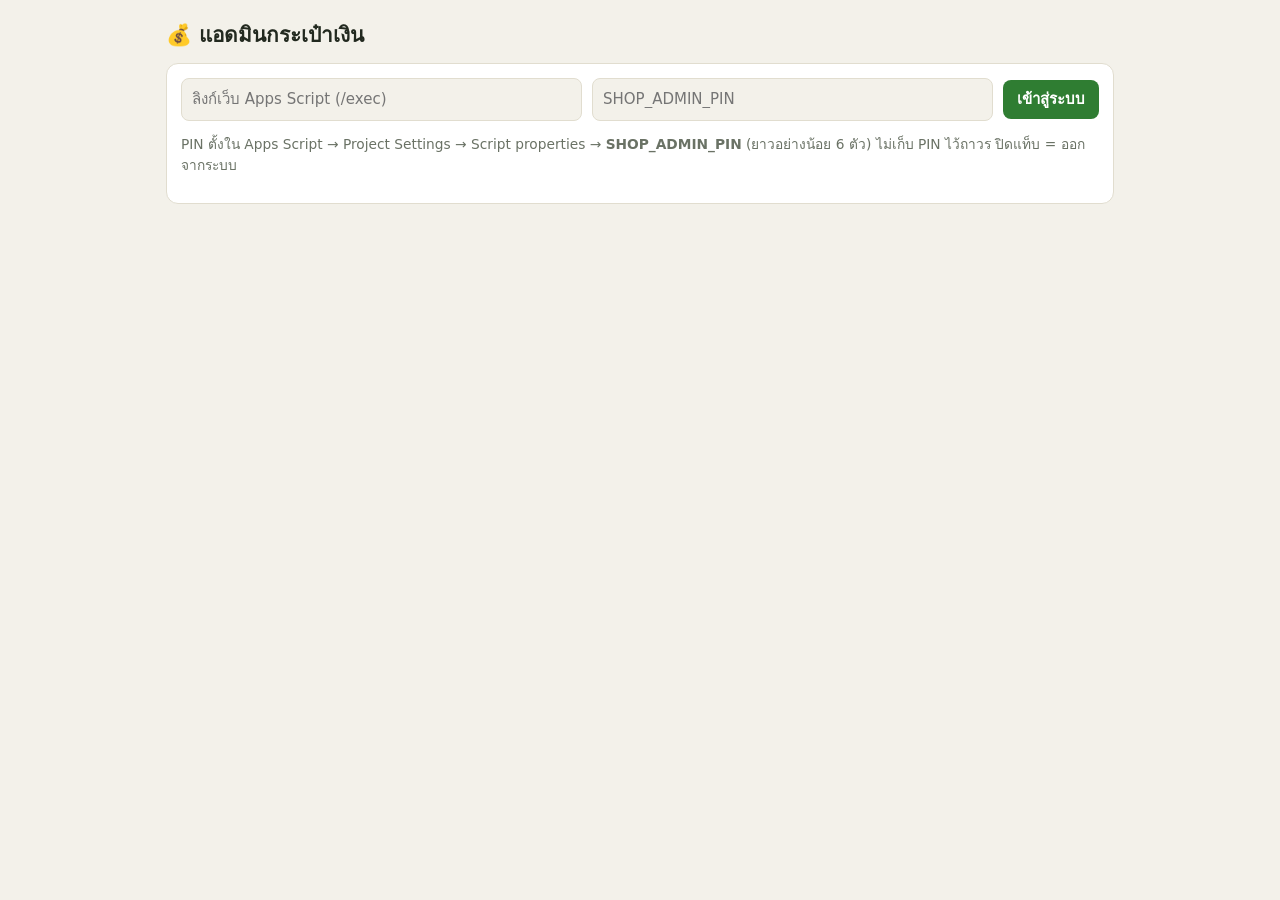
<file: hayday-shop/admin-dabm4vz3.html>
<!doctype html>
<html lang="th">
<head>
<meta charset="utf-8">
<meta name="viewport" content="width=device-width, initial-scale=1">
<meta name="robots" content="noindex,nofollow">
<title>แอดมินกระเป๋าเงิน</title>
<style>
:root{ --bg:#f3f1ea; --card:#fff; --ink:#22291f; --muted:#6a7265; --line:#e1ddcf; --brand:#2f7d32; --brand-ink:#fff;
       --bad:#c0392b; --ok:#2f7d32; --warn:#b9770e; --chip:#eef3e8; }
@media (prefers-color-scheme:dark){
  :root{ --bg:#141a13; --card:#1d261c; --ink:#e8efe3; --muted:#9aa896; --line:#2d3a2b; --brand:#5db760; --brand-ink:#0d1a0d;
         --bad:#ff7b6b; --ok:#6fcf73; --warn:#f0b254; --chip:#243322; }
}
*{box-sizing:border-box} body{margin:0;background:var(--bg);color:var(--ink);font:15px/1.5 'Noto Sans Thai','Sarabun',system-ui,sans-serif}
.wrap{max-width:980px;margin:0 auto;padding:16px 16px 80px}
h1{font-size:1.3rem;margin:4px 0 12px} h2{font-size:1.05rem;margin:0 0 10px}
.card{background:var(--card);border:1px solid var(--line);border-radius:12px;padding:14px;margin-bottom:12px}
input,select,textarea,button{font:inherit;color:inherit}
input,select,textarea{width:100%;padding:9px 10px;border-radius:8px;border:1px solid var(--line);background:var(--bg)}
button{cursor:pointer;border:0;border-radius:8px;padding:8px 14px;background:var(--brand);color:var(--brand-ink);font-weight:600}
button.ghost{background:transparent;border:1px solid var(--line);color:var(--ink);font-weight:500}
button.bad{background:var(--bad);color:#fff}
button.sm{padding:4px 10px;font-size:.85rem}
.row{display:flex;gap:10px;flex-wrap:wrap;align-items:center}.row>*{flex:1 1 150px}.row>.fit{flex:0 0 auto}
.tabs{display:flex;gap:6px;flex-wrap:wrap;margin-bottom:12px}
.tabs button{background:var(--card);color:var(--ink);border:1px solid var(--line);font-weight:500;flex:0 0 auto}
.tabs button.on{background:var(--brand);color:var(--brand-ink);border-color:var(--brand)}
table{width:100%;border-collapse:collapse;font-size:.88rem} td,th{padding:6px 5px;border-bottom:1px solid var(--line);text-align:left;vertical-align:top}
.num{text-align:right;font-variant-numeric:tabular-nums}
.muted{color:var(--muted);font-size:.86rem}
.pill{display:inline-block;padding:1px 9px;border-radius:99px;background:var(--chip);font-size:.8rem}
.pill.ok{color:var(--ok)}.pill.bad{color:var(--bad)}.pill.warn{color:var(--warn)}
.msg{padding:9px 11px;border-radius:8px;margin:8px 0}
.msg.err{background:color-mix(in srgb,var(--bad) 14%,transparent);color:var(--bad)}
.msg.good{background:color-mix(in srgb,var(--ok) 14%,transparent);color:var(--ok)}
.hide{display:none!important}
.scroll{overflow-x:auto}
</style>
</head>
<body>
<div class="wrap">
  <h1>💰 แอดมินกระเป๋าเงิน</h1>

  <div id="vLogin" class="card">
    <div class="row">
      <input id="api" placeholder="ลิงก์เว็บ Apps Script (/exec)" inputmode="url">
      <input id="pin" type="password" placeholder="SHOP_ADMIN_PIN" autocomplete="current-password">
      <button class="fit" onclick="login()">เข้าสู่ระบบ</button>
    </div>
    <div id="lmsg"></div>
    <p class="muted">PIN ตั้งใน Apps Script → Project Settings → Script properties → <b>SHOP_ADMIN_PIN</b> (ยาวอย่างน้อย 6 ตัว) ไม่เก็บ PIN ไว้ถาวร ปิดแท็บ = ออกจากระบบ</p>
  </div>

  <div id="vMain" class="hide">
    <div class="row" style="margin-bottom:10px"><div class="muted" id="sum"></div><button class="ghost fit" onclick="refresh()">↻ รีเฟรช</button></div>
    <div class="tabs">
      <button id="t_top" class="on" onclick="tab('top')">คำขอเติมเงิน <span id="nPend"></span></button>
      <button id="t_usr" onclick="tab('usr')">ลูกค้า</button>
      <button id="t_led" onclick="tab('led')">เงินเข้า-ออก</button>
      <button id="t_gift" onclick="tab('gift')">🎁 เครดิตฟรี</button>
      <button id="t_set" onclick="tab('set')">ตั้งค่าร้าน</button>
    </div>
    <div id="gmsg"></div>

    <section id="p_top"><div class="card"><h2>คำขอเติมเงิน</h2><div class="scroll" id="topBox"></div></div></section>

    <section id="p_usr" class="hide">
      <div class="card"><h2>ลูกค้า</h2><div class="scroll" id="usrBox"></div></div>
      <div class="card">
        <h2>ปรับยอด / คืนเงินออเดอร์</h2>
        <div class="row">
          <input id="adU" placeholder="ชื่อผู้ใช้"><input id="adA" type="number" placeholder="จำนวน (+เพิ่ม / −ลด)">
          <input id="adN" placeholder="เหตุผล"><button class="fit" onclick="adjust()">ปรับยอด</button>
        </div>
        <div class="row" style="margin-top:10px">
          <input id="rfO" placeholder="เลขออเดอร์ เช่น D261009-001"><input id="rfA" type="number" placeholder="จำนวนที่คืน (เว้นว่าง = คืนส่วนที่เหลือทั้งหมด)">
          <input id="rfN" placeholder="เหตุผล"><button class="fit" onclick="refund()">คืนเงิน</button>
        </div>
      </div>
    </section>

    <section id="p_led" class="hide"><div class="card"><h2>รายการเงินเข้า-ออกล่าสุด</h2><div class="scroll" id="ledBox"></div></div></section>

    <section id="p_gift" class="hide">
      <div class="card">
        <h2>🎁 โปรสมัครใหม่ — สมัครในช่วงเวลานี้ได้เครดิตฟรีทันที</h2>
        <div id="sbState" class="muted" style="margin-bottom:8px"></div>
        <div class="row">
          <label class="fit" style="display:flex;gap:6px;align-items:center"><input id="sbOn" type="checkbox" style="width:auto"> เปิดโปร</label>
          <div><label class="muted">เครดิตต่อคน (บาท)</label><input id="sbAmt" type="number" min="1" step="1" inputmode="decimal"></div>
          <div><label class="muted">จำกัดจำนวนคน (0 = ไม่จำกัด)</label><input id="sbMax" type="number" min="0" step="1" inputmode="numeric"></div>
        </div>
        <div class="row" style="margin-top:8px">
          <div><label class="muted">เริ่ม (เว้นว่าง = ตั้งแต่ตอนนี้)</label><input id="sbFrom" type="datetime-local"></div>
          <div><label class="muted">สิ้นสุด (เว้นว่าง = ไม่มีวันหมด)</label><input id="sbTo" type="datetime-local"></div>
        </div>
        <div style="margin-top:10px"><button onclick="saveSignup()">บันทึกโปรสมัครใหม่</button></div>
        <p class="muted">ลูกค้าเห็นข้อความ "สมัครตอนนี้รับเครดิตฟรี" ในหน้าสมัคร · เปลี่ยนจำนวนเงินหรือช่วงเวลา = เริ่มนับคนใหม่ · ควรจำกัดจำนวนคน กันคนสมัครหลายบัญชีเอาเครดิต</p>
      </div>
      <div class="card">
        <h2>🎁 แจกเครดิตลูกค้าที่อยู่ในระบบแล้ว</h2>
        <div class="row">
          <div><label class="muted">ให้ใคร</label>
            <select id="grScope" onchange="grScopeUI()">
              <option value="all">ลูกค้าทั้งหมด</option>
              <option value="range">ลูกค้าที่สมัครในช่วงวันที่</option>
            </select></div>
          <div><label class="muted">เครดิตต่อคน (บาท)</label><input id="grAmt" type="number" min="1" step="1" inputmode="decimal"></div>
        </div>
        <div class="row hide" id="grRange" style="margin-top:8px">
          <div><label class="muted">สมัครตั้งแต่ (เว้นว่าง = ไม่จำกัด)</label><input id="grFrom" type="date"></div>
          <div><label class="muted">ถึง (เว้นว่าง = ถึงตอนนี้)</label><input id="grTo" type="date"></div>
        </div>
        <label class="muted" style="display:block;margin-top:8px">ข้อความที่ลูกค้าเห็นในประวัติเงิน</label>
        <input id="grNote" maxlength="80" placeholder="เครดิตฟรีจากร้าน">
        <div style="margin-top:10px"><button onclick="grant(true)">ดูก่อนว่าได้กี่คน</button></div>
        <div id="grPrev"></div>
      </div>
    </section>

    <section id="p_set" class="hide">
      <div class="card">
        <h2>ตั้งค่าร้าน</h2>
        <label class="muted">ชื่อร้าน (แสดงบนหน้าลูกค้า)</label><input id="sName" maxlength="40">
        <label class="muted" style="display:block;margin-top:8px">ข้อมูลบัญชีรับเงิน (ลูกค้าเห็นตอนเติมเงิน) เช่น พร้อมเพย์ / ธนาคาร / เลขบัญชี / ชื่อบัญชี</label>
        <textarea id="sPay" rows="5" maxlength="800"></textarea>
        <label class="muted" style="display:block;margin-top:8px">ช่องทางติดต่อร้าน (ลูกค้าเห็นในหน้าวิธีใช้) เช่น LINE / Facebook</label>
        <textarea id="sContact" rows="2" maxlength="300"></textarea>
        <h3 style="margin:16px 0 4px">QR พร้อมเพย์ + ตรวจสลิปอัตโนมัติ</h3>
        <label class="muted">พร้อมเพย์รับเงิน (เบอร์มือถือ 10 หลัก / เลขบัตร 13 หลัก) — ใช้สร้าง QR ตามยอดให้ลูกค้า (เว้นว่าง = ไม่โชว์ QR)</label>
        <input id="sPP" inputmode="numeric" maxlength="20">
        <label class="muted" style="display:block;margin-top:8px">ชื่อบัญชีผู้รับ (ไม่บังคับ) — สลิปที่ชื่อผู้รับไม่มีคำนี้ จะส่งให้แอดมินตรวจแทนการเติมอัตโนมัติ</label>
        <input id="sRcv" maxlength="80" placeholder="เช่น สมชาย">
        <label class="muted" style="display:block;margin-top:8px">คีย์ API ตรวจสลิป (Thunder Solution) — <span id="sKeyState"></span><br>เว้นว่าง = ใช้คีย์เดิม · ใส่ - = ลบคีย์ (ปิดตรวจอัตโนมัติ)</label>
        <input id="sKey" type="password" autocomplete="off" placeholder="วางคีย์ใหม่ที่นี่">
        <div style="margin-top:10px"><button onclick="saveSet()">บันทึก</button>
          <button onclick="testThunder()" style="margin-left:6px">ทดสอบการเชื่อมต่อ Thunder</button></div>
        <div id="tmsg"></div>
        <details style="margin-top:10px"><summary class="muted" style="cursor:pointer">โครงสร้างผลตอบกลับล่าสุดจาก Thunder (ซ่อนค่าข้อความแล้ว)</summary>
          <pre id="tLast" style="white-space:pre-wrap;font-size:12px;max-height:320px;overflow:auto"></pre></details>
      </div>
    </section>
  </div>
</div>
<script>
let API = "", PIN = "", DATA = null;
const $ = id => document.getElementById(id);
const fmt = n => (Number(n) || 0).toLocaleString("th-TH", {maximumFractionDigits: 2});
const esc = s => String(s == null ? "" : s).replace(/[&<>"']/g, c => ({"&":"&amp;","<":"&lt;",">":"&gt;",'"':"&quot;","'":"&#39;"}[c]));
function msg(id, t, k){ $(id).innerHTML = t ? '<div class="msg ' + (k || "err") + '">' + esc(t) + "</div>" : ""; }
try { $("api").value = localStorage.getItem("hd_api") || ""; } catch (e) {}

async function call(action, params){
  let r;
  try { r = await fetch(API, {method: "POST", headers: {"Content-Type": "text/plain;charset=utf-8"},
                              body: JSON.stringify(Object.assign({action: action, pin: PIN}, params || {}))}); }
  catch (e) { throw new Error("ต่อเว็บไม่ได้"); }
  const d = await r.json();
  if (!d.ok) throw new Error(d.error || "ผิดพลาด");
  return d;
}
async function login(){
  API = $("api").value.trim(); PIN = $("pin").value;
  if (!/^https:\/\/script\.google\.com\/.+\/exec/.test(API)) return msg("lmsg", "ลิงก์ต้องขึ้นต้น https://script.google.com/ ลงท้าย /exec");
  try { await refresh(); try { localStorage.setItem("hd_api", API); } catch (e) {}
        $("vLogin").classList.add("hide"); $("vMain").classList.remove("hide"); msg("lmsg", ""); }
  catch (e) { msg("lmsg", e.message); }
}
async function refresh(){
  DATA = await call("shop_admin_overview");
  paint();
}
function tab(t){
  ["top", "usr", "led", "gift", "set"].forEach(k => { $("p_" + k).classList.toggle("hide", k !== t); $("t_" + k).classList.toggle("on", k === t); });
}
function paint(){
  const pend = DATA.topups.filter(t => t.status === "pending");
  $("nPend").textContent = pend.length ? "(" + pend.length + ")" : "";
  const total = DATA.users.reduce((s, u) => s + u.balance, 0);
  $("sum").textContent = "ลูกค้า " + DATA.users.length + " คน · ยอดเงินในกระเป๋ารวม " + fmt(total) + " บาท · รอตรวจ " + pend.length + " รายการ";
  const st = {pending: ["รอตรวจ", "warn"], approved: ["อนุมัติ", "ok"], rejected: ["ปฏิเสธ", "bad"]};
  $("topBox").innerHTML = DATA.topups.length ? "<table><tr><th>เวลา</th><th>ลูกค้า</th><th class='num'>จำนวน</th><th>ข้อมูลที่แจ้ง</th><th>สถานะ</th><th></th></tr>" +
    DATA.topups.map(t => "<tr><td>" + esc(t.time.slice(5, 16)) + "<div class='muted'>" + esc(t.id) + "</div></td><td>" + esc(t.username) + "</td><td class='num'><b>" + fmt(t.amount) + "</b></td><td>" + esc(t.info) +
      "</td><td><span class='pill " + st[t.status][1] + "'>" + st[t.status][0] + "</span>" + (t.note ? "<div class='muted'>" + esc(t.note) + "</div>" : "") + "</td><td>" +
      (t.status === "pending" ? "<button class='sm' data-id='" + esc(t.id) + "' onclick='decide(this.dataset.id,true)'>อนุมัติ</button> <button class='sm bad' data-id='" + esc(t.id) + "' onclick='decide(this.dataset.id,false)'>ปฏิเสธ</button>" : "") +
      "</td></tr>").join("") + "</table>" : '<div class="muted">ยังไม่มีคำขอ</div>';
  $("usrBox").innerHTML = DATA.users.length ? "<table><tr><th>ผู้ใช้</th><th>แท็ก</th><th class='num'>ยอดเงิน</th><th>เข้าล่าสุด</th></tr>" +
    DATA.users.map(u => "<tr><td><b>" + esc(u.username) + "</b><div class='muted'>" + esc(u.display) + "</div></td><td>" +
      u.tags.map(t => esc(t.tag) + " <span class='muted'>" + esc(t.name) + "</span>").join("<br>") + "</td><td class='num'>" + fmt(u.balance) + "</td><td>" + esc(u.lastLogin) + "</td></tr>").join("") + "</table>" : '<div class="muted">ยังไม่มีลูกค้า</div>';
  const ty = {topup: "เติมเงิน", order: "สั่งของ", refund: "คืนเงิน", adjust: "ปรับยอด", bonus: "เครดิตฟรี"};
  $("ledBox").innerHTML = DATA.ledger.length ? "<table><tr><th>เวลา</th><th>ผู้ใช้</th><th>ประเภท</th><th class='num'>จำนวน</th><th class='num'>คงเหลือ</th><th>อ้างอิง</th></tr>" +
    DATA.ledger.map(l => "<tr><td>" + esc(l.time.slice(5, 16)) + "</td><td>" + esc(l.username) + "</td><td>" + esc(ty[l.type] || l.type) + (l.note ? "<div class='muted'>" + esc(l.note) + "</div>" : "") +
      "</td><td class='num' style='color:" + (l.amount >= 0 ? "var(--ok)" : "var(--bad)") + "'>" + (l.amount >= 0 ? "+" : "") + fmt(l.amount) + "</td><td class='num'>" + fmt(l.balance) + "</td><td>" + esc(l.ref) + "</td></tr>").join("") + "</table>" : '<div class="muted">ยังไม่มี</div>';
  if (document.activeElement !== $("sName")) $("sName").value = DATA.shopName || "";
  if (document.activeElement !== $("sPay")) $("sPay").value = DATA.payInfo || "";
  if (document.activeElement !== $("sPP")) $("sPP").value = DATA.promptpay || "";
  if (document.activeElement !== $("sContact")) $("sContact").value = DATA.contact || "";
  if (document.activeElement !== $("sRcv")) $("sRcv").value = DATA.receiverName || "";
  try { $("tLast").textContent = DATA.thunderLast ? JSON.stringify(JSON.parse(DATA.thunderLast), null, 2) : "ยังไม่มี"; } catch (e) { $("tLast").textContent = DATA.thunderLast || "ยังไม่มี"; }
  paintSignup();
  $("sKeyState").textContent = DATA.hasThunderKey ? "✔ ตั้งคีย์แล้ว (ตรวจอัตโนมัติเปิดอยู่)" : "ยังไม่ได้ตั้ง (สลิปจะรอแอดมินตรวจ)";
}
async function decide(id, approve){
  const t = DATA.topups.find(x => x.id === id);
  if (!t) return;
  if (!confirm((approve ? "อนุมัติ" : "ปฏิเสธ") + " " + fmt(t.amount) + " บาท ของ " + t.username + "?\n" + (approve ? "ตรวจว่าเงินเข้าบัญชีจริงแล้ว" : ""))) return;
  let note = "";
  if (!approve) note = prompt("เหตุผลที่ปฏิเสธ (ลูกค้าเห็น)", "") || "";
  try { await call("shop_admin_decide", {id: id, approve: approve, note: note}); await refresh(); msg("gmsg", approve ? "อนุมัติแล้ว" : "ปฏิเสธแล้ว", "good"); }
  catch (e) { msg("gmsg", e.message); }
}
async function adjust(){
  try { const d = await call("shop_admin_adjust", {username: $("adU").value, amount: $("adA").value, note: $("adN").value});
        await refresh(); msg("gmsg", "ปรับแล้ว ยอดใหม่ " + fmt(d.balance) + " บาท", "good"); } catch (e) { msg("gmsg", e.message); }
}
async function refund(){
  try { const d = await call("shop_admin_refund", {orderId: $("rfO").value.trim(), amount: $("rfA").value, note: $("rfN").value});
        await refresh(); msg("gmsg", "คืนเงิน " + fmt(d.refunded) + " บาท ยอดใหม่ " + fmt(d.balance), "good"); } catch (e) { msg("gmsg", e.message); }
}
async function saveSet(){
  try { await call("shop_admin_settings", {shopName: $("sName").value, payInfo: $("sPay").value,
      promptpay: $("sPP").value, contact: $("sContact").value, receiverName: $("sRcv").value, thunderKey: $("sKey").value.trim()}); $("sKey").value = ""; msg("gmsg", "บันทึกแล้ว", "good"); await refresh(); }
  catch (e) { msg("gmsg", e.message); }
}
/* ---------- เครดิตฟรี ---------- */
const toLocal = s => s ? String(s).slice(0, 16).replace(" ", "T") : "";
function paintSignup(){
  const c = DATA.signupBonus || {};
  if (!["sbAmt", "sbMax", "sbFrom", "sbTo"].includes(document.activeElement && document.activeElement.id)) {
    $("sbOn").checked = !!c.on; $("sbAmt").value = c.amount || ""; $("sbMax").value = c.max || 0;
    $("sbFrom").value = toLocal(c.from); $("sbTo").value = toLocal(c.to);
  }
  $("sbState").innerHTML = c.on
    ? "สถานะ: <b>เปิดอยู่</b> · " + fmt(c.amount) + " บาท/คน · แจกไปแล้ว " + (c.given || 0) + (c.max ? " / " + c.max : "") + " คน" +
      (c.from ? " · เริ่ม " + esc(c.from.slice(0, 16)) : "") + (c.to ? " · ถึง " + esc(c.to.slice(0, 16)) : "")
    : "สถานะ: ปิดอยู่" + (c.given ? " (โปรล่าสุดแจกไป " + c.given + " คน)" : "");
}
async function saveSignup(){
  try {
    const d = await call("shop_admin_signup_bonus", {on: $("sbOn").checked, amount: $("sbAmt").value, max: $("sbMax").value,
                                                     from: $("sbFrom").value, to: $("sbTo").value});
    DATA.signupBonus = d.signupBonus; paintSignup(); msg("gmsg", "บันทึกโปรสมัครใหม่แล้ว", "good");
  } catch (e) { msg("gmsg", e.message); }
}
function grScopeUI(){ $("grRange").classList.toggle("hide", $("grScope").value !== "range"); $("grPrev").innerHTML = ""; GRANT_ID = ""; }
let GRANT_ID = "";
function grantParams(){
  const r = $("grScope").value === "range";
  return {amount: $("grAmt").value, from: r ? $("grFrom").value : "", to: r ? $("grTo").value : "", note: $("grNote").value};
}
async function grant(dry){
  try {
    if (dry || !GRANT_ID) GRANT_ID = "G" + Date.now().toString(36).toUpperCase();
    const p = Object.assign(grantParams(), {grantId: GRANT_ID, dryRun: !!dry});
    if (!dry && !confirm("แจกเครดิต " + fmt(p.amount) + " บาท ให้ลูกค้าตามที่ดูไว้?\nกดแล้วยกเลิกไม่ได้ (ถ้าต้องการหักคืน ใช้ 'ปรับยอด' ทีละคน)")) return;
    const d = await call("shop_admin_grant", p);
    if (dry) {
      $("grPrev").innerHTML = d.count
        ? '<div class="msg good">จะแจก <b>' + d.count + "</b> คน · คนละ " + fmt(d.amount) + " บาท · รวม <b>" + fmt(d.total) + " บาท</b><div class='muted'>เช่น " +
          esc(d.sample.join(", ")) + (d.count > d.sample.length ? " …" : "") + "</div></div><button onclick='grant(false)'>✅ ยืนยันแจกเลย</button>"
        : '<div class="msg err">ไม่มีลูกค้าตรงเงื่อนไข</div>';
    } else {
      $("grPrev").innerHTML = ""; GRANT_ID = "";
      msg("gmsg", "แจกแล้ว " + d.count + " คน รวม " + fmt(d.total) + " บาท" + (d.already ? " (ข้าม " + d.already + " คนที่ได้ไปแล้ว)" : ""), "good");
      await refresh();
    }
  } catch (e) { msg("gmsg", e.message); }
}
["grAmt", "grFrom", "grTo"].forEach(id => $(id).addEventListener("input", () => { $("grPrev").innerHTML = ""; GRANT_ID = ""; }));

async function testThunder(){
  msg("tmsg", "กำลังทดสอบ...", "good");
  try { const d = await call("shop_admin_thunder_test", {}); msg("tmsg", d.result, /ใช้งานได้/.test(d.result) ? "good" : "err"); await refresh(); }
  catch (e) { msg("tmsg", e.message, "err"); }
}
</script>
</body>
</html>
</file>
